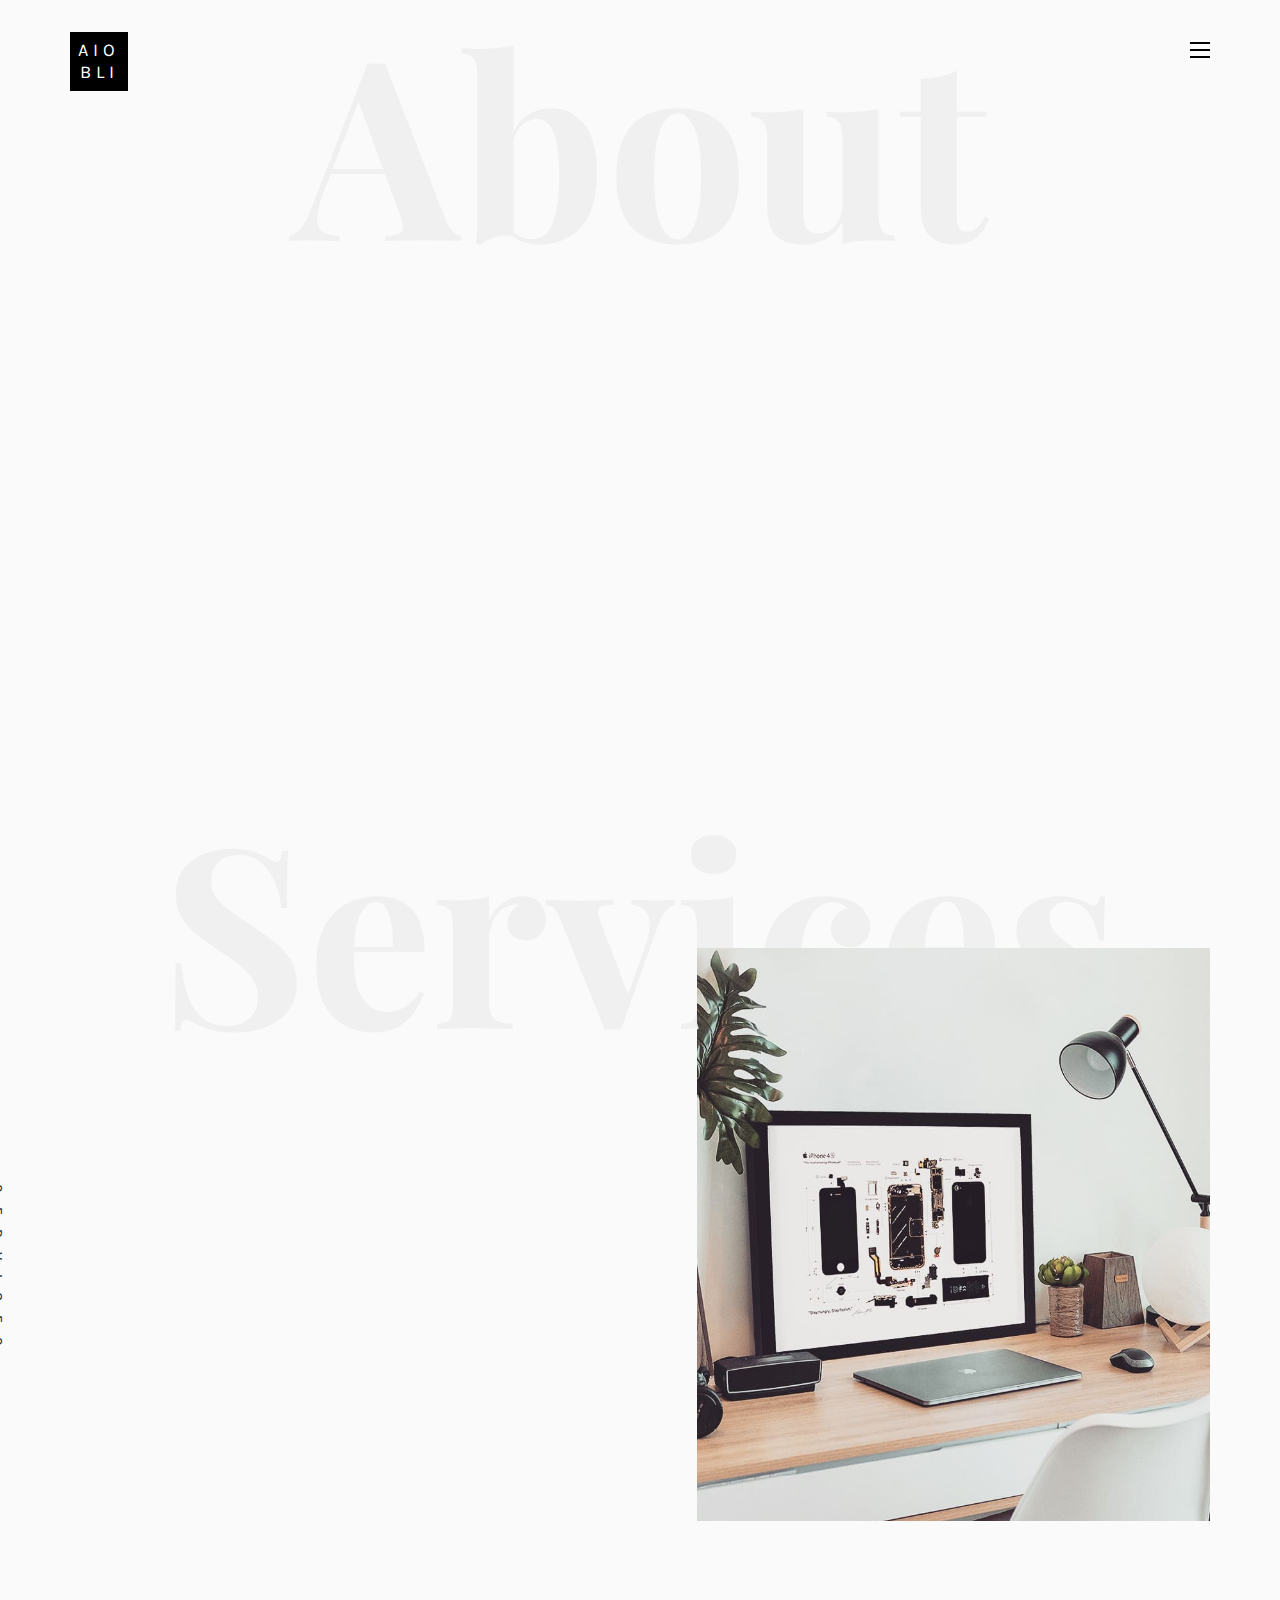
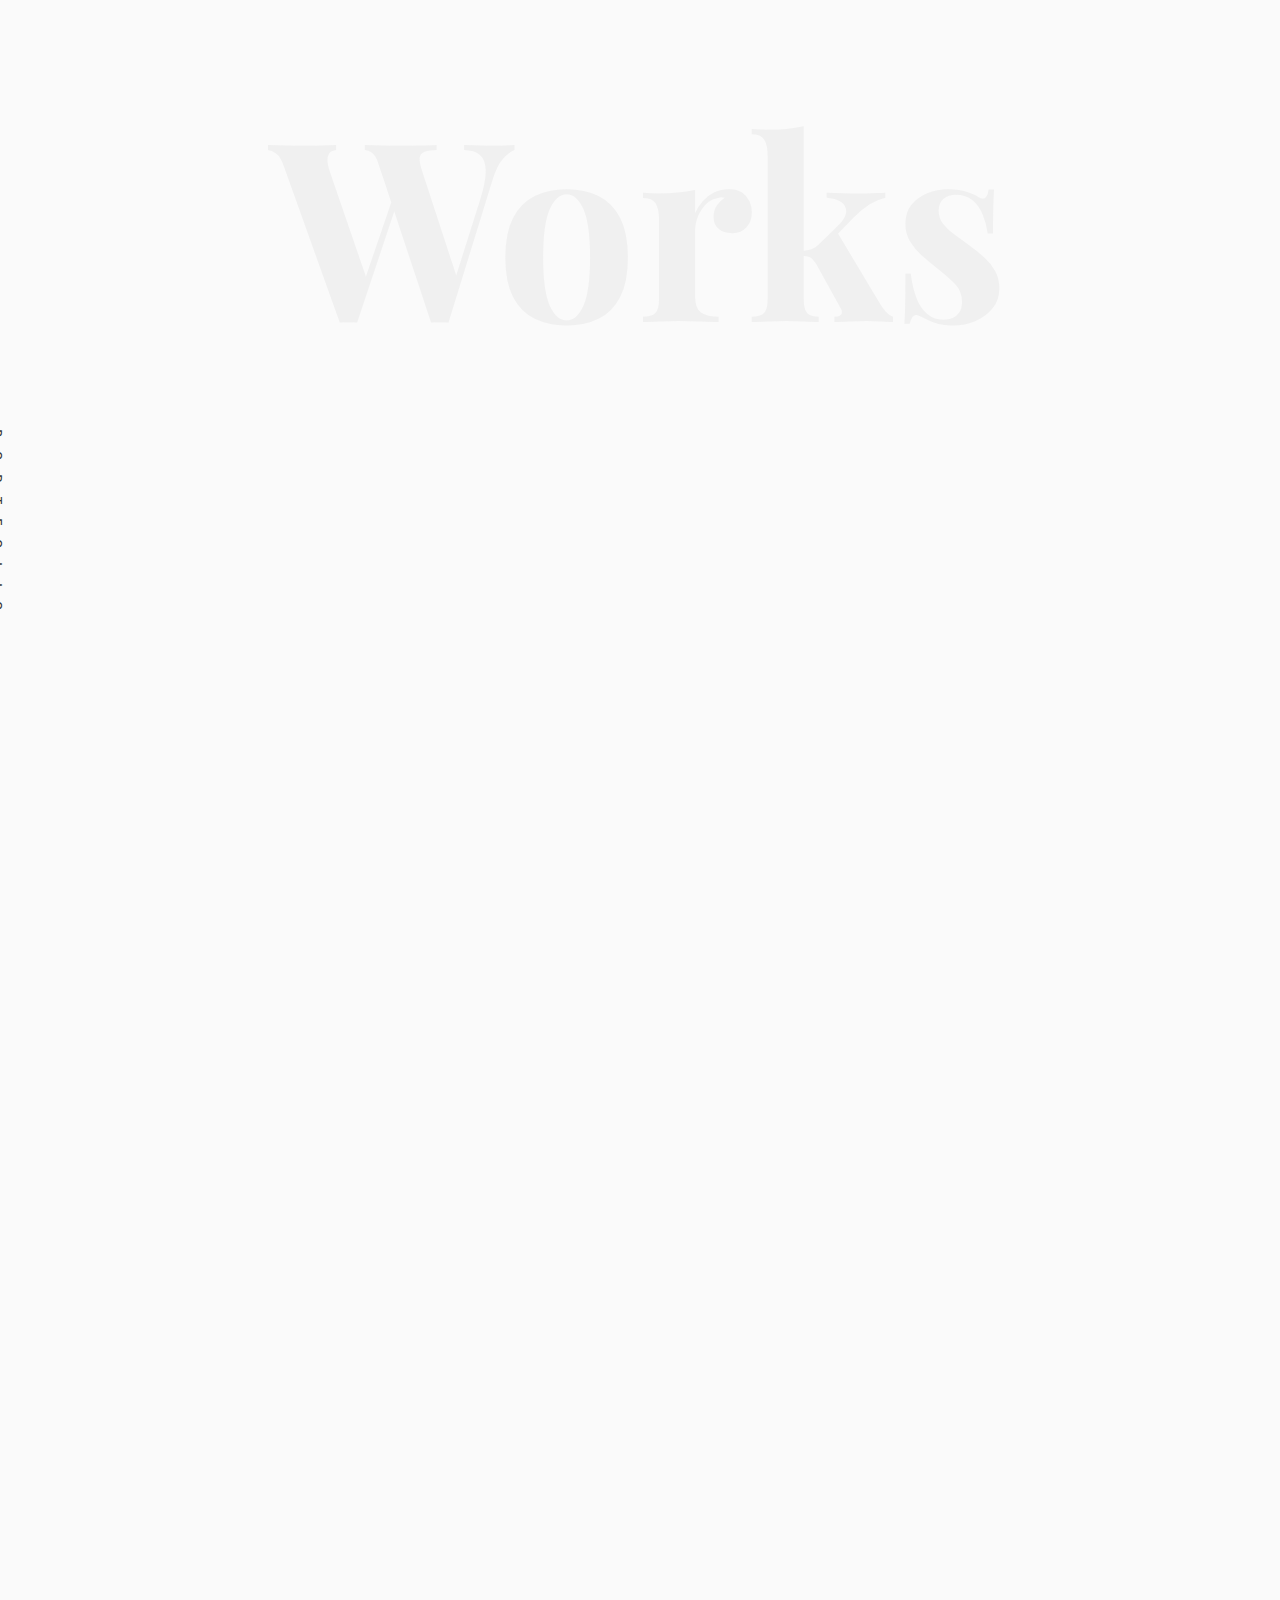
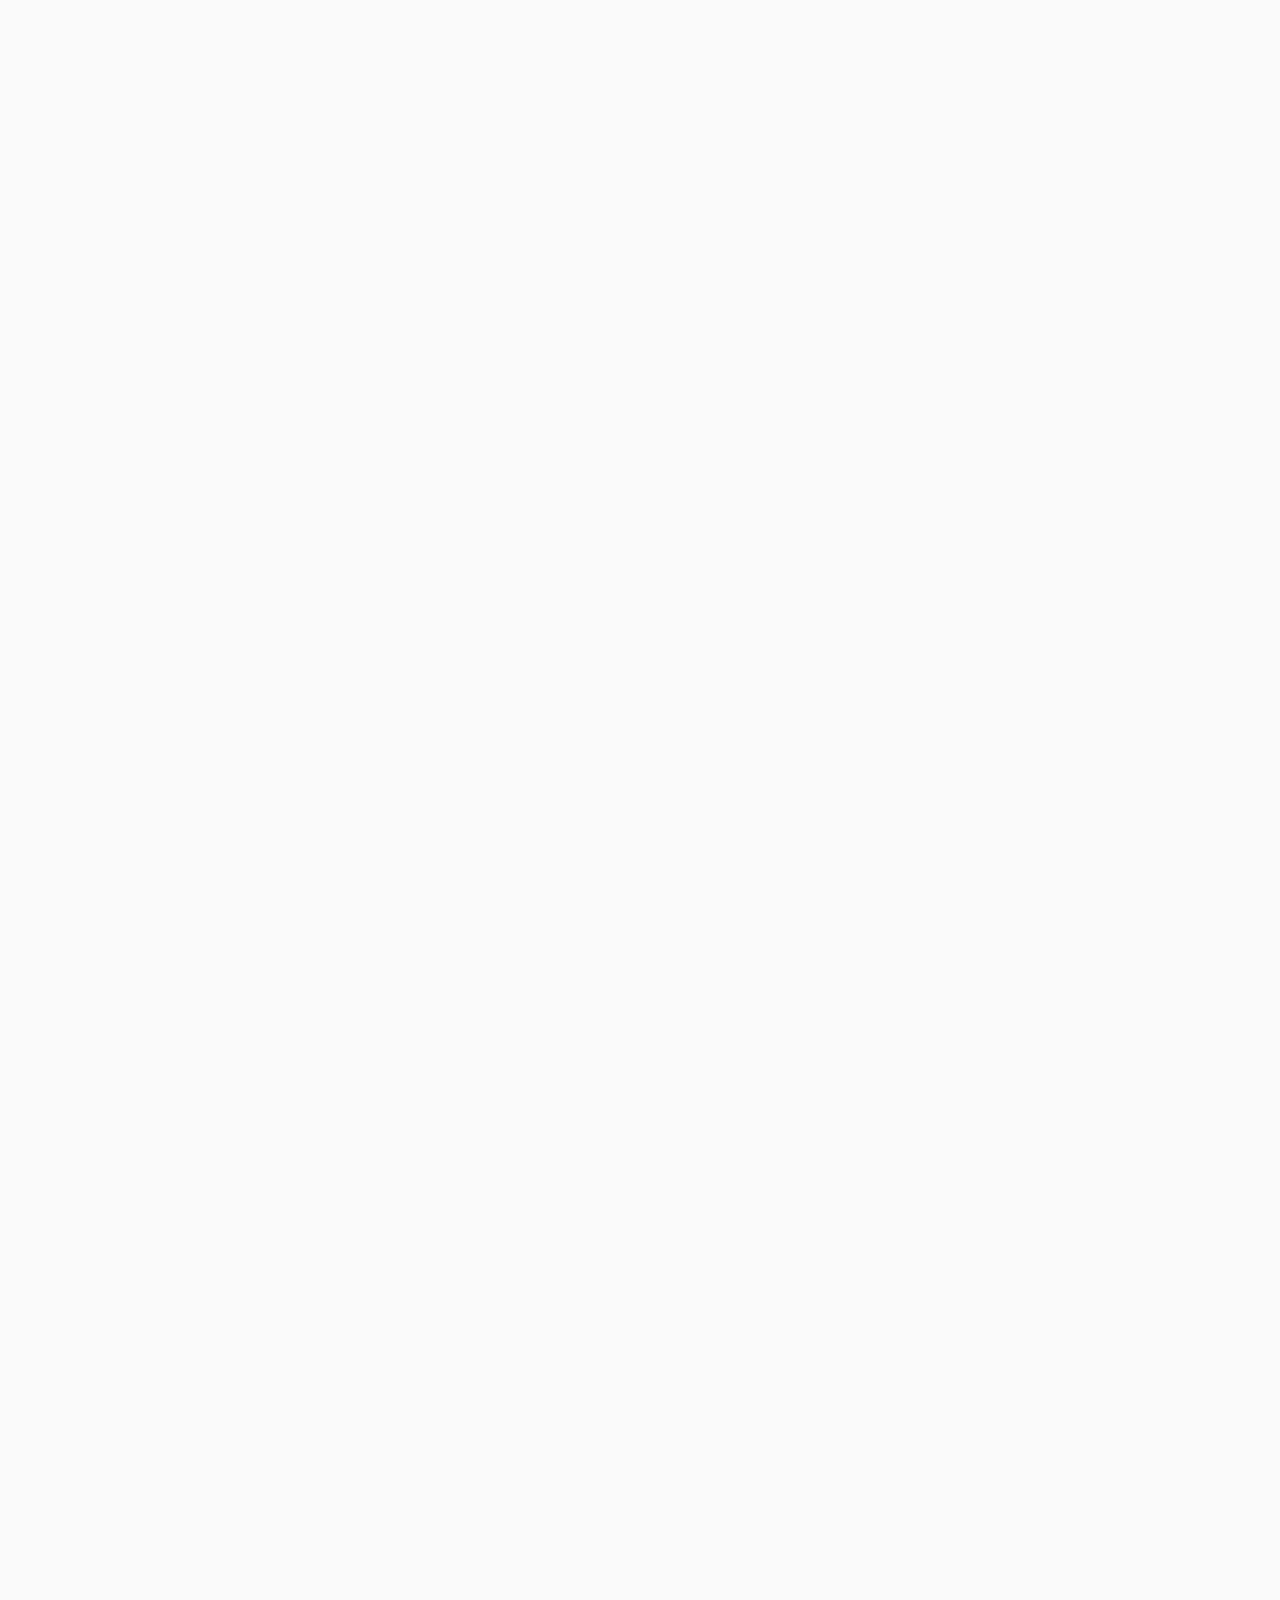
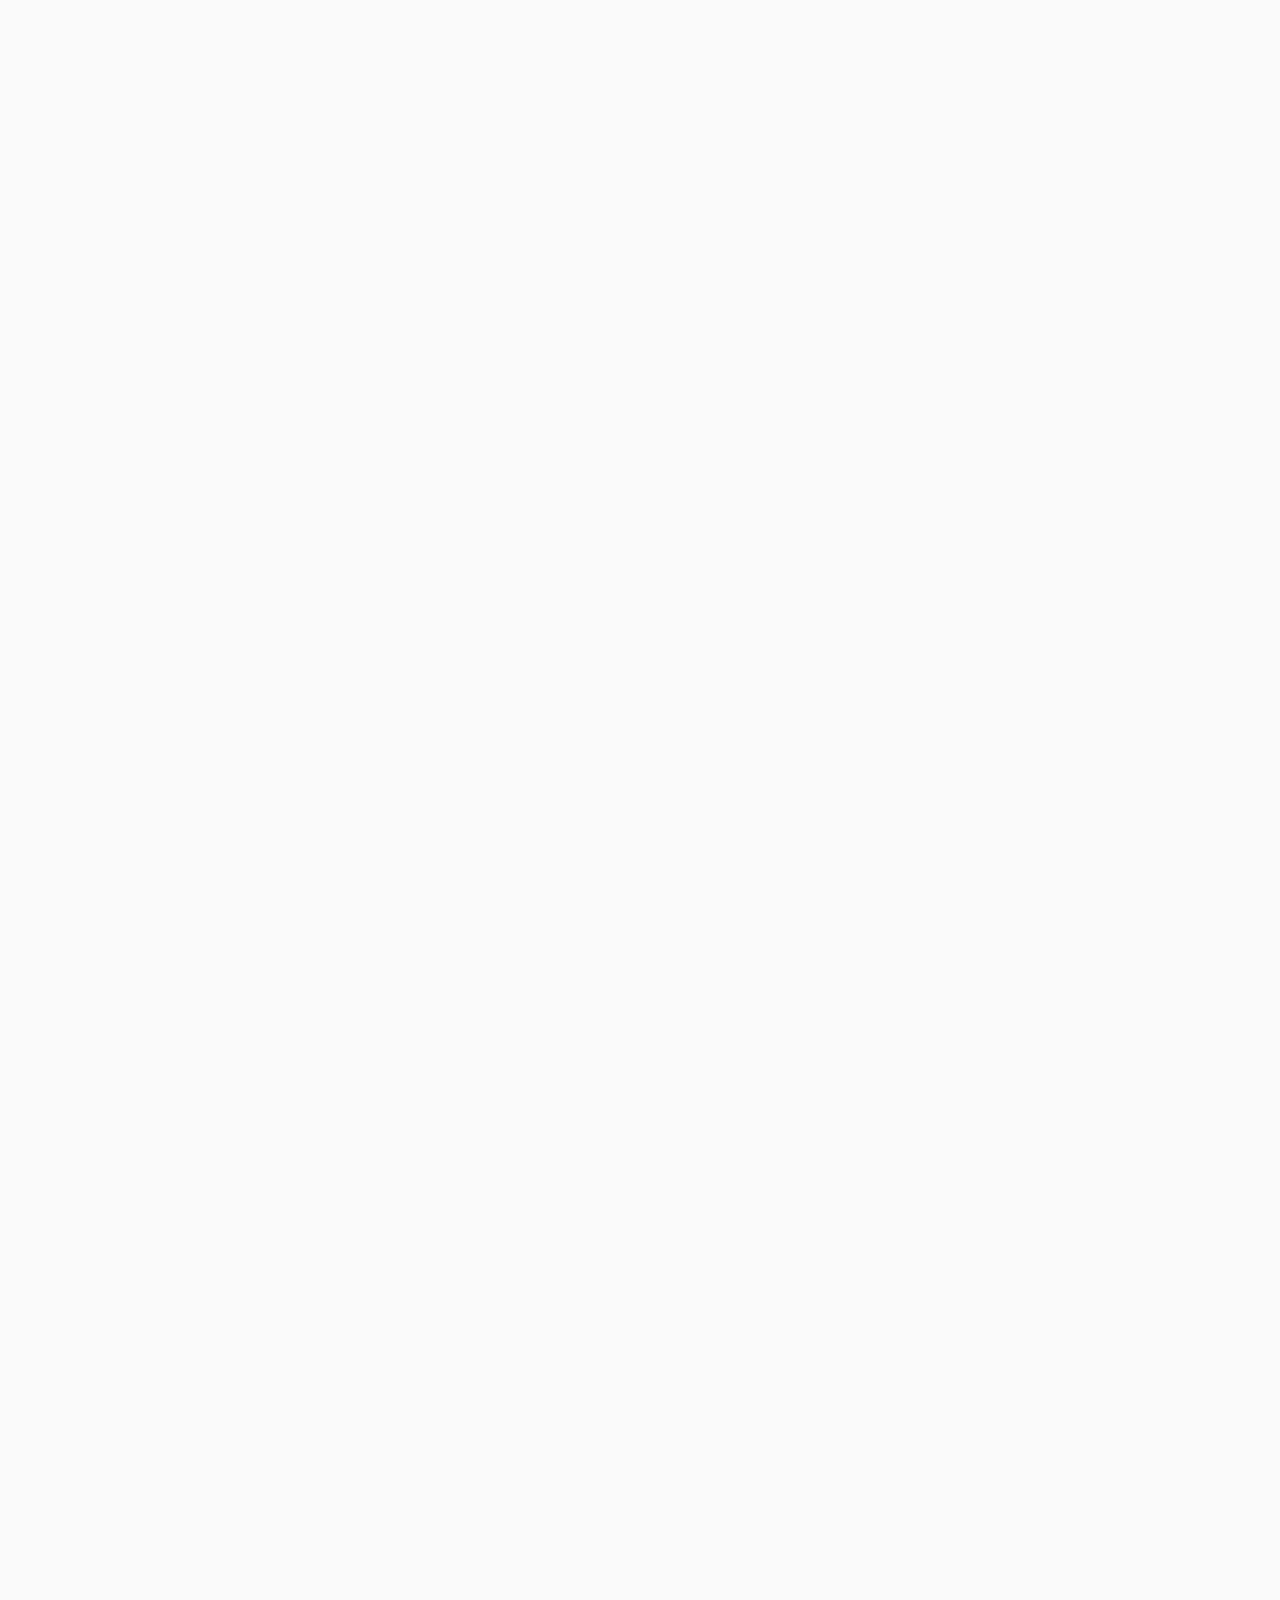
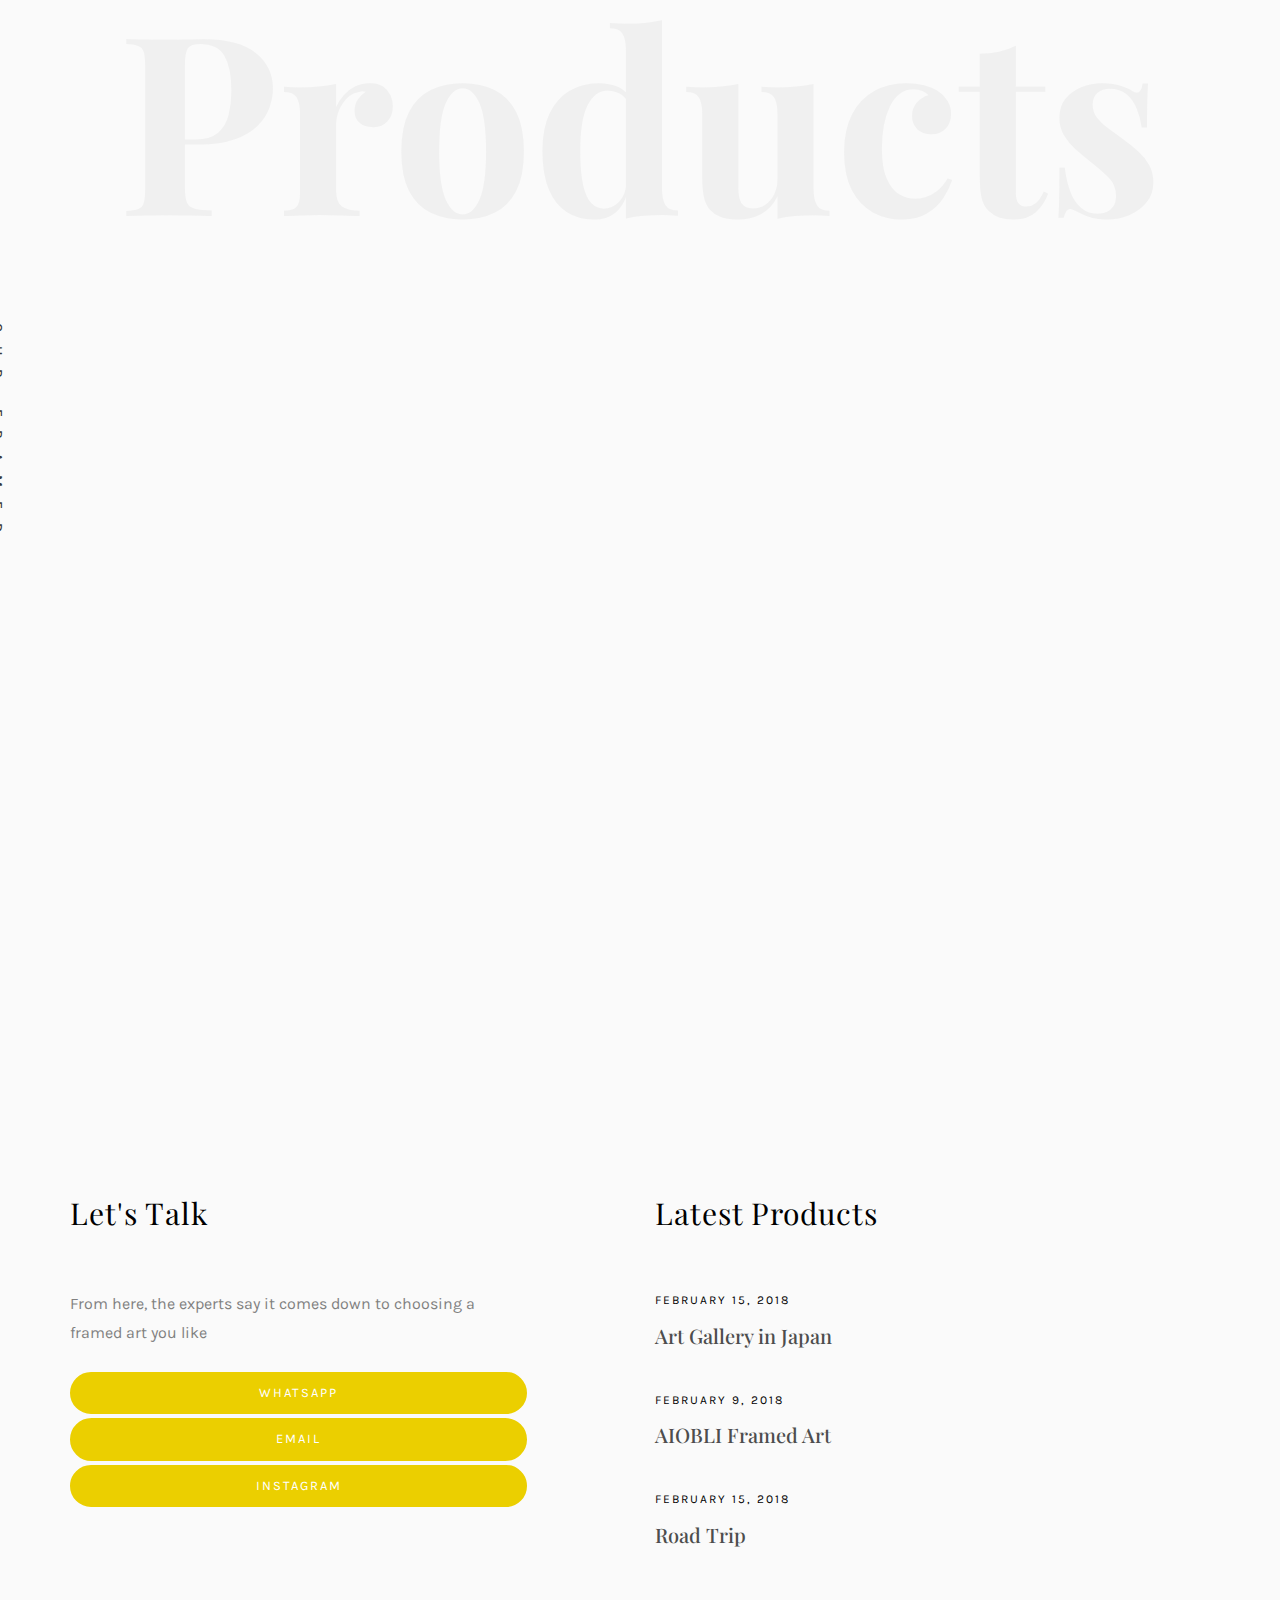
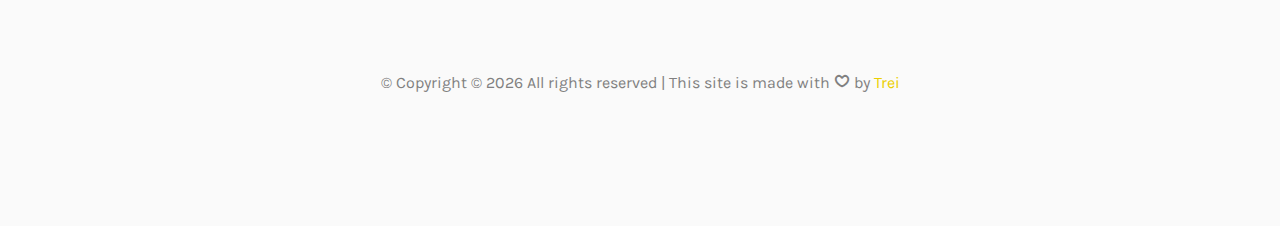
<file: index.html>
<!DOCTYPE HTML>
<html>
	<head>
	<meta charset="utf-8">
	<meta http-equiv="X-UA-Compatible" content="IE=edge">
	<title> Aiobli | Framed Tech</title>
	<meta name="viewport" content="width=device-width, initial-scale=1">
	<meta name="description" content="" />
	<meta name="keywords" content="" />
	<meta name="author" content="" />

  <!-- Facebook and Twitter integration -->
	<meta property="og:title" content=""/>
	<meta property="og:image" content=""/>
	<meta property="og:url" content=""/>
	<meta property="og:site_name" content=""/>
	<meta property="og:description" content=""/>
	<meta name="twitter:title" content="" />
	<meta name="twitter:image" content="" />
	<meta name="twitter:url" content="" />
	<meta name="twitter:card" content="" />

	<!-- Place favicon.ico and apple-touch-icon.png in the root directory -->
	<link rel="shortcut icon" href="favicon.ico">

	<link href="https://fonts.googleapis.com/css?family=Karla:400,700" rel="stylesheet">
	<link href="https://fonts.googleapis.com/css?family=Playfair+Display:400,400i,700" rel="stylesheet">
	
	<!-- Animate.css -->
	<link rel="stylesheet" href="css/animate.css">
	<!-- Icomoon Icon Fonts-->
	<link rel="stylesheet" href="css/icomoon.css">
	<!-- Bootstrap  -->
	<link rel="stylesheet" href="css/bootstrap.css">
	<!-- Owl Carousel -->
	<link rel="stylesheet" href="css/owl.carousel.min.css">
	<link rel="stylesheet" href="css/owl.theme.default.min.css">
	<!-- Magnific Popup -->
	<link rel="stylesheet" href="css/magnific-popup.css">

	<link rel="stylesheet" href="css/style.css">


	<!-- Modernizr JS -->
	<script src="js/modernizr-2.6.2.min.js"></script>
	<!-- FOR IE9 below -->
	<!--[if lt IE 9]>
	<script src="js/respond.min.js"></script>
	<![endif]-->

	</head>
	<body>

	<nav id="colorlib-main-nav" role="navigation">
		<a href="#" class="js-colorlib-nav-toggle colorlib-nav-toggle active"><i></i></a>
		<div class="js-fullheight colorlib-table">
			<div class="colorlib-table-cell js-fullheight">
				<div class="row">
					<div class="col-md-12">
						<div class="form-group">
							<input type="text" class="form-control" id="search" placeholder="Enter any key to search...">
							<button type="submit" class="btn btn-primary"><i class="icon-search3"></i></button>
						</div>
					</div>
				</div>
				<div class="row">
					<div class="col-md-12">
						<ul>
							<li class="active"><a href="index.html">Home</a></li>
							<li><a href="work.html">Work</a></li>
							<li><a href="products.html">Products</a></li>
							<li><a href="about.html">About</a></li>
						</ul>
					</div>
				</div>
				<div class="row">
					<div class="col-md-12">
						<h2 class="head-title">Works</h2>
						<a href="images/work-1.jpg" class="gallery image-popup-link text-center" style="background-image: url(images/work-1.jpg);">
							<span><i class="icon-search3"></i></span>
						</a>
						<a href="images/work-2.jpg" class="gallery image-popup-link text-center" style="background-image: url(images/work-2.jpg);">
							<span><i class="icon-search3"></i></span>
						</a>
						<a href="images/work-3.jpg" class="gallery image-popup-link text-center" style="background-image: url(images/work-3.jpg);">
							<span><i class="icon-search3"></i></span>
						</a>
						<a href="images/work-4.jpg" class="gallery image-popup-link text-center" style="background-image: url(images/work-4.jpg);">
							<span><i class="icon-search3"></i></span>
						</a>
					</div>
				</div>
			</div>
		</div>
	</nav>
	
	<div id="colorlib-page">
		<header>
			<div class="container">
				<div class="row">
					<div class="col-md-12">
						<div class="colorlib-navbar-brand">
							<a class="colorlib-logo" href="index.html"><span>AIO</span><span>BLI</span></a>
						</div>
						<a href="#" class="js-colorlib-nav-toggle colorlib-nav-toggle"><i></i></a>
					</div>
				</div>
			</div>
		</header>
		<div id="colorlib-about">
			<div class="container">
				<div class="row text-center">
					<h2 class="bold">About</h2>
				</div>
				<div class="row">
					<div class="col-md-5 animate-box">
						<div class="owl-carousel3">
							<div class="item">
								<img class="img-responsive about-img" src="images/aboutaiobli2.jpg">
							</div>
							<div class="item">
								<img class="img-responsive about-img" src="images/aboutaiobli.jpg">
							</div>
						</div>
					</div>
					<div class="col-md-6 col-md-push-1 animate-box">
						<div class="about-desc">
							<div class="owl-carousel3">
								<div class="item">
									<h2><span>Aiobli</span><span>Framed Art</span></h2>
								</div>
								<div class="item">
									<h2><span>Ayobeli</span><span>Framed Art</span></h2>
								</div>
							</div>
							<div class="desc">
								<div class="rotate">
									<h2 class="heading">About</h2>
								</div>
								<p>Hi! welcome, <a href="#">here is a AIOBLI</a>, where you can visit every day. You'll find nostalgia like you haven't seen before, we're proud to perfect your first devices into framed tech art.</p>
								<p class="colorlib-social-icons">
									<a href="https://api.whatsapp.com/send/?phone=6281230352286&text=Hello,%20I'm %20interested%20in%20Aiobli%20framed%20art.%20Please%20reply!&app_absent=0"><i class="icon-whatsapp"></i></a>
									<a href="https://instagram.com/aioblicom"><i class="icon-instagram"></i></a>
								</p>
								<p><a href="https://api.whatsapp.com/send/?phone=6281230352286&text=Hello,%20I'm %20interested%20in%20Aiobli%20framed%20art.%20Please%20reply!&app_absent=0" class="btn btn-primary btn-outline">Contact Us!</a></p>
							</div>
						</div>
					</div>
				</div>
			</div>
		</div>
		<div id="colorlib-services">
			<div class="container">
				<div class="row text-center">
					<h2 class="bold">Services</h2>
				</div>
				<div class="row">
					<div class="col-md-12">
						<div class="services-flex">
							<div class="one-third">
								<div class="row">
									<div class="col-md-12 col-md-offset-0 animate-box intro-heading">
										<span>Our Services</span>
										<h2>Here Are Some of Awesome Art</h2>
									</div>
								</div>
								<div class="row">
									<div class="col-md-12">
										<div class="rotate">
											<h2 class="heading">Services</h2>
										</div>
									</div>
									<div class="col-md-6">
										<div class="services animate-box">
											<p>
												Show your love for great tech icons by proudly displaying them on your walls. Framed Tech pays homage to outdated gadgets and vintage consoles by disassembling and arranging them into a modern work of art. Be the first to know about the newest framed from us.
											</p>
										</div>
									</div>
								</div>
							</div>
							<div class="one-forth services-img" style="background-image: url(images/services-img.jpg);">
							</div>
						</div>
					</div>
				</div>
			</div>
		</div>

		<div id="colorlib-work">
			<div class="container">
				<div class="row text-center">
					<h2 class="bold">Works</h2>
				</div>
				<div class="row">
					<div class="col-md-12 col-md-offset-0 text-center animate-box intro-heading">
						<span>Portfolio</span>
						<h2>Done Projects</h2>
					</div>
				</div>
				<div class="row">
					<div class="col-md-12">
						<div class="rotate">
							<h2 class="heading">Portfolio</h2>
						</div>
					</div>
				</div>
				<div class="row">
					<div class="col-md-12">
						<div class="work-entry animate-box">
							<a href="images/work-1.jpg" class="work-img image-popup-link" style="background-image: url(images/work-1.jpg);">
							</a>
							<div class="col-md-4 col-md-offset-4">
								<div class="desc">
									<p>We have a special process in place when it comes to delivering our products. There is a immediately processing time after which we will ship your order and provide you with tracking info so you may track your order at any given moment.</p>
									<p class="read"><a href="#">View details</a></p>
								</div>
							</div>
						</div>
					</div>
					<div class="col-md-12">
						<div class="work-entry animate-box">
							<a href="images/work-2.jpg" class="work-img image-popup-link" style="background-image: url(images/work-2.jpg);">
							</a>
							<div class="col-md-4 col-md-offset-4">
								<div class="desc">
									<p>Far far away, behind the word mountains, far from the countries Vokalia and Consonantia, there live the blind texts. Separated they live in Bookmarksgrove right at the coast of the Semantics, a large language ocean.</p>
									<p class="read"><a href="#">View Details</a></p>
								</div>
							</div>
						</div>
					</div>
					<div class="col-md-12">
						<div class="work-entry animate-box">
							<a href="images/work-3.jpg" class="work-img image-popup-link" style="background-image: url(images/work-3.jpg);">
							</a>
							<div class="col-md-4 col-md-offset-4">
								<div class="desc">
									<p>Far far away, behind the word mountains, far from the countries Vokalia and Consonantia, there live the blind texts. Separated they live in Bookmarksgrove right at the coast of the Semantics, a large language ocean.</p>
									<p class="read"><a href="#">View details</a></p>
								</div>
							</div>
						</div>
					</div>
					<div class="col-md-12">
						<div class="work-entry animate-box">
							<a href="images/work-4.jpg" class="work-img image-popup-link" style="background-image: url(images/work-4.jpg);">
							</a>
							<div class="col-md-4 col-md-offset-4">
								<div class="desc">
									<p>Far far away, behind the word mountains, far from the countries Vokalia and Consonantia, there live the blind texts. Separated they live in Bookmarksgrove right at the coast of the Semantics, a large language ocean.</p>
									<p class="read"><a href="#">View details</a></p>
								</div>
							</div>
						</div>
					</div>
				</div>
			</div>
		</div>

		<div id="colorlib-blog">
			<div class="container">
				<div class="row text-center">
					<h2 class="bold">Products</h2>
				</div>
				<div class="row">
					<div class="col-md-12 col-md-offset-0 text-center animate-box intro-heading">
						<span>Products</span>
						<h2>FREE! Just for you</h2>
					</div>
				</div>
				<div class="row">
					<div class="col-md-12">
						<div class="rotate">
							<h2 class="heading">Our Framed</h2>
						</div>
					</div>
				</div>
				<div class="row animate-box">
					<div class="owl-carousel1">
						<div class="item">
							<div class="col-md-12">
								<div class="article">
									<a href="images/img-1.jpg" class="blog-img image-popup-link">
										<img class="img-responsive" src="images/img-1.jpg" alt="html5 bootstrap by colorlib.com">
										<div class="overlay"></div>
										<div class="link">
											<span class="read">See picture</h2>
										</div>
									</a>
									<div class="desc">
										<span class="meta"><s>Rp 499.000,00</s> <span>Rp 299.000,00</span></span>
										<h2><a href="images/img-1.jpg" class="image-popup-link">AIOBLI Framed Art</a></h2>
										<p>Dimension : 210mm x 297mm (8.3" x 11.7")</p>
									</div>
								</div>
							</div>
						</div>
						<div class="item">
							<div class="col-md-12">
								<div class="article">
									<a href="images/img-2.jpg" class="blog-img image-popup-link">
										<img class="img-responsive" src="images/img-2.jpg" alt="html5 bootstrap by colorlib.com">
										<div class="overlay"></div>
										<div class="link">
											<span class="read">See picture</h2>
										</div>
									</a>
									<div class="desc">
										<span class="meta"><s>Rp 499.000,00</s> <span>Rp 299.000,00</span></span>
										<h2><a href="images/img-2.jpg" class="image-popup-link">AIOBLI Framed Art</a></h2>
										<p>Dimension : 210mm x 297mm (8.3" x 11.7")</p>
									</div>
								</div>
							</div>
						</div>
						<div class="item">
							<div class="col-md-12">
								<div class="article">
									<a href="images/img-3.jpg" class="blog-img image-popup-link">
										<img class="img-responsive" src="images/img-3.jpg" alt="html5 bootstrap by colorlib.com">
										<div class="overlay"></div>
										<div class="link">
											<span class="read">See picture</h2>
										</div>
									</a>
									<div class="desc">
										<span class="meta"><s>Rp 499.000,00</s> <span>Rp 299.000,00</span></span>
										<h2><a href="images/img-3.jpg" class="image-popup-link">AIOBLI Framed Art</a></h2>
										<p>Dimension : 210mm x 297mm (8.3" x 11.7")</p>
									</div>
								</div>
							</div>
						</div>
						<div class="item">
							<div class="col-md-12">
								<div class="article">
									<a href="images/img-4.jpg" class="blog-img image-popup-link">
										<img class="img-responsive" src="images/img-4.jpg" alt="html5 bootstrap by colorlib.com">
										<div class="overlay"></div>
										<div class="link">
											<span class="read">See picture</h2>
										</div>
									</a>
									<div class="desc">
										<span class="meta"><s>Rp 499.000,00</s> <span>Rp 299.000,00</span></span>
										<h2><a href="images/img-4.jpg" class="image-popup-link">AIOBLI Framed Art</a></h2>
										<p>Dimension : 210mm x 297mm (8.3" x 11.7")</p>
									</div>
								</div>
							</div>
						</div>
						<div class="item">
							<div class="col-md-12">
								<div class="article">
									<a href="images/img-5.jpg" class="blog-img image-popup-link">
										<img class="img-responsive" src="images/img-5.jpg" alt="html5 bootstrap by colorlib.com">
										<div class="overlay"></div>
										<div class="link">
											<span class="read">See picture</h2>
										</div>
									</a>
									<div class="desc">
										<span class="meta"><s>Rp 499.000,00</s> <span>Rp 299.000,00</span></span>
										<h2><a href="images/img-5.jpg" class="image-popup-link">AIOBLI Framed Art</a></h2>
										<p>Dimension : 210mm x 297mm (8.3" x 11.7")</p>
									</div>
								</div>
							</div>
						</div>
						<div class="item">
							<div class="col-md-12">
								<div class="article">
									<a href="images/img-6.jpg" class="blog-img image-popup-link">
										<img class="img-responsive" src="images/img-6.jpg" alt="html5 bootstrap by colorlib.com">
										<div class="overlay"></div>
										<div class="link">
											<span class="read">See picture</h2>
										</div>
									</a>
									<div class="desc">
										<span class="meta"><s>Rp 499.000,00</s> <span>Rp 299.000,00</span></span>
										<h2><a href="images/img-6.jpg" class="image-popup-link">AIOBLI Framed Art</a></h2>
										<p>Dimension : 210mm x 297mm (8.3" x 11.7")</p>
									</div>
								</div>
							</div>
						</div>
						<div class="item">
							<div class="col-md-12">
								<div class="article">
									<a href="images/img-7.jpg" class="blog-img image-popup-link">
										<img class="img-responsive" src="images/img-7.jpg" alt="html5 bootstrap by colorlib.com">
										<div class="overlay"></div>
										<div class="link">
											<span class="read">See picture</h2>
										</div>
									</a>
									<div class="desc">
										<span class="meta"><s>Rp 499.000,00</s> <span>Rp 299.000,00</span></span>
										<h2><a href="images/img-7.jpg" class="image-popup-link">AIOBLI Framed Art</a></h2>
										<p>Dimension : 210mm x 297mm (8.3" x 11.7")</p>
									</div>
								</div>
							</div>
						</div>
						<div class="item">
							<div class="col-md-12">
								<div class="article">
									<a href="images/img-8.jpg" class="blog-img image-popup-link">
										<img class="img-responsive" src="images/img-8.jpg" alt="html5 bootstrap by colorlib.com">
										<div class="overlay"></div>
										<div class="link">
											<span class="read">See picture</h2>
										</div>
									</a>
									<div class="desc">
										<span class="meta"><s>Rp 499.000,00</s> <span>Rp 299.000,00</span></span>
										<h2><a href="images/img-8.jpg" class="image-popup-link">AIOBLI Framed Art</a></h2>
										<p>Dimension : 210mm x 297mm (8.3" x 11.7")</p>
									</div>
								</div>
							</div>
						</div>
						<div class="item">
							<div class="col-md-12">
								<div class="article">
									<a href="images/img-9.jpg" class="blog-img image-popup-link">
										<img class="img-responsive" src="images/img-9.jpg" alt="html5 bootstrap by colorlib.com">
										<div class="overlay"></div>
										<div class="link">
											<span class="read">See picture</h2>
										</div>
									</a>
									<div class="desc">
										<span class="meta"><s>Rp 499.000,00</s> <span>Rp 299.000,00</span></span>
										<h2><a href="images/img-9.jpg" class="image-popup-link">AIOBLI Framed Art</a></h2>
										<p>Dimension : 210mm x 297mm (8.3" x 11.7")</p>
									</div>
								</div>
							</div>
						</div>
					</div>
				</div>
			</div>
		</div>

		<!-- <div id="colorlib-testimony">
			<div class="container">
				<div class="row text-center">
					<h2 class="bold">Testimonies</h2>
				</div>
				<div class="row">
					<div class="col-md-12 col-md-offset-0 text-center animate-box intro-heading">
						<span>Testimonies</span>
						<h2>Clients Says</h2>
					</div>
				</div>
				<div class="row">
					<div class="col-md-12">
						<div class="rotate">
							<h2 class="heading">Says</h2>
						</div>
					</div>
				</div>
				<div class="row animate-box">
					<div class="owl-carousel">
						<div class="item">
							<div class="col-md-12 text-center">
								<div class="testimony">
									<blockquote>
										<p>"A small river named Duden flows by their place and supplies it with the necessary regelialia.</p>
										<span>" &mdash; George Brooks</span>
									</blockquote>
								</div>
							</div>
						</div>
						<div class="item">
							<div class="col-md-12 text-center">
								<div class="testimony">
									<blockquote>
										<p>"Even the all-powerful Pointing has no control about the blind texts it is an almost unorthographic life One day however a small line of blind text by the name of Lorem Ipsum decided to leave for the far World of Grammar.</p>
										<span>" &mdash; Daniel Foster</span>
									</blockquote>
								</div>
							</div>
						</div>
						<div class="item">
							<div class="col-md-12 text-center">
								<div class="testimony">
									<blockquote>
										<p>"When she reached the first hills of the Italic Mountains, she had a last view back on the skyline of her hometown Bookmarksgrove</p>
										<span>" &mdash; Liam Jenkins</span>
									</blockquote>
								</div>
							</div>
						</div>
					</div>
				</div>
			</div>
		</div> -->

		<footer>
			<div id="footer">
			  <div class="container">
				<div class="row">
				  <div class="col-md-6 col-pb-sm">
					<div class="row">
					  <div class="col-md-10">
						<h2>Let's Talk</h2>
						<p>
						  From here, the experts say it comes down to choosing a framed art you like
						</p>
						<div class="subscribe text-center">
						  <div class="form-group">
							<a href="https://api.whatsapp.com/send/?phone=6281230352286&text=Hello,%20I'm %20interested%20in%20Aiobli%20framed%20art.%20Please%20reply!&app_absent=0">
							  <input
							  value="Whatsapp"
							  class="btn btn-primary btn-custom"
							/>
							</a>
							<a href="mailto: helloaiobli@gmail.com?subject=AIOBLIFramedArt" target="_blank">
							  <input
							  value="Email"
							  class="btn btn-primary btn-custom"
							/>
							</a>
							<a href="https://instagram.com/aioblicom">
							  <input
							  value="Instagram"
							  class="btn btn-primary btn-custom"
							/>
							</a>
						  </div>
						</div>
					  </div>
					</div>
				  </div>
				  <div class="col-md-6 col-pb-sm">
					<h2>Latest Products</h2>
					<div class="f-entry">
					  <a
						href="#"
						class="featured-img"
						style="background-image: url(images/img-1.jpg)"
					  ></a>
					  <div class="desc">
						<span>February 15, 2018</span>
						<h3><a href="#">Art Gallery in Japan</a></h3>
					  </div>
					</div>
					<div class="f-entry">
					  <a
						href="#"
						class="featured-img"
						style="background-image: url(images/img-2.jpg)"
					  ></a>
					  <div class="desc">
						<span>February 9, 2018</span>
						<h3><a href="#">AIOBLI Framed Art</a></h3>
					  </div>
					</div>
					<div class="f-entry">
					  <a
						href="#"
						class="featured-img"
						style="background-image: url(images/img-3.jpg)"
					  ></a>
					  <div class="desc">
						<span>February 15, 2018</span>
						<h3><a href="#">Road Trip</a></h3>
					  </div>
					</div>
				  </div>
				</div>
				<div class="row">
				  <div class="col-md-12 text-center">
					<p>
					  &copy;
					  <!-- Link back to Colorlib can't be removed. Template is licensed under CC BY 3.0. -->
					  Copyright &copy;
					  <script>
						document.write(new Date().getFullYear());
					  </script>
					  All rights reserved | This site is made with
					  <i class="icon-heart4" aria-hidden="true"></i> by
					  <a href="https://trei.me" target="_blank">Trei</a>
					  <!-- Link back to Colorlib can't be removed. Template is licensed under CC BY 3.0. -->
					</p>
				  </div>
				</div>
			  </div>
			</div>
		  </footer>
	
	</div>

	<!-- jQuery -->
	<script src="js/jquery.min.js"></script>
	<!-- jQuery Easing -->
	<script src="js/jquery.easing.1.3.js"></script>
	<!-- Bootstrap -->
	<script src="js/bootstrap.min.js"></script>
	<!-- Waypoints -->
	<script src="js/jquery.waypoints.min.js"></script>
	<!-- Owl Carousel -->
	<script src="js/owl.carousel.min.js"></script>
	<!-- Magnific Popup -->
	<script src="js/jquery.magnific-popup.min.js"></script>
	<script src="js/magnific-popup-options.js"></script>

	<!-- Main JS (Do not remove) -->
	<script src="js/main.js"></script>

	</body>
</html>
</file>
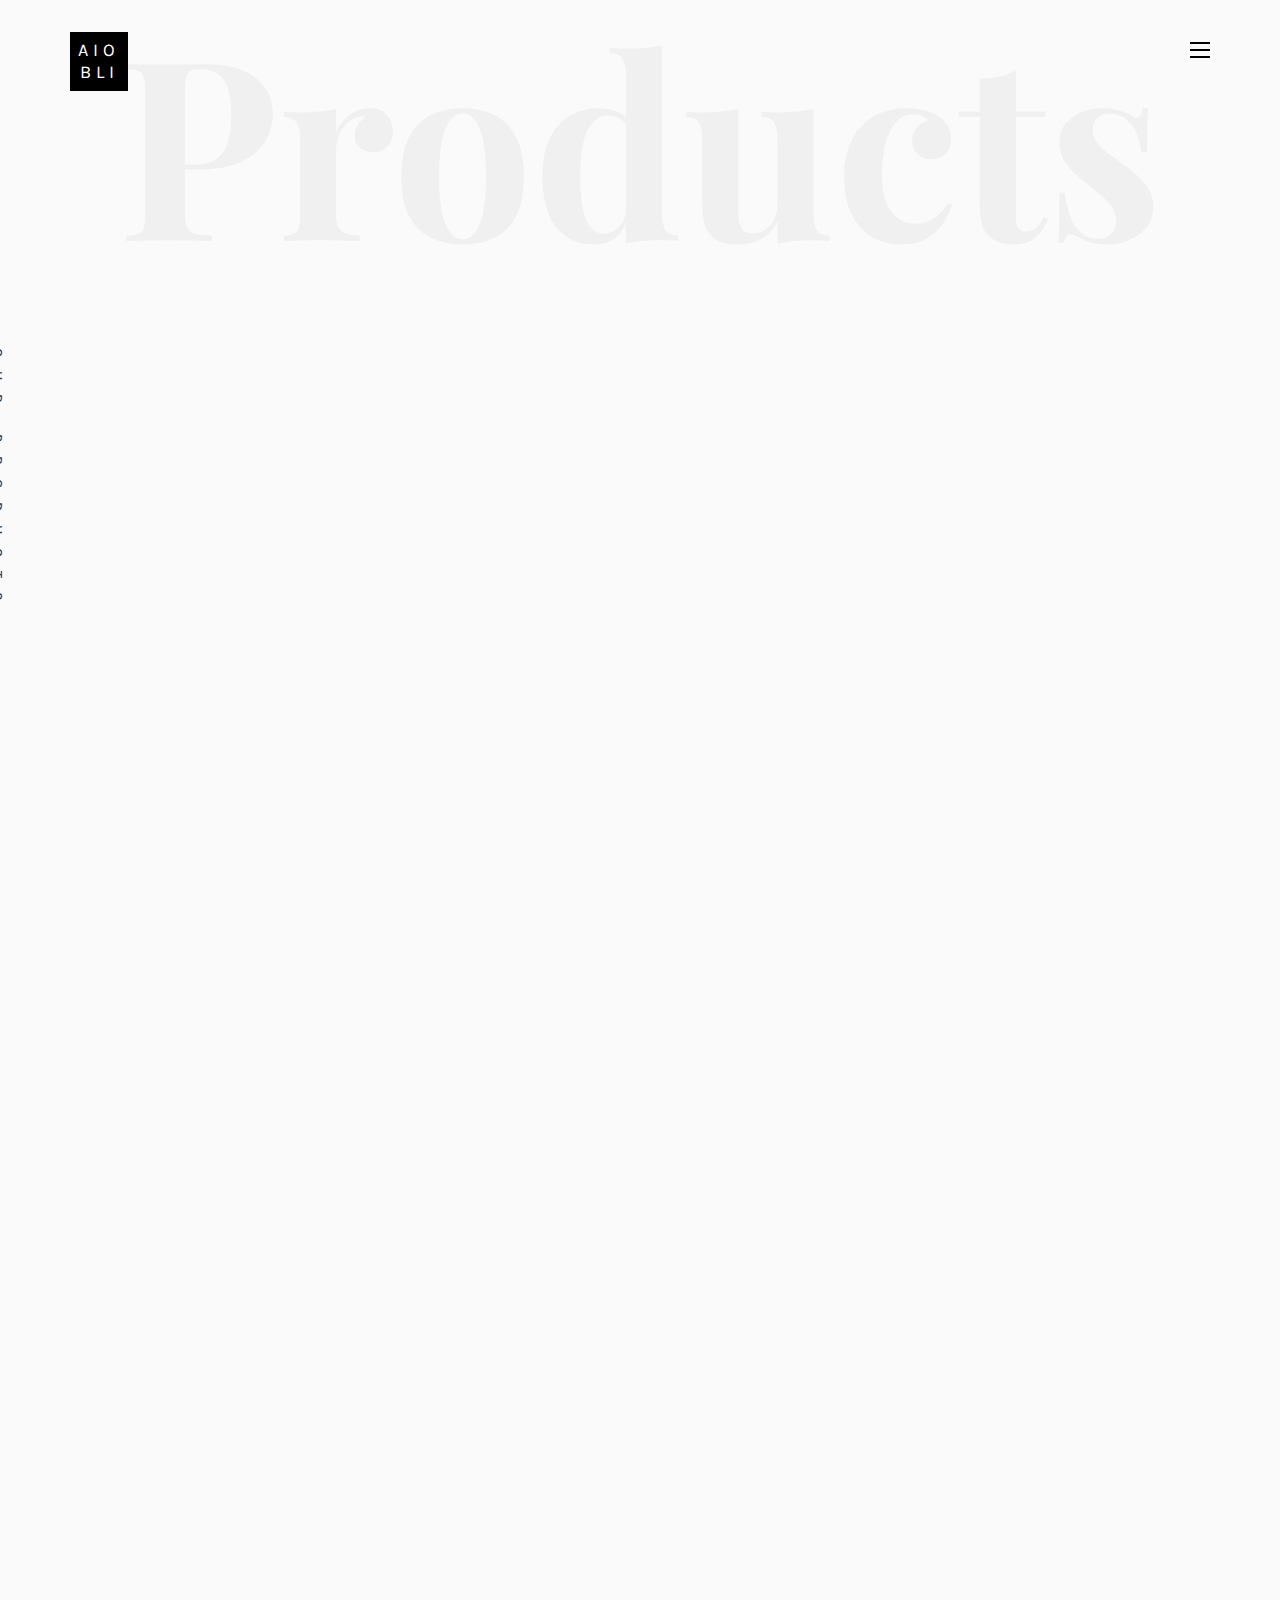
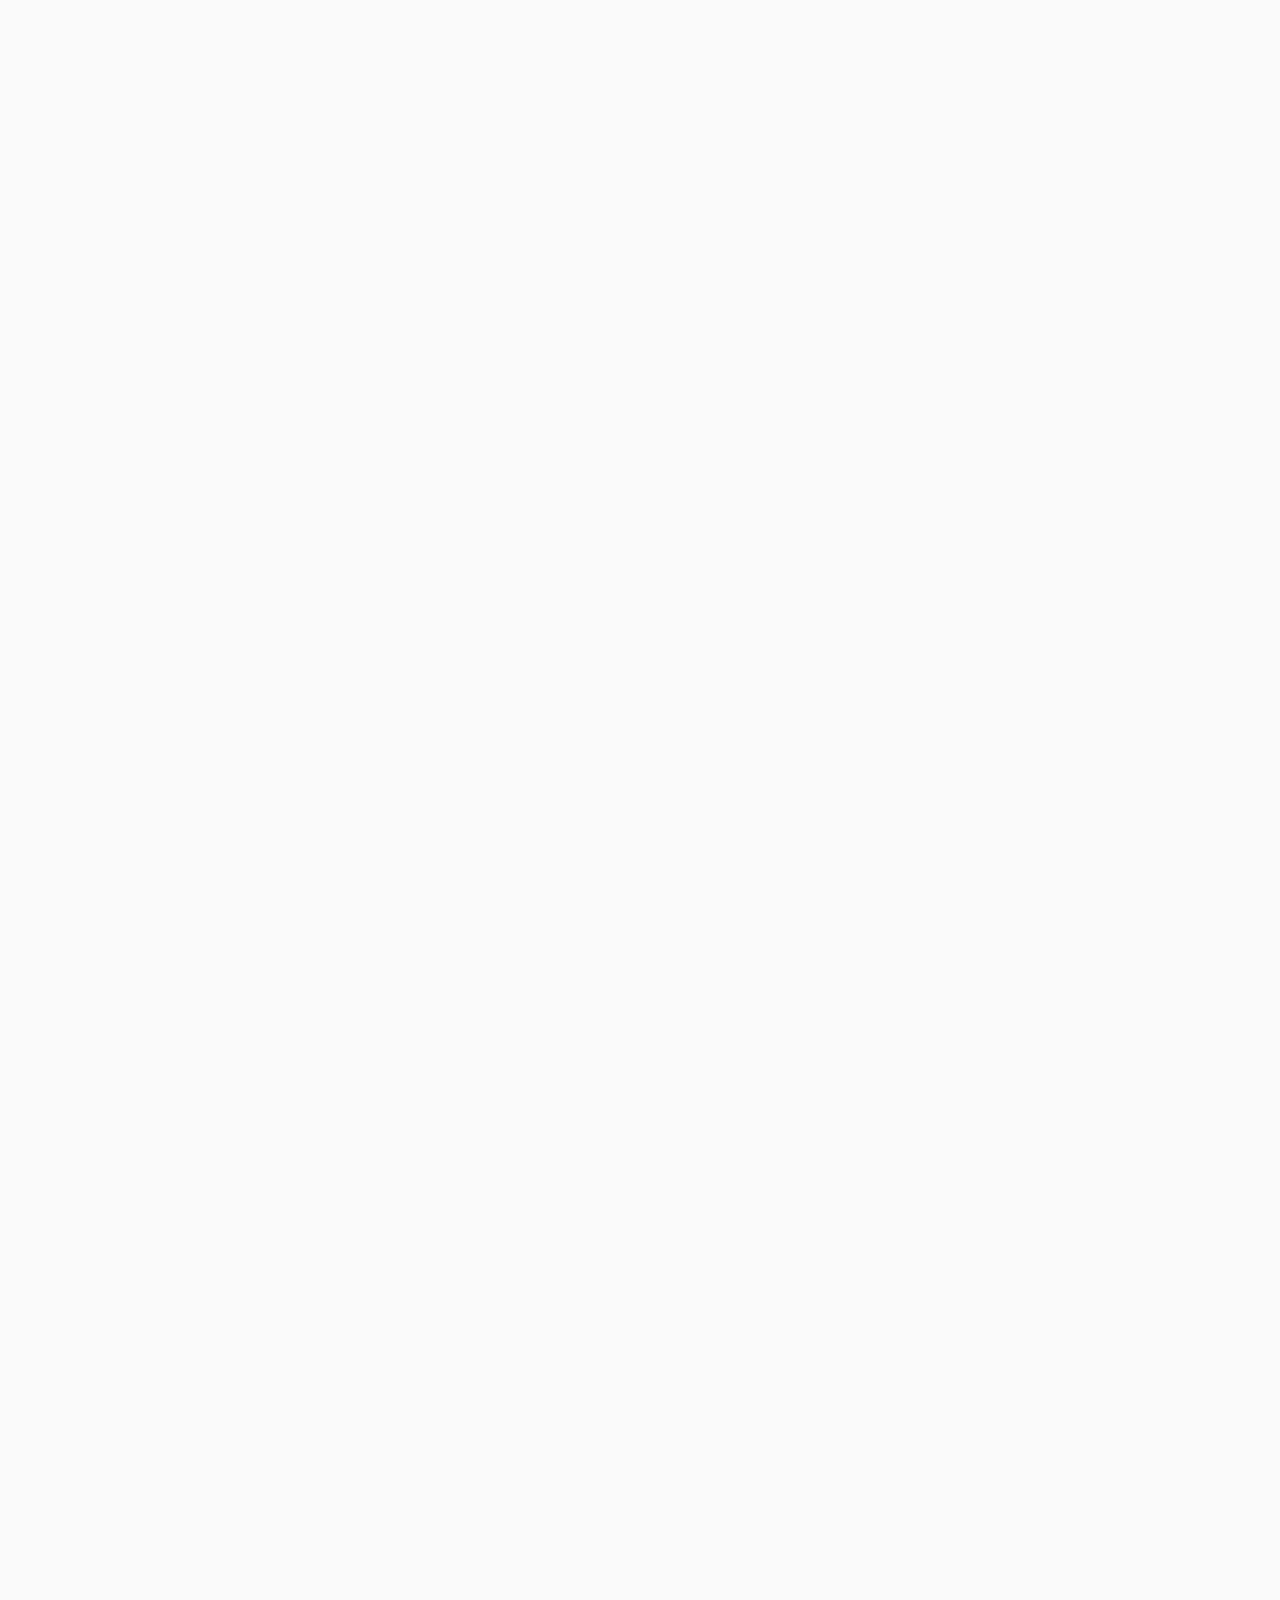
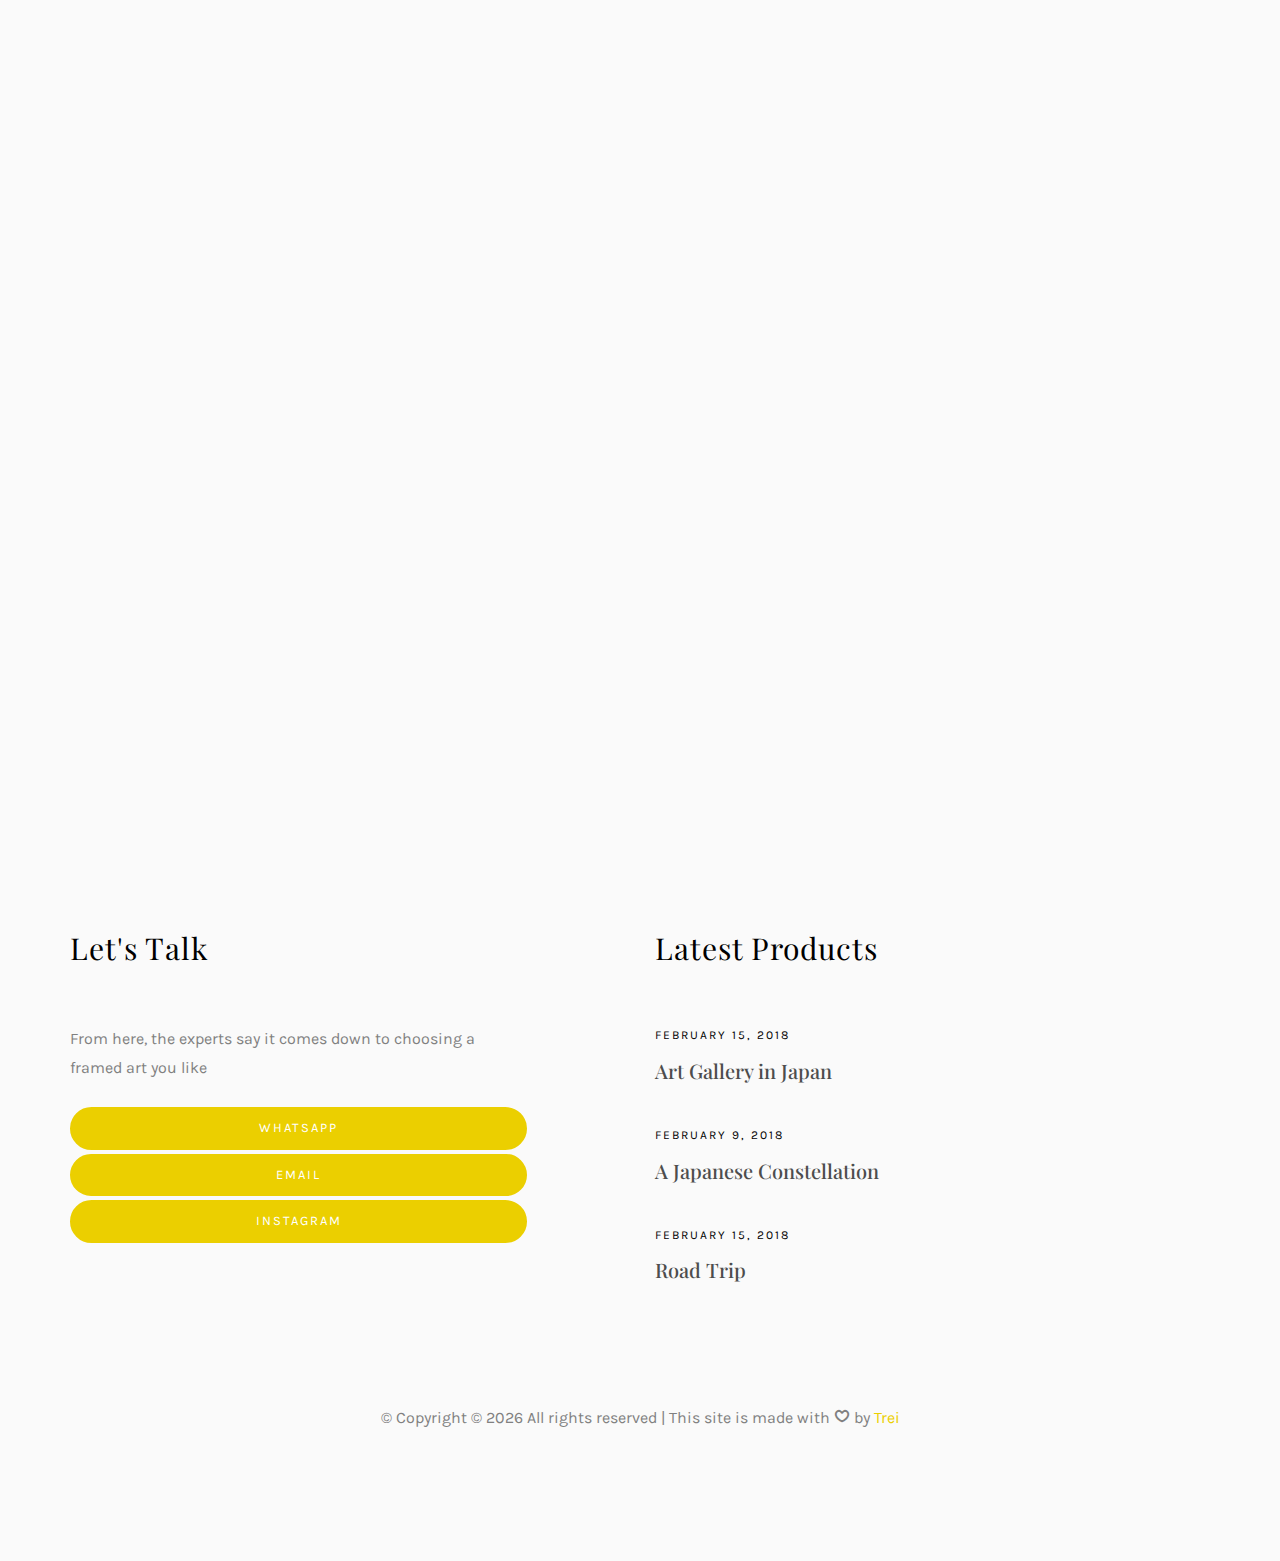
<file: products.html>
<!DOCTYPE HTML>
<html>
	<head>
	<meta charset="utf-8">
	<meta http-equiv="X-UA-Compatible" content="IE=edge">
	<title> Aiobli | Framed Tech</title>
	<meta name="viewport" content="width=device-width, initial-scale=1">
	<meta name="description" content="" />
	<meta name="keywords" content="" />
	<meta name="author" content="" />

  <!-- Facebook and Twitter integration -->
	<meta property="og:title" content=""/>
	<meta property="og:image" content=""/>
	<meta property="og:url" content=""/>
	<meta property="og:site_name" content=""/>
	<meta property="og:description" content=""/>
	<meta name="twitter:title" content="" />
	<meta name="twitter:image" content="" />
	<meta name="twitter:url" content="" />
	<meta name="twitter:card" content="" />

	<!-- Place favicon.ico and apple-touch-icon.png in the root directory -->
	<link rel="shortcut icon" href="favicon.ico">

	<link href="https://fonts.googleapis.com/css?family=Karla:400,700" rel="stylesheet">
	<link href="https://fonts.googleapis.com/css?family=Playfair+Display:400,400i,700" rel="stylesheet">
	
	<!-- Animate.css -->
	<link rel="stylesheet" href="css/animate.css">
	<!-- Icomoon Icon Fonts-->
	<link rel="stylesheet" href="css/icomoon.css">
	<!-- Bootstrap  -->
	<link rel="stylesheet" href="css/bootstrap.css">
	<!-- Owl Carousel -->
	<link rel="stylesheet" href="css/owl.carousel.min.css">
	<link rel="stylesheet" href="css/owl.theme.default.min.css">
	<!-- Magnific Popup -->
	<link rel="stylesheet" href="css/magnific-popup.css">

	<link rel="stylesheet" href="css/style.css">


	<!-- Modernizr JS -->
	<script src="js/modernizr-2.6.2.min.js"></script>
	<!-- FOR IE9 below -->
	<!--[if lt IE 9]>
	<script src="js/respond.min.js"></script>
	<![endif]-->

	</head>
	<body>

	<nav id="colorlib-main-nav" role="navigation">
		<a href="#" class="js-colorlib-nav-toggle colorlib-nav-toggle active"><i></i></a>
		<div class="js-fullheight colorlib-table">
			<div class="colorlib-table-cell js-fullheight">
				<div class="row">
					<div class="col-md-12">
						<div class="form-group">
							<input type="text" class="form-control" id="search" placeholder="Enter any key to search...">
							<button type="submit" class="btn btn-primary"><i class="icon-search3"></i></button>
						</div>
					</div>
				</div>
				<div class="row">
					<div class="col-md-12">
						<ul>
							<li><a href="index.html">Home</a></li>
							<li><a href="work.html">Work</a></li>
							<li class="active"><a href="products.html">Products</a></li>
							<li><a href="about.html">About</a></li>
						</ul>
					</div>
				</div>
				<div class="row">
					<div class="col-md-12">
						<h2 class="head-title">Works</h2>
						<a href="images/work-1.jpg" class="gallery image-popup-link text-center" style="background-image: url(images/work-1.jpg);">
							<span><i class="icon-search3"></i></span>
						</a>
						<a href="images/work-2.jpg" class="gallery image-popup-link text-center" style="background-image: url(images/work-2.jpg);">
							<span><i class="icon-search3"></i></span>
						</a>
						<a href="images/work-3.jpg" class="gallery image-popup-link text-center" style="background-image: url(images/work-3.jpg);">
							<span><i class="icon-search3"></i></span>
						</a>
						<a href="images/work-4.jpg" class="gallery image-popup-link text-center" style="background-image: url(images/work-4.jpg);">
							<span><i class="icon-search3"></i></span>
						</a>
					</div>
				</div>
			</div>
		</div>
	</nav>
	
	<div id="colorlib-page">
		<header>
			<div class="container">
				<div class="row">
					<div class="col-md-12">
						<div class="colorlib-navbar-brand">
							<a class="colorlib-logo" href="index.html"><span>AIO</span><span>BLI</span></a>
						</div>
						<a href="#" class="js-colorlib-nav-toggle colorlib-nav-toggle"><i></i></a>
					</div>
				</div>
			</div>
		</header>
		
		<div id="colorlib-blog">
			<div class="container">
				<div class="row text-center">
					<h2 class="bold">Products</h2>
				</div>
				<div class="row">
					<div class="col-md-12 col-md-offset-0 text-center animate-box intro-heading">
						<span>Products</span>
						<h2>FREE! Just for you</h2>
					</div>
				</div>
				<div class="row">
					<div class="col-md-12">
						<div class="rotate">
							<h2 class="heading">Our Products</h2>
						</div>
					</div>
				</div>
				<div class="row">
					<div class="col-md-4">
						<div class="article animate-box">
							<a href="images/img-1.jpg" class="blog-img image-popup-link">
								<img class="img-responsive" src="images/img-1.jpg" alt="All rights reserved by aiobli">
								<div class="overlay"></div>
								<div class="link">
									<span class="read">See picture</h2>
								</div>
							</a>
							<div class="desc">
								<span class="meta"><s>Rp 499.000,00</s> <span>Rp 299.000,00</span></span>
								<h2><a href="products.html">AIOBLI Framed Art</a></h2>
								<p>Dimension : 210mm x 297mm (8.3" x 11.7")</p>
							</div>
						</div>

						<div class="article animate-box">
							<a href="images/img-2.jpg" class="blog-img image-popup-link">
								<img class="img-responsive" src="images/img-2.jpg" alt="All rights reserved by aiobli">
								<div class="overlay"></div>
								<div class="link">
									<span class="read">See picture</h2>
								</div>
							</a>
							<div class="desc">
								<span class="meta"><s>Rp 499.000,00</s> <span>Rp 299.000,00</span></span>
								<h2><a href="products.html">AIOBLI Framed Art</a></h2>
								<p>Dimension : 210mm x 297mm (8.3" x 11.7")</p>
							</div>
						</div>

						<div class="article animate-box">
							<a href="images/img-3.jpg" class="blog-img image-popup-link">
								<img class="img-responsive" src="images/img-3.jpg" alt="All rights reserved by aiobli">
								<div class="overlay"></div>
								<div class="link">
									<span class="read">See picture</h2>
								</div>
							</a>
							<div class="desc">
								<span class="meta"><s>Rp 499.000,00</s> <span>Rp 299.000,00</span></span>
								<h2><a href="products.html">AIOBLI Framed Art</a></h2>
								<p>Dimension : 210mm x 297mm (8.3" x 11.7")</p>
							</div>
						</div>
					</div>


					<div class="col-md-4">
						<div class="article animate-box">
							<a href="images/img-4.jpg" class="blog-img image-popup-link">
								<img class="img-responsive" src="images/img-4.jpg" alt="All rights reserved by aiobli">
								<div class="overlay"></div>
								<div class="link">
									<span class="read">See picture</h2>
								</div>
							</a>
							<div class="desc">
								<span class="meta"><s>Rp 499.000,00</s> <span>Rp 299.000,00</span></span>
								<h2><a href="products.html">AIOBLI Framed Art</a></h2>
								<p>Dimension : 210mm x 297mm (8.3" x 11.7")</p>
							</div>
						</div>
						
						<div class="article animate-box">
							<a href="images/img-5.jpg" class="blog-img image-popup-link">
								<img class="img-responsive" src="images/img-5.jpg" alt="All rights reserved by aiobli">
								<div class="overlay"></div>
								<div class="link">
									<span class="read">See picture</h2>
								</div>
							</a>
							<div class="desc">
								<span class="meta"><s>Rp 499.000,00</s> <span>Rp 299.000,00</span></span>
								<h2><a href="products.html">AIOBLI Framed Art</a></h2>
								<p>Dimension : 210mm x 297mm (8.3" x 11.7")</p>
							</div>
						</div>

						<div class="article animate-box">
							<a href="images/img-6.jpg" class="blog-img image-popup-link">
								<img class="img-responsive" src="images/img-6.jpg" alt="All rights reserved by aiobli">
								<div class="overlay"></div>
								<div class="link">
									<span class="read">See picture</h2>
								</div>
							</a>
							<div class="desc">
								<span class="meta"><s>Rp 499.000,00</s> <span>Rp 299.000,00</span></span>
								<h2><a href="products.html">AIOBLI Framed Art</a></h2>
								<p>Dimension : 210mm x 297mm (8.3" x 11.7")</p>
							</div>
						</div>
					</div>


					<div class="col-md-4">
						<div class="article animate-box">
							<a href="images/img-7.jpg" class="blog-img image-popup-link">
								<img class="img-responsive" src="images/img-7.jpg" alt="All rights reserved by aiobli">
								<div class="overlay"></div>
								<div class="link">
									<span class="read">See picture</h2>
								</div>
							</a>
							<div class="desc">
								<span class="meta"><s>Rp 499.000,00</s> <span>Rp 299.000,00</span></span>
								<h2><a href="products.html">AIOBLI Framed Art</a></h2>
								<p>Dimension : 210mm x 297mm (8.3" x 11.7")</p>
							</div>
						</div>

						<div class="article animate-box">
							<a href="images/img-8.jpg" class="blog-img image-popup-link">
								<img class="img-responsive" src="images/img-8.jpg" alt="All rights reserved by aiobli">
								<div class="overlay"></div>
								<div class="link">
									<span class="read">See picture</h2>
								</div>
							</a>
							<div class="desc">
								<span class="meta"><s>Rp 499.000,00</s> <span>Rp 299.000,00</span></span>
								<h2><a href="products.html">AIOBLI Framed Art</a></h2>
								<p>Dimension : 210mm x 297mm (8.3" x 11.7")</p>
							</div>
						</div>

						<div class="article animate-box">
							<a href="images/img-9.jpg" class="blog-img image-popup-link">
								<img class="img-responsive" src="images/img-9.jpg" alt="All rights reserved by aiobli">
								<div class="overlay"></div>
								<div class="link">
									<span class="read">See picture</h2>
								</div>
							</a>
							<div class="desc">
								<span class="meta"><s>Rp 499.000,00</s> <span>Rp 299.000,00</span></span>
								<h2><a href="products.html">AIOBLI Framed Art</a></h2>
								<p>Dimension : 210mm x 297mm (8.3" x 11.7")</p>
							</div>
						</div>
					</div>
					<div class="col-md-4">
						<div class="article animate-box">
							<a href="images/img-10.jpg" class="blog-img image-popup-link">
								<img class="img-responsive" src="images/img-10.jpg" alt="All rights reserved by aiobli">
								<div class="overlay"></div>
								<div class="link">
									<span class="read">See picture</h2>
								</div>
							</a>
							<div class="desc">
								<span class="meta"><s>Rp 499.000,00</s> <span>Rp 299.000,00</span></span>
								<h2><a href="products.html">AIOBLI Framed Art</a></h2>
								<p>Dimension : 210mm x 297mm (8.3" x 11.7")</p>
							</div>
						</div>

						<div class="article animate-box">
							<a href="images/img-11.jpg" class="blog-img image-popup-link">
								<img class="img-responsive" src="images/img-11.jpg" alt="All rights reserved by aiobli">
								<div class="overlay"></div>
								<div class="link">
									<span class="read">See picture</h2>
								</div>
							</a>
							<div class="desc">
								<span class="meta"><s>Rp 499.000,00</s> <span>Rp 299.000,00</span></span>
								<h2><a href="products.html">AIOBLI Framed Art</a></h2>
								<p>Dimension : 210mm x 297mm (8.3" x 11.7")</p>
							</div>
						</div>

						<div class="article animate-box">
							<a href="images/img-12.jpg" class="blog-img image-popup-link">
								<img class="img-responsive" src="images/img-12.jpg" alt="All rights reserved by aiobli">
								<div class="overlay"></div>
								<div class="link">
									<span class="read">See picture</h2>
								</div>
							</a>
							<div class="desc">
								<span class="meta"><s>Rp 499.000,00</s> <span>Rp 299.000,00</span></span>
								<h2><a href="products.html">AIOBLI Framed Art</a></h2>
								<p>Dimension : 210mm x 297mm (8.3" x 11.7")</p>
							</div>
						</div>
					</div>


					<div class="col-md-4">
						<div class="article animate-box">
							<a href="images/img-13.jpg" class="blog-img image-popup-link">
								<img class="img-responsive" src="images/img-13.jpg" alt="All rights reserved by aiobli">
								<div class="overlay"></div>
								<div class="link">
									<span class="read">See picture</h2>
								</div>
							</a>
							<div class="desc">
								<span class="meta"><s>Rp 499.000,00</s> <span>Rp 299.000,00</span></span>
								<h2><a href="products.html">AIOBLI Framed Art</a></h2>
								<p>Dimension : 210mm x 297mm (8.3" x 11.7")</p>
							</div>
						</div>
						
						<div class="article animate-box">
							<a href="images/img-14.jpg" class="blog-img image-popup-link">
								<img class="img-responsive" src="images/img-14.jpg" alt="All rights reserved by aiobli">
								<div class="overlay"></div>
								<div class="link">
									<span class="read">See picture</h2>
								</div>
							</a>
							<div class="desc">
								<span class="meta"><s>Rp 499.000,00</s> <span>Rp 299.000,00</span></span>
								<h2><a href="products.html">AIOBLI Framed Art</a></h2>
								<p>Dimension : 210mm x 297mm (8.3" x 11.7")</p>
							</div>
						</div>

						<div class="article animate-box">
							<a href="images/img-15.jpg" class="blog-img image-popup-link">
								<img class="img-responsive" src="images/img-15.jpg" alt="All rights reserved by aiobli">
								<div class="overlay"></div>
								<div class="link">
									<span class="read">See picture</h2>
								</div>
							</a>
							<div class="desc">
								<span class="meta"><s>Rp 499.000,00</s> <span>Rp 299.000,00</span></span>
							</div>
						</div>
					</div>

					<div class="col-md-4">

						<div class="article animate-box">
							<a href="images/img-17.jpg" class="blog-img image-popup-link">
								<img class="img-responsive" src="images/img-17.jpg" alt="All rights reserved by aiobli">
								<div class="overlay"></div>
								<div class="link">
									<span class="read">See picture</h2>
								</div>
							</a>
							<div class="desc">
								<span class="meta"><s>Rp 499.000,00</s> <span>Rp 299.000,00</span></span>
								<h2><a href="products.html">AIOBLI Framed Art</a></h2>
								<p>Dimension : 210mm x 297mm (8.3" x 11.7")</p>
							</div>
						</div>

						<div class="article animate-box">
							<a href="images/img-18.jpg" class="blog-img image-popup-link">
								<img class="img-responsive" src="images/img-18.jpg" alt="All rights reserved by aiobli">
								<div class="overlay"></div>
								<div class="link">
									<span class="read">See picture</h2>
								</div>
							</a>
							<div class="desc">
								<span class="meta"><s>Rp 499.000,00</s> <span>Rp 299.000,00</span></span>
								<h2><a href="products.html">AIOBLI Framed Art</a></h2>
								<p>Dimension : 210mm x 297mm (8.3" x 11.7")</p>
							</div>
						</div>

						<div class="article animate-box">
							<a href="images/img-19.jpg" class="blog-img image-popup-link">
								<img class="img-responsive" src="images/img-19.jpg" alt="All rights reserved by aiobli">
								<div class="overlay"></div>
								<div class="link">
									<span class="read">See picture</h2>
								</div>
							</a>
							<div class="desc">
								<span class="meta"><s>Rp 499.000,00</s> <span>Rp 299.000,00</span></span>
								<h2><a href="products.html">AIOBLI Framed Art</a></h2>
								<p>Dimension : 210mm x 297mm (8.3" x 11.7")</p>
							</div>
						</div>
					</div>
				</div>
			</div>
		</div>


		<footer>
			<div id="footer">
			  <div class="container">
				<div class="row">
				  <div class="col-md-6 col-pb-sm">
					<div class="row">
					  <div class="col-md-10">
						<h2>Let's Talk</h2>
						<p>
						  From here, the experts say it comes down to choosing a framed art you like
						</p>
						<div class="subscribe text-center">
						  <div class="form-group">
							<a href="https://api.whatsapp.com/send/?phone=6281230352286&text=Hello,%20I'm %20interested%20in%20Aiobli%20framed%20art.%20Please%20reply!&app_absent=0">
							  <input
							  value="Whatsapp"
							  class="btn btn-primary btn-custom"
							/>
							</a>
							<a href="mailto: helloaiobli@gmail.com?subject=AIOBLIFramedArt" target="_blank">
							  <input
							  value="Email"
							  class="btn btn-primary btn-custom"
							/>
							</a>
							<a href="https://instagram.com/aioblicom">
							  <input
							  value="Instagram"
							  class="btn btn-primary btn-custom"
							/>
							</a>
						  </div>
						</div>
					  </div>
					</div>
				  </div>
				  <div class="col-md-6 col-pb-sm">
					<h2>Latest Products</h2>
					<div class="f-entry">
					  <a
						href="#"
						class="featured-img"
						style="background-image: url(images/img-1.jpg)"
					  ></a>
					  <div class="desc">
						<span>February 15, 2018</span>
						<h3><a href="#">Art Gallery in Japan</a></h3>
					  </div>
					</div>
					<div class="f-entry">
					  <a
						href="#"
						class="featured-img"
						style="background-image: url(images/img-2.jpg)"
					  ></a>
					  <div class="desc">
						<span>February 9, 2018</span>
						<h3><a href="#">A Japanese Constellation</a></h3>
					  </div>
					</div>
					<div class="f-entry">
					  <a
						href="#"
						class="featured-img"
						style="background-image: url(images/img-3.jpg)"
					  ></a>
					  <div class="desc">
						<span>February 15, 2018</span>
						<h3><a href="#">Road Trip</a></h3>
					  </div>
					</div>
				  </div>
				</div>
				<div class="row">
				  <div class="col-md-12 text-center">
					<p>
					  &copy;
					  <!-- Link back to Colorlib can't be removed. Template is licensed under CC BY 3.0. -->
					  Copyright &copy;
					  <script>
						document.write(new Date().getFullYear());
					  </script>
					  All rights reserved | This site is made with
					  <i class="icon-heart4" aria-hidden="true"></i> by
					  <a href="https://trei.me" target="_blank">Trei</a>
					  <!-- Link back to Colorlib can't be removed. Template is licensed under CC BY 3.0. -->
					</p>
				  </div>
				</div>
			  </div>
			</div>
		  </footer>
	
	</div>

	<!-- jQuery -->
	<script src="js/jquery.min.js"></script>
	<!-- jQuery Easing -->
	<script src="js/jquery.easing.1.3.js"></script>
	<!-- Bootstrap -->
	<script src="js/bootstrap.min.js"></script>
	<!-- Waypoints -->
	<script src="js/jquery.waypoints.min.js"></script>
	<!-- Owl Carousel -->
	<script src="js/owl.carousel.min.js"></script>
	<!-- Magnific Popup -->
	<script src="js/jquery.magnific-popup.min.js"></script>
	<script src="js/magnific-popup-options.js"></script>

	<!-- Main JS (Do not remove) -->
	<script src="js/main.js"></script>

	</body>
</html>
</file>
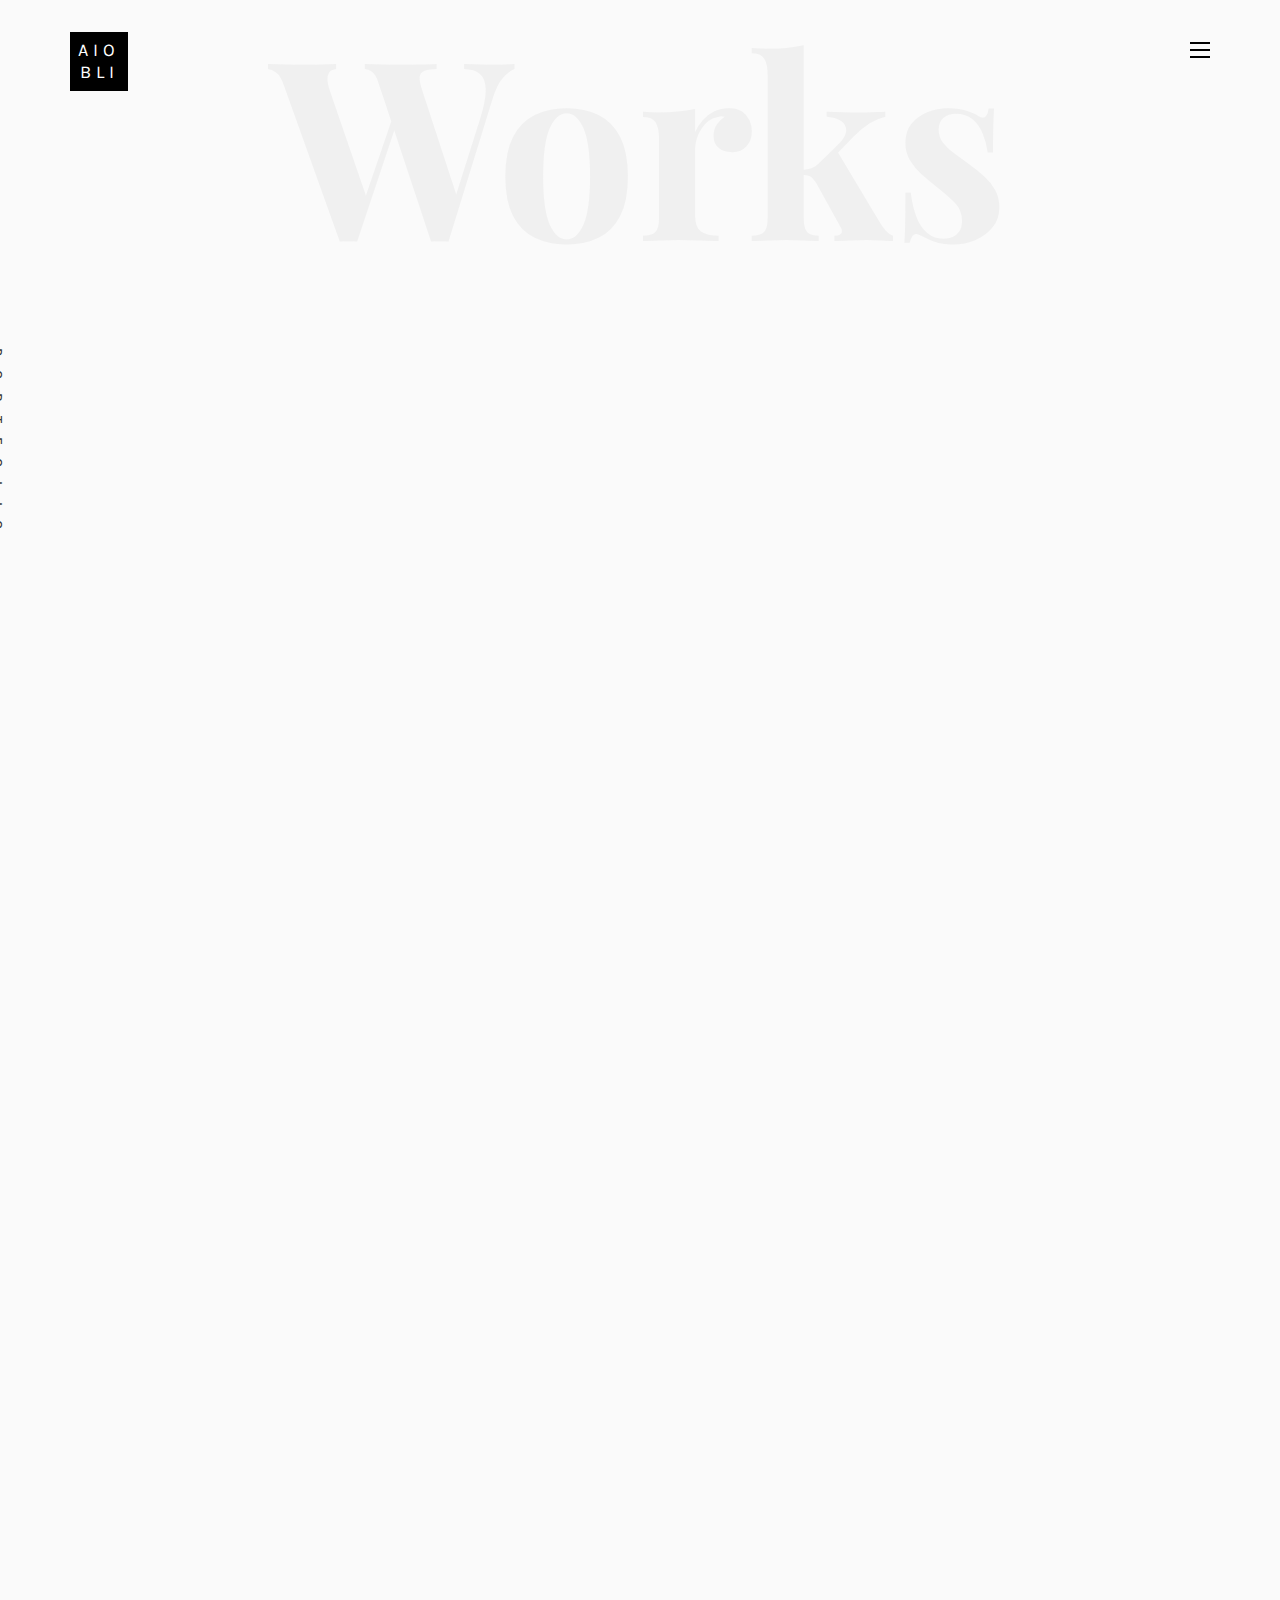
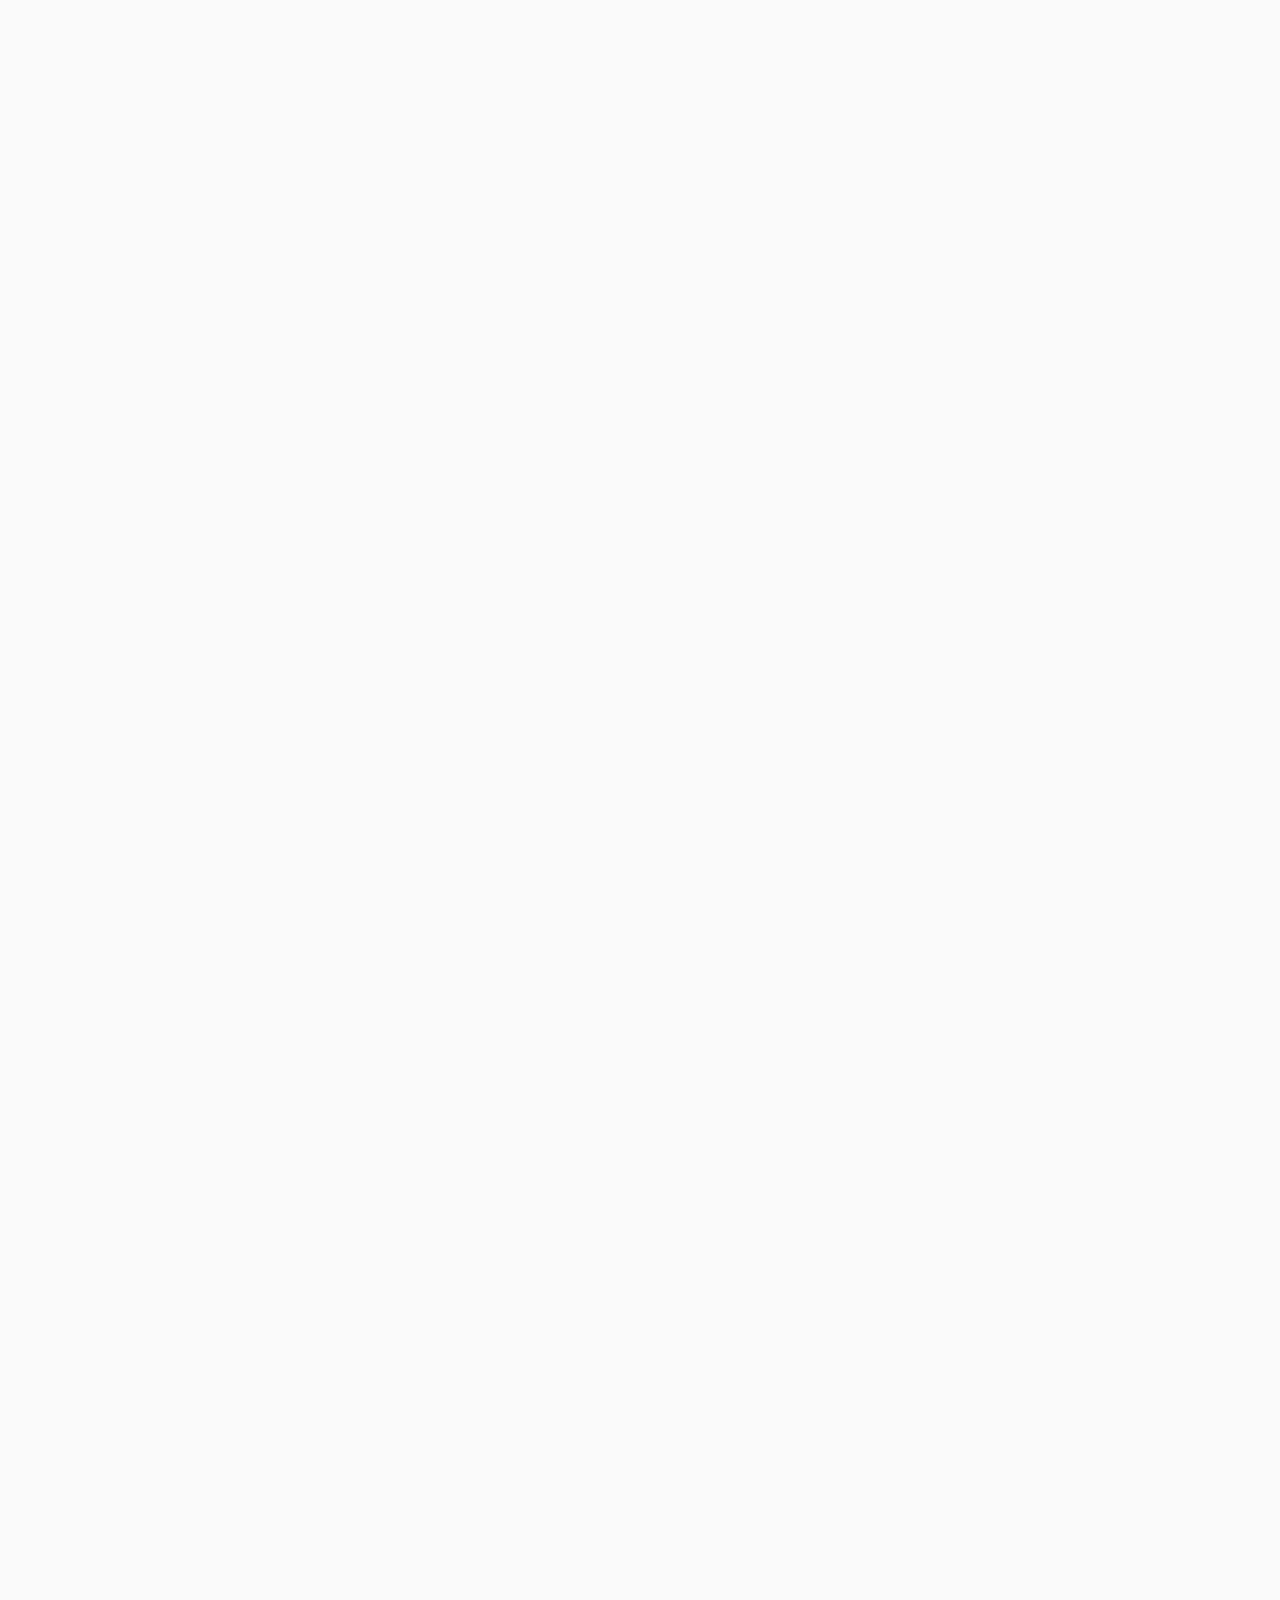
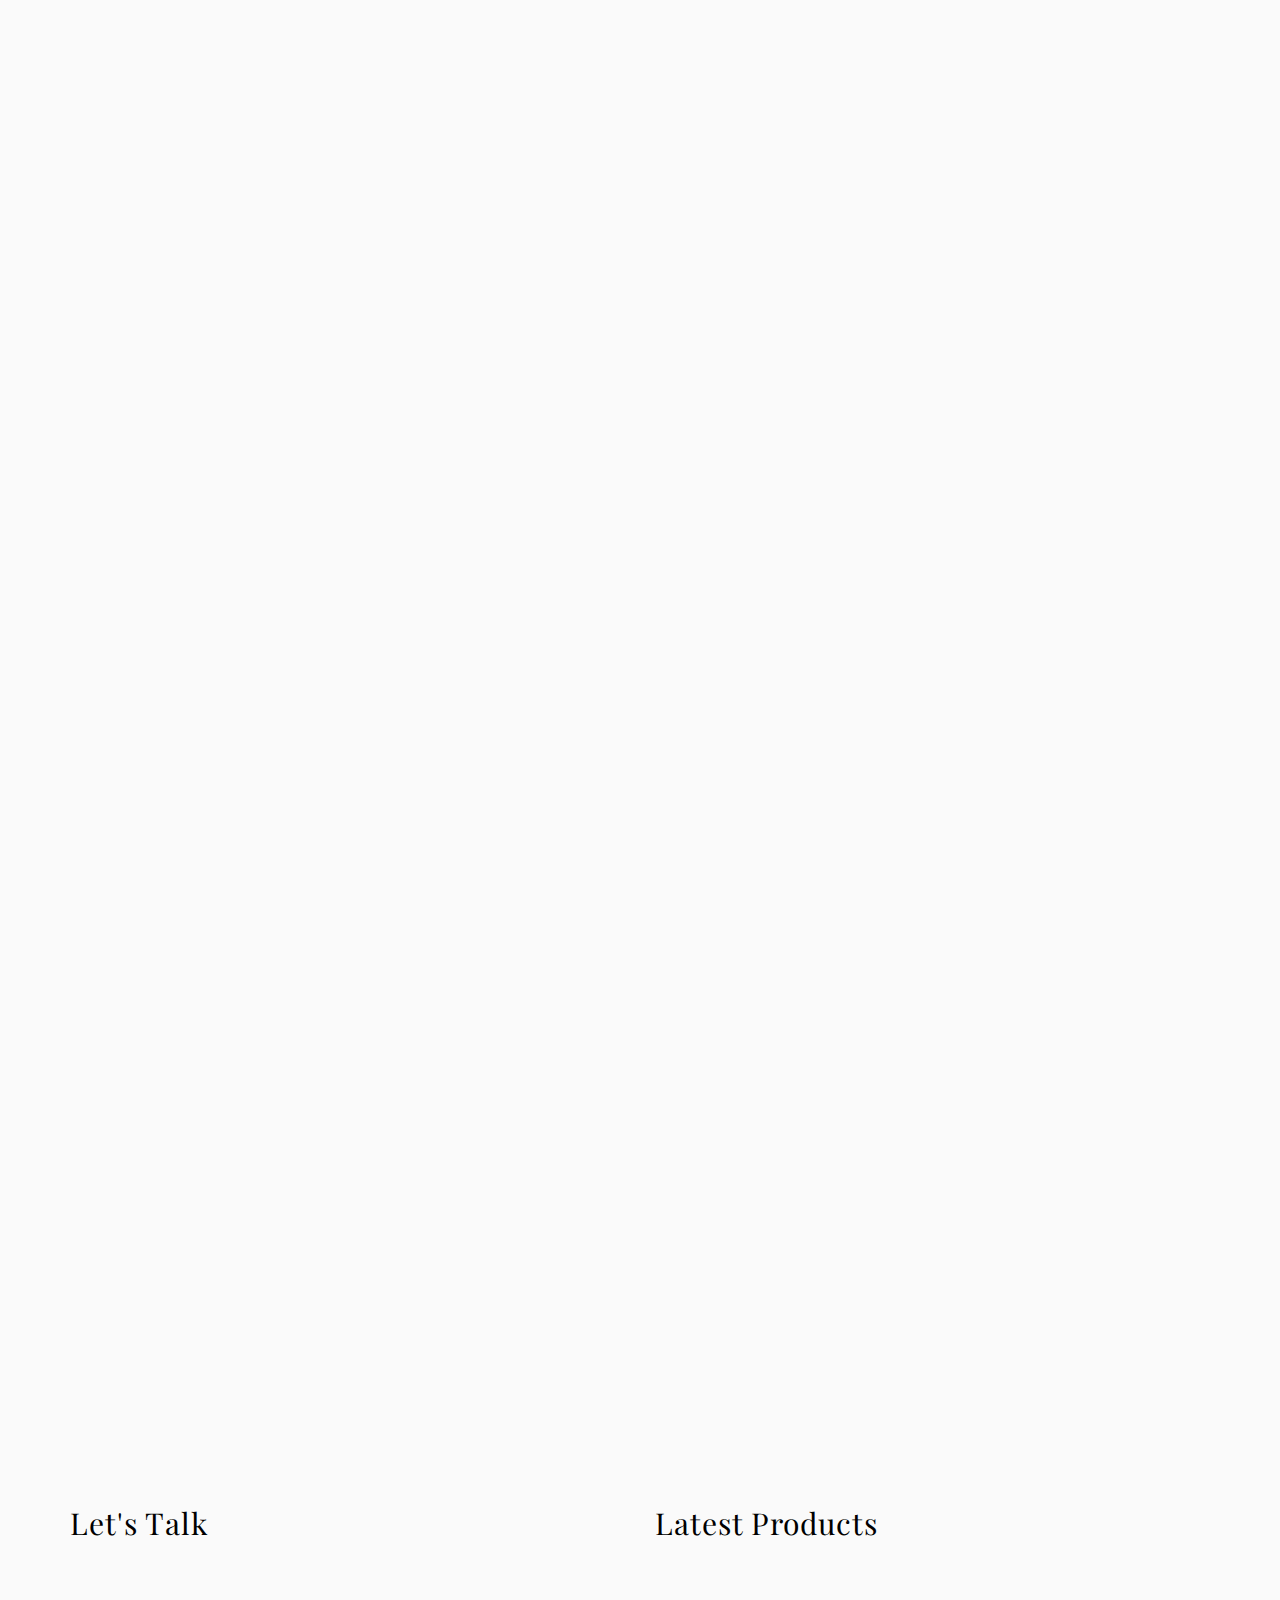
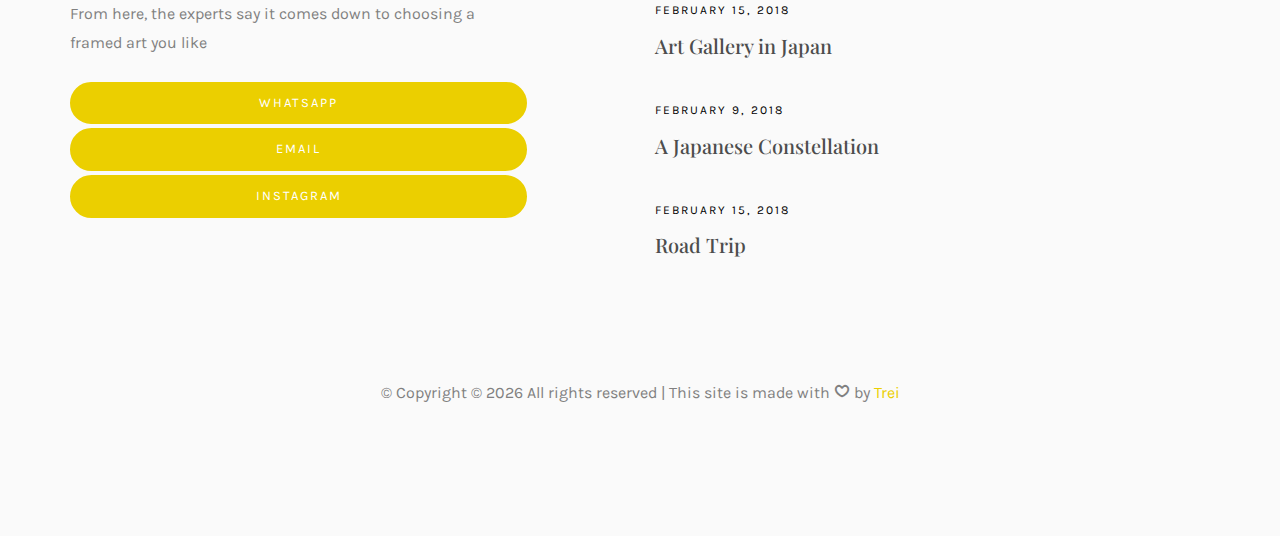
<file: work.html>
<!DOCTYPE html>
<html>
  <head>
    <meta charset="utf-8" />
    <meta http-equiv="X-UA-Compatible" content="IE=edge" />
    <title> Aiobli | Framed Tech</title>
    <meta name="viewport" content="width=device-width, initial-scale=1" />
    <meta name="description" content="" />
    <meta name="keywords" content="" />
    <meta name="author" content="" />

    <!-- Facebook and Twitter integration -->
    <meta property="og:title" content="" />
    <meta property="og:image" content="" />
    <meta property="og:url" content="" />
    <meta property="og:site_name" content="" />
    <meta property="og:description" content="" />
    <meta name="twitter:title" content="" />
    <meta name="twitter:image" content="" />
    <meta name="twitter:url" content="" />
    <meta name="twitter:card" content="" />

    <!-- Place favicon.ico and apple-touch-icon.png in the root directory -->
    <link rel="shortcut icon" href="favicon.ico" />

    <link
      href="https://fonts.googleapis.com/css?family=Karla:400,700"
      rel="stylesheet"
    />
    <link
      href="https://fonts.googleapis.com/css?family=Playfair+Display:400,400i,700"
      rel="stylesheet"
    />

    <!-- Animate.css -->
    <link rel="stylesheet" href="css/animate.css" />
    <!-- Icomoon Icon Fonts-->
    <link rel="stylesheet" href="css/icomoon.css" />
    <!-- Bootstrap  -->
    <link rel="stylesheet" href="css/bootstrap.css" />
    <!-- Owl Carousel -->
    <link rel="stylesheet" href="css/owl.carousel.min.css" />
    <link rel="stylesheet" href="css/owl.theme.default.min.css" />
    <!-- Magnific Popup -->
    <link rel="stylesheet" href="css/magnific-popup.css" />

    <link rel="stylesheet" href="css/style.css" />

    <!-- Modernizr JS -->
    <script src="js/modernizr-2.6.2.min.js"></script>
    <!-- FOR IE9 below -->
    <!--[if lt IE 9]>
      <script src="js/respond.min.js"></script>
    <![endif]-->
  </head>
  <body>
    <nav id="colorlib-main-nav" role="navigation">
      <a href="#" class="js-colorlib-nav-toggle colorlib-nav-toggle active"
        ><i></i
      ></a>
      <div class="js-fullheight colorlib-table">
        <div class="colorlib-table-cell js-fullheight">
          <div class="row">
            <div class="col-md-12">
              <div class="form-group">
                <input
                  type="text"
                  class="form-control"
                  id="search"
                  placeholder="Enter any key to search..."
                />
                <button type="submit" class="btn btn-primary">
                  <i class="icon-search3"></i>
                </button>
              </div>
            </div>
          </div>
          <div class="row">
            <div class="col-md-12">
              <ul>
                <li><a href="index.html">Home</a></li>
                <li class="active"><a href="work.html">Work</a></li>
                <li><a href="products.html">Products</a></li>
                <li><a href="about.html">About</a></li>
              </ul>
            </div>
          </div>
          <div class="row">
            <div class="col-md-12">
              <h2 class="head-title">Works</h2>
              <a
                href="images/work-1.jpg"
                class="gallery image-popup-link text-center"
                style="background-image: url(images/work-1.jpg)"
              >
                <span><i class="icon-search3"></i></span>
              </a>
              <a
                href="images/work-2.jpg"
                class="gallery image-popup-link text-center"
                style="background-image: url(images/work-2.jpg)"
              >
                <span><i class="icon-search3"></i></span>
              </a>
              <a
                href="images/work-3.jpg"
                class="gallery image-popup-link text-center"
                style="background-image: url(images/work-3.jpg)"
              >
                <span><i class="icon-search3"></i></span>
              </a>
              <a
                href="images/work-4.jpg"
                class="gallery image-popup-link text-center"
                style="background-image: url(images/work-4.jpg)"
              >
                <span><i class="icon-search3"></i></span>
              </a>
            </div>
          </div>
        </div>
      </div>
    </nav>

    <div id="colorlib-page">
      <header>
        <div class="container">
          <div class="row">
            <div class="col-md-12">
              <div class="colorlib-navbar-brand">
                <a class="colorlib-logo" href="index.html"
                  ><span>AIO</span><span>BLI</span></a
                >
              </div>
              <a href="#" class="js-colorlib-nav-toggle colorlib-nav-toggle"
                ><i></i
              ></a>
            </div>
          </div>
        </div>
      </header>
      <div id="colorlib-work">
        <div class="container">
          <div class="row text-center">
            <h2 class="bold">Works</h2>
          </div>
          <div class="row">
            <div
              class="
                col-md-12 col-md-offset-0
                text-center
                animate-box
                intro-heading
              "
            >
              <span>Portfolio</span>
              <h2>Done Projects</h2>
            </div>
          </div>
          <div class="row">
            <div class="col-md-12">
              <div class="rotate">
                <h2 class="heading">Portfolio</h2>
              </div>
            </div>
          </div>
          <div class="row">
            <div class="col-md-12">
              <div class="work-entry animate-box">
                </iframe>
                <iframe class="work-img" src="https://www.youtube.com/embed/IyjTX5V7dMk" title="YouTube video player" frameborder="0" allow="accelerometer; autoplay; clipboard-write; encrypted-media; gyroscope; picture-in-picture" allowfullscreen></iframe>
                <div class="col-md-4 col-md-offset-4">
                  <div class="desc">
                    <p>
                      Our first release of 2021 with which we hope to set the mark for this year which will be full of innovations, here is AIOBLI deserve for you.
                    </p>
                    <p class="read"><a href="#">View details</a></p>
                  </div>
                </div>
              </div>
            </div>
            <div class="col-md-12">
              <div class="work-entry animate-box">
                <a
                  href="images/box-1.jpg"
                  class="work-img image-popup-link"
                  style="background-image: url(images/box-1.jpg)"
                >
                  <div class="display-t">
                    <div class="work-name">
                      <h2>Safe Package</h2>
                    </div>
                  </div>
                </a>
                <div class="col-md-4 col-md-offset-4">
                  <div class="desc">
                    <p>
                      Far far away, we have guaranteed safe checkout. A good indication that your checkout processes can be trusted
                    </p>
                    <p class="read"><a href="#">View Details</a></p>
                  </div>
                </div>
              </div>
            </div>
            <div class="col-md-12">
              <div class="work-entry animate-box">
                <a
                  href="images/box-2.jpg"
                  class="work-img image-popup-link"
                  style="background-image: url(images/box-2.jpg)"
                >
                  <div class="display-t">
                    <div class="work-name">
                      <h2>Luxury</h2>
                    </div>
                  </div>
                </a>
                <div class="col-md-4 col-md-offset-4">
                  <div class="desc">
                    <p>
                      Luxury and specialty packaging and for luxury brands. The packaging of a luxury product is part of the brand's image and research shows consumers are willing to spend more on products if the packaging looks appealing and luxurious.
                    </p>
                    <p class="read"><a href="#">View details</a></p>
                  </div>
                </div>
              </div>
            </div>
            <div class="col-md-12">
              <div class="work-entry animate-box">
                <a
                  href="images/work-4.jpg"
                  class="work-img image-popup-link"
                  style="background-image: url(images/work-4.jpg)"
                >
                  <div class="display-t">
                    <div class="work-name">
                      <h2>Nostalgia</h2>
                    </div>
                  </div>
                </a>
                <div class="col-md-4 col-md-offset-4">
                  <div class="desc">
                    <p>
                      Knowing the perks of nostalgia, the recent obsession with it makes a lot of sense. We strive to make your special and nostalgia memories with your first and memorable devices.
                    </p>
                    <p class="read"><a href="#">View details</a></p>
                  </div>
                </div>
              </div>
            </div>
          </div>
        </div>
      </div>

      <footer>
        <div id="footer">
          <div class="container">
            <div class="row">
              <div class="col-md-6 col-pb-sm">
                <div class="row">
                  <div class="col-md-10">
                    <h2>Let's Talk</h2>
                    <p>
                      From here, the experts say it comes down to choosing a framed art you like
                    </p>
                    <div class="subscribe text-center">
                      <div class="form-group">
                        <a href="https://api.whatsapp.com/send/?phone=6281230352286&text=Hello,%20I'm %20interested%20in%20Aiobli%20framed%20art.%20Please%20reply!&app_absent=0">
                          <input
                          value="Whatsapp"
                          class="btn btn-primary btn-custom"
                        />
                        </a>
                        <a href="mailto: helloaiobli@gmail.com?subject=AIOBLIFramedArt" target="_blank">
                          <input
                          value="Email"
                          class="btn btn-primary btn-custom"
                        />
                        </a>
                        <a href="https://instagram.com/aioblicom">
                          <input
                          value="Instagram"
                          class="btn btn-primary btn-custom"
                        />
                        </a>
                      </div>
                    </div>
                  </div>
                </div>
              </div>
              <div class="col-md-6 col-pb-sm">
                <h2>Latest Products</h2>
                <div class="f-entry">
                  <a
                    href="#"
                    class="featured-img"
                    style="background-image: url(images/img-1.jpg)"
                  ></a>
                  <div class="desc">
                    <span>February 15, 2018</span>
                    <h3><a href="#">Art Gallery in Japan</a></h3>
                  </div>
                </div>
                <div class="f-entry">
                  <a
                    href="#"
                    class="featured-img"
                    style="background-image: url(images/img-2.jpg)"
                  ></a>
                  <div class="desc">
                    <span>February 9, 2018</span>
                    <h3><a href="#">A Japanese Constellation</a></h3>
                  </div>
                </div>
                <div class="f-entry">
                  <a
                    href="#"
                    class="featured-img"
                    style="background-image: url(images/img-3.jpg)"
                  ></a>
                  <div class="desc">
                    <span>February 15, 2018</span>
                    <h3><a href="#">Road Trip</a></h3>
                  </div>
                </div>
              </div>
            </div>
            <div class="row">
              <div class="col-md-12 text-center">
                <p>
                  &copy;
                  <!-- Link back to Colorlib can't be removed. Template is licensed under CC BY 3.0. -->
                  Copyright &copy;
                  <script>
                    document.write(new Date().getFullYear());
                  </script>
                  All rights reserved | This site is made with
                  <i class="icon-heart4" aria-hidden="true"></i> by
                  <a href="https://trei.me" target="_blank">Trei</a>
                  <!-- Link back to Colorlib can't be removed. Template is licensed under CC BY 3.0. -->
                </p>
              </div>
            </div>
          </div>
        </div>
      </footer>
    </div>

    <!-- jQuery -->
    <script src="js/jquery.min.js"></script>
    <!-- jQuery Easing -->
    <script src="js/jquery.easing.1.3.js"></script>
    <!-- Bootstrap -->
    <script src="js/bootstrap.min.js"></script>
    <!-- Waypoints -->
    <script src="js/jquery.waypoints.min.js"></script>
    <!-- Owl Carousel -->
    <script src="js/owl.carousel.min.js"></script>
    <!-- Magnific Popup -->
    <script src="js/jquery.magnific-popup.min.js"></script>
    <script src="js/magnific-popup-options.js"></script>

    <!-- Main JS (Do not remove) -->
    <script src="js/main.js"></script>
  </body>
</html>
</file>
<file: css/icomoon.css>
@font-face {
  font-family: 'icomoon';
  src:  url('fonts/icomoon.eot?tmere9');
  src:  url('fonts/icomoon.eot?tmere9#iefix') format('embedded-opentype'),
    url('fonts/icomoon.ttf?tmere9') format('truetype'),
    url('fonts/icomoon.woff?tmere9') format('woff'),
    url('fonts/icomoon.svg?tmere9#icomoon') format('svg');
  font-weight: normal;
  font-style: normal;
}

[class^="icon-"], [class*=" icon-"] {
  /* use !important to prevent issues with browser extensions that change fonts */
  font-family: 'icomoon' !important;
  speak: none;
  font-style: normal;
  font-weight: normal;
  font-variant: normal;
  text-transform: none;
  line-height: 1;

  /* Better Font Rendering =========== */
  -webkit-font-smoothing: antialiased;
  -moz-osx-font-smoothing: grayscale;
}

.icon-activity:before {
  content: "\e900";
}
.icon-airplay:before {
  content: "\e901";
}
.icon-alert-circle:before {
  content: "\e902";
}
.icon-alert-octagon:before {
  content: "\e903";
}
.icon-alert-triangle:before {
  content: "\e904";
}
.icon-align-center:before {
  content: "\e905";
}
.icon-align-justify:before {
  content: "\e906";
}
.icon-align-left:before {
  content: "\e907";
}
.icon-align-right:before {
  content: "\e908";
}
.icon-anchor:before {
  content: "\e909";
}
.icon-aperture:before {
  content: "\e90a";
}
.icon-arrow-down3:before {
  content: "\e90b";
}
.icon-arrow-down-circle:before {
  content: "\e90c";
}
.icon-arrow-down-left3:before {
  content: "\e90d";
}
.icon-arrow-down-right3:before {
  content: "\e90e";
}
.icon-arrow-left3:before {
  content: "\e90f";
}
.icon-arrow-left-circle:before {
  content: "\e910";
}
.icon-arrow-right3:before {
  content: "\e911";
}
.icon-arrow-right-circle:before {
  content: "\e912";
}
.icon-arrow-up3:before {
  content: "\e913";
}
.icon-arrow-up-circle:before {
  content: "\e914";
}
.icon-arrow-up-left3:before {
  content: "\e915";
}
.icon-arrow-up-right3:before {
  content: "\e916";
}
.icon-at-sign:before {
  content: "\e917";
}
.icon-award:before {
  content: "\e918";
}
.icon-bar-chart:before {
  content: "\e919";
}
.icon-bar-chart-2:before {
  content: "\e91a";
}
.icon-battery:before {
  content: "\e91b";
}
.icon-battery-charging:before {
  content: "\e91c";
}
.icon-bell2:before {
  content: "\e91d";
}
.icon-bell-off:before {
  content: "\e91e";
}
.icon-bluetooth:before {
  content: "\e91f";
}
.icon-bold2:before {
  content: "\e920";
}
.icon-book2:before {
  content: "\e921";
}
.icon-book-open:before {
  content: "\e922";
}
.icon-bookmark2:before {
  content: "\e923";
}
.icon-box:before {
  content: "\e924";
}
.icon-briefcase2:before {
  content: "\e925";
}
.icon-calendar2:before {
  content: "\e926";
}
.icon-camera2:before {
  content: "\e927";
}
.icon-camera-off:before {
  content: "\e928";
}
.icon-cast:before {
  content: "\e929";
}
.icon-check:before {
  content: "\e92a";
}
.icon-check-circle:before {
  content: "\e92b";
}
.icon-check-square:before {
  content: "\e92c";
}
.icon-chevron-down:before {
  content: "\e92d";
}
.icon-chevron-left:before {
  content: "\e92e";
}
.icon-chevron-right:before {
  content: "\e92f";
}
.icon-chevron-up:before {
  content: "\e930";
}
.icon-chevrons-down:before {
  content: "\e931";
}
.icon-chevrons-left:before {
  content: "\e932";
}
.icon-chevrons-right:before {
  content: "\e933";
}
.icon-chevrons-up:before {
  content: "\e934";
}
.icon-chrome2:before {
  content: "\e935";
}
.icon-circle:before {
  content: "\e936";
}
.icon-clipboard2:before {
  content: "\e937";
}
.icon-clock3:before {
  content: "\e938";
}
.icon-cloud2:before {
  content: "\e939";
}
.icon-cloud-drizzle:before {
  content: "\e93a";
}
.icon-cloud-lightning:before {
  content: "\e93b";
}
.icon-cloud-off:before {
  content: "\e93c";
}
.icon-cloud-rain:before {
  content: "\e93d";
}
.icon-cloud-snow:before {
  content: "\e93e";
}
.icon-code:before {
  content: "\e93f";
}
.icon-codepen2:before {
  content: "\e940";
}
.icon-command2:before {
  content: "\e941";
}
.icon-compass3:before {
  content: "\e942";
}
.icon-copy2:before {
  content: "\e943";
}
.icon-corner-down-left:before {
  content: "\e944";
}
.icon-corner-down-right:before {
  content: "\e945";
}
.icon-corner-left-down:before {
  content: "\e946";
}
.icon-corner-left-up:before {
  content: "\e947";
}
.icon-corner-right-down:before {
  content: "\e948";
}
.icon-corner-right-up:before {
  content: "\e949";
}
.icon-corner-up-left:before {
  content: "\e94a";
}
.icon-corner-up-right:before {
  content: "\e94b";
}
.icon-cpu:before {
  content: "\e94c";
}
.icon-credit-card2:before {
  content: "\e94d";
}
.icon-crop2:before {
  content: "\e94e";
}
.icon-crosshair:before {
  content: "\e94f";
}
.icon-database2:before {
  content: "\e950";
}
.icon-delete:before {
  content: "\e951";
}
.icon-disc:before {
  content: "\e952";
}
.icon-dollar-sign:before {
  content: "\e953";
}
.icon-download4:before {
  content: "\e954";
}
.icon-download-cloud:before {
  content: "\e955";
}
.icon-droplet2:before {
  content: "\e956";
}
.icon-edit:before {
  content: "\e957";
}
.icon-edit-2:before {
  content: "\e958";
}
.icon-edit-3:before {
  content: "\e959";
}
.icon-external-link:before {
  content: "\e95a";
}
.icon-eye2:before {
  content: "\e95b";
}
.icon-eye-off:before {
  content: "\e95c";
}
.icon-facebook3:before {
  content: "\e95d";
}
.icon-fast-forward:before {
  content: "\e95e";
}
.icon-feather:before {
  content: "\e95f";
}
.icon-file:before {
  content: "\e960";
}
.icon-file-minus:before {
  content: "\e961";
}
.icon-file-plus:before {
  content: "\e962";
}
.icon-file-text3:before {
  content: "\e963";
}
.icon-film2:before {
  content: "\e964";
}
.icon-filter2:before {
  content: "\e965";
}
.icon-flag2:before {
  content: "\e966";
}
.icon-folder2:before {
  content: "\e967";
}
.icon-folder-minus2:before {
  content: "\e968";
}
.icon-folder-plus2:before {
  content: "\e969";
}
.icon-git-branch:before {
  content: "\e96a";
}
.icon-git-commit:before {
  content: "\e96b";
}
.icon-git-merge:before {
  content: "\e96c";
}
.icon-git-pull-request:before {
  content: "\e96d";
}
.icon-github2:before {
  content: "\e96e";
}
.icon-gitlab:before {
  content: "\e96f";
}
.icon-globe:before {
  content: "\e970";
}
.icon-grid:before {
  content: "\e971";
}
.icon-hard-drive:before {
  content: "\e972";
}
.icon-hash:before {
  content: "\e973";
}
.icon-headphones2:before {
  content: "\e974";
}
.icon-heart2:before {
  content: "\e975";
}
.icon-help-circle:before {
  content: "\e976";
}
.icon-home4:before {
  content: "\e977";
}
.icon-image2:before {
  content: "\e978";
}
.icon-inbox:before {
  content: "\e979";
}
.icon-info2:before {
  content: "\e97a";
}
.icon-instagram2:before {
  content: "\e97b";
}
.icon-italic2:before {
  content: "\e97c";
}
.icon-layers:before {
  content: "\e97d";
}
.icon-layout:before {
  content: "\e97e";
}
.icon-life-buoy:before {
  content: "\e97f";
}
.icon-link2:before {
  content: "\e980";
}
.icon-link-2:before {
  content: "\e981";
}
.icon-linkedin3:before {
  content: "\e982";
}
.icon-list3:before {
  content: "\e983";
}
.icon-loader:before {
  content: "\e984";
}
.icon-lock2:before {
  content: "\e985";
}
.icon-log-in:before {
  content: "\e986";
}
.icon-log-out:before {
  content: "\e987";
}
.icon-mail5:before {
  content: "\e988";
}
.icon-map3:before {
  content: "\e989";
}
.icon-map-pin:before {
  content: "\e98a";
}
.icon-maximize:before {
  content: "\e98b";
}
.icon-maximize-2:before {
  content: "\e98c";
}
.icon-menu5:before {
  content: "\e98d";
}
.icon-message-circle:before {
  content: "\e98e";
}
.icon-message-square:before {
  content: "\e98f";
}
.icon-mic2:before {
  content: "\e990";
}
.icon-mic-off:before {
  content: "\e991";
}
.icon-minimize:before {
  content: "\e992";
}
.icon-minimize-2:before {
  content: "\e993";
}
.icon-minus2:before {
  content: "\e994";
}
.icon-minus-circle:before {
  content: "\e995";
}
.icon-minus-square:before {
  content: "\e996";
}
.icon-monitor:before {
  content: "\e997";
}
.icon-moon:before {
  content: "\e998";
}
.icon-more-horizontal:before {
  content: "\e999";
}
.icon-more-vertical:before {
  content: "\e99a";
}
.icon-move:before {
  content: "\e99b";
}
.icon-music2:before {
  content: "\e99c";
}
.icon-navigation:before {
  content: "\e99d";
}
.icon-navigation-2:before {
  content: "\e99e";
}
.icon-octagon:before {
  content: "\e99f";
}
.icon-package:before {
  content: "\e9a0";
}
.icon-paperclip:before {
  content: "\e9a1";
}
.icon-pause3:before {
  content: "\e9a2";
}
.icon-pause-circle:before {
  content: "\e9a3";
}
.icon-percent:before {
  content: "\e9a4";
}
.icon-phone2:before {
  content: "\e9a5";
}
.icon-phone-call:before {
  content: "\e9a6";
}
.icon-phone-forwarded:before {
  content: "\e9a7";
}
.icon-phone-incoming:before {
  content: "\e9a8";
}
.icon-phone-missed:before {
  content: "\e9a9";
}
.icon-phone-off:before {
  content: "\e9aa";
}
.icon-phone-outgoing:before {
  content: "\e9ab";
}
.icon-pie-chart2:before {
  content: "\e9ac";
}
.icon-play4:before {
  content: "\e9ad";
}
.icon-play-circle:before {
  content: "\e9ae";
}
.icon-plus2:before {
  content: "\e9af";
}
.icon-plus-circle:before {
  content: "\e9b0";
}
.icon-plus-square:before {
  content: "\e9b1";
}
.icon-pocket:before {
  content: "\e9b2";
}
.icon-power2:before {
  content: "\e9b3";
}
.icon-printer2:before {
  content: "\e9b4";
}
.icon-radio:before {
  content: "\e9b5";
}
.icon-refresh-ccw:before {
  content: "\e9b6";
}
.icon-refresh-cw:before {
  content: "\e9b7";
}
.icon-repeat:before {
  content: "\e9b8";
}
.icon-rewind:before {
  content: "\e9b9";
}
.icon-rotate-ccw:before {
  content: "\e9ba";
}
.icon-rotate-cw:before {
  content: "\e9bb";
}
.icon-rss3:before {
  content: "\e9bc";
}
.icon-save:before {
  content: "\e9bd";
}
.icon-scissors2:before {
  content: "\e9be";
}
.icon-search2:before {
  content: "\e9bf";
}
.icon-send:before {
  content: "\e9c0";
}
.icon-server:before {
  content: "\e9c1";
}
.icon-settings:before {
  content: "\e9c2";
}
.icon-share3:before {
  content: "\e9c3";
}
.icon-share-2:before {
  content: "\e9c4";
}
.icon-shield2:before {
  content: "\e9c5";
}
.icon-shield-off:before {
  content: "\e9c6";
}
.icon-shopping-bag:before {
  content: "\e9c7";
}
.icon-shopping-cart:before {
  content: "\e9c8";
}
.icon-shuffle2:before {
  content: "\e9c9";
}
.icon-sidebar:before {
  content: "\e9ca";
}
.icon-skip-back:before {
  content: "\e9cb";
}
.icon-skip-forward:before {
  content: "\e9cc";
}
.icon-slack:before {
  content: "\e9cd";
}
.icon-slash:before {
  content: "\e9ce";
}
.icon-sliders:before {
  content: "\e9cf";
}
.icon-smartphone:before {
  content: "\e9d0";
}
.icon-speaker:before {
  content: "\e9d1";
}
.icon-square:before {
  content: "\e9d2";
}
.icon-star:before {
  content: "\e9d3";
}
.icon-stop-circle:before {
  content: "\e9d4";
}
.icon-sun2:before {
  content: "\e9d5";
}
.icon-sunrise:before {
  content: "\e9d6";
}
.icon-sunset:before {
  content: "\e9d7";
}
.icon-tablet2:before {
  content: "\e9d8";
}
.icon-tag:before {
  content: "\e9d9";
}
.icon-target2:before {
  content: "\e9da";
}
.icon-terminal2:before {
  content: "\e9db";
}
.icon-thermometer:before {
  content: "\e9dc";
}
.icon-thumbs-down:before {
  content: "\e9dd";
}
.icon-thumbs-up:before {
  content: "\e9de";
}
.icon-toggle-left:before {
  content: "\e9df";
}
.icon-toggle-right:before {
  content: "\e9e0";
}
.icon-trash:before {
  content: "\e9e1";
}
.icon-trash-2:before {
  content: "\e9e2";
}
.icon-trending-down:before {
  content: "\e9e3";
}
.icon-trending-up:before {
  content: "\e9e4";
}
.icon-triangle:before {
  content: "\e9e5";
}
.icon-truck2:before {
  content: "\e9e6";
}
.icon-tv2:before {
  content: "\e9e7";
}
.icon-twitter2:before {
  content: "\e9e8";
}
.icon-type:before {
  content: "\e9e9";
}
.icon-umbrella:before {
  content: "\e9ea";
}
.icon-underline2:before {
  content: "\e9eb";
}
.icon-unlock:before {
  content: "\e9ec";
}
.icon-upload4:before {
  content: "\e9ed";
}
.icon-upload-cloud:before {
  content: "\e9ee";
}
.icon-user2:before {
  content: "\e9ef";
}
.icon-user-check2:before {
  content: "\e9f0";
}
.icon-user-minus2:before {
  content: "\e9f1";
}
.icon-user-plus2:before {
  content: "\e9f2";
}
.icon-user-x:before {
  content: "\e9f3";
}
.icon-users2:before {
  content: "\e9f4";
}
.icon-video:before {
  content: "\e9f5";
}
.icon-video-off:before {
  content: "\e9f6";
}
.icon-voicemail:before {
  content: "\e9f7";
}
.icon-volume:before {
  content: "\e9f8";
}
.icon-volume-1:before {
  content: "\e9f9";
}
.icon-volume-2:before {
  content: "\e9fa";
}
.icon-volume-x:before {
  content: "\e9fb";
}
.icon-watch:before {
  content: "\e9fc";
}
.icon-wifi:before {
  content: "\e9fd";
}
.icon-wifi-off:before {
  content: "\e9fe";
}
.icon-wind:before {
  content: "\e9ff";
}
.icon-x:before {
  content: "\ea00";
}
.icon-x-circle:before {
  content: "\ea01";
}
.icon-x-square:before {
  content: "\ea02";
}
.icon-zap:before {
  content: "\ea03";
}
.icon-zap-off:before {
  content: "\ea04";
}
.icon-zoom-in2:before {
  content: "\ea05";
}
.icon-zoom-out2:before {
  content: "\ea06";
}
.icon-times:before {
  content: "\ea07";
}
.icon-tick:before {
  content: "\ea08";
}
.icon-plus3:before {
  content: "\ea09";
}
.icon-minus3:before {
  content: "\ea0a";
}
.icon-equals:before {
  content: "\ea0b";
}
.icon-divide:before {
  content: "\ea0c";
}
.icon-chevron-right2:before {
  content: "\ea0d";
}
.icon-chevron-left2:before {
  content: "\ea0e";
}
.icon-arrow-right-thick:before {
  content: "\ea0f";
}
.icon-arrow-left-thick:before {
  content: "\ea10";
}
.icon-th-small:before {
  content: "\ea11";
}
.icon-th-menu:before {
  content: "\ea12";
}
.icon-th-list:before {
  content: "\ea13";
}
.icon-th-large:before {
  content: "\ea14";
}
.icon-home5:before {
  content: "\ea15";
}
.icon-arrow-forward:before {
  content: "\ea16";
}
.icon-arrow-back:before {
  content: "\ea17";
}
.icon-rss4:before {
  content: "\ea18";
}
.icon-location3:before {
  content: "\ea19";
}
.icon-link3:before {
  content: "\ea1a";
}
.icon-image3:before {
  content: "\ea1b";
}
.icon-arrow-up-thick:before {
  content: "\ea1c";
}
.icon-arrow-down-thick:before {
  content: "\ea1d";
}
.icon-starburst:before {
  content: "\ea1e";
}
.icon-starburst-outline:before {
  content: "\ea1f";
}
.icon-star2:before {
  content: "\ea20";
}
.icon-flow-children:before {
  content: "\ea21";
}
.icon-export:before {
  content: "\ea22";
}
.icon-delete2:before {
  content: "\ea23";
}
.icon-delete-outline:before {
  content: "\ea24";
}
.icon-cloud-storage:before {
  content: "\ea25";
}
.icon-wi-fi:before {
  content: "\ea26";
}
.icon-heart3:before {
  content: "\ea27";
}
.icon-flash:before {
  content: "\ea28";
}
.icon-cancel:before {
  content: "\ea29";
}
.icon-backspace:before {
  content: "\ea2a";
}
.icon-attachment2:before {
  content: "\ea2b";
}
.icon-arrow-move:before {
  content: "\ea2c";
}
.icon-warning2:before {
  content: "\ea2d";
}
.icon-user3:before {
  content: "\ea2e";
}
.icon-radar:before {
  content: "\ea2f";
}
.icon-lock-open:before {
  content: "\ea30";
}
.icon-lock-closed:before {
  content: "\ea31";
}
.icon-location-arrow:before {
  content: "\ea32";
}
.icon-info3:before {
  content: "\ea33";
}
.icon-user-delete:before {
  content: "\ea34";
}
.icon-user-add:before {
  content: "\ea35";
}
.icon-media-pause:before {
  content: "\ea36";
}
.icon-group:before {
  content: "\ea37";
}
.icon-chart-pie:before {
  content: "\ea38";
}
.icon-chart-line:before {
  content: "\ea39";
}
.icon-chart-bar:before {
  content: "\ea3a";
}
.icon-chart-area:before {
  content: "\ea3b";
}
.icon-video2:before {
  content: "\ea3c";
}
.icon-point-of-interest:before {
  content: "\ea3d";
}
.icon-infinity:before {
  content: "\ea3e";
}
.icon-globe2:before {
  content: "\ea3f";
}
.icon-eye3:before {
  content: "\ea40";
}
.icon-cog2:before {
  content: "\ea41";
}
.icon-camera3:before {
  content: "\ea42";
}
.icon-upload5:before {
  content: "\ea43";
}
.icon-scissors3:before {
  content: "\ea44";
}
.icon-refresh:before {
  content: "\ea45";
}
.icon-pin:before {
  content: "\ea46";
}
.icon-key3:before {
  content: "\ea47";
}
.icon-info-large:before {
  content: "\ea48";
}
.icon-eject2:before {
  content: "\ea49";
}
.icon-download5:before {
  content: "\ea4a";
}
.icon-zoom:before {
  content: "\ea4b";
}
.icon-zoom-out3:before {
  content: "\ea4c";
}
.icon-zoom-in3:before {
  content: "\ea4d";
}
.icon-sort-numerically:before {
  content: "\ea4e";
}
.icon-sort-alphabetically:before {
  content: "\ea4f";
}
.icon-input-checked:before {
  content: "\ea50";
}
.icon-calender:before {
  content: "\ea51";
}
.icon-world:before {
  content: "\ea52";
}
.icon-notes:before {
  content: "\ea53";
}
.icon-code2:before {
  content: "\ea54";
}
.icon-arrow-sync:before {
  content: "\ea55";
}
.icon-arrow-shuffle:before {
  content: "\ea56";
}
.icon-arrow-repeat:before {
  content: "\ea57";
}
.icon-arrow-minimise:before {
  content: "\ea58";
}
.icon-arrow-maximise:before {
  content: "\ea59";
}
.icon-arrow-loop:before {
  content: "\ea5a";
}
.icon-anchor2:before {
  content: "\ea5b";
}
.icon-spanner:before {
  content: "\ea5c";
}
.icon-puzzle:before {
  content: "\ea5d";
}
.icon-power3:before {
  content: "\ea5e";
}
.icon-plane:before {
  content: "\ea5f";
}
.icon-pi:before {
  content: "\ea60";
}
.icon-phone3:before {
  content: "\ea61";
}
.icon-microphone:before {
  content: "\ea62";
}
.icon-media-rewind:before {
  content: "\ea63";
}
.icon-flag3:before {
  content: "\ea64";
}
.icon-adjust-brightness:before {
  content: "\ea65";
}
.icon-waves:before {
  content: "\ea66";
}
.icon-social-twitter:before {
  content: "\ea67";
}
.icon-social-facebook:before {
  content: "\ea68";
}
.icon-social-dribbble:before {
  content: "\ea69";
}
.icon-media-stop:before {
  content: "\ea6a";
}
.icon-media-record:before {
  content: "\ea6b";
}
.icon-media-play:before {
  content: "\ea6c";
}
.icon-media-fast-forward:before {
  content: "\ea6d";
}
.icon-media-eject:before {
  content: "\ea6e";
}
.icon-social-vimeo:before {
  content: "\ea6f";
}
.icon-social-tumbler:before {
  content: "\ea70";
}
.icon-social-skype:before {
  content: "\ea71";
}
.icon-social-pinterest:before {
  content: "\ea72";
}
.icon-social-linkedin:before {
  content: "\ea73";
}
.icon-social-last-fm:before {
  content: "\ea74";
}
.icon-social-github:before {
  content: "\ea75";
}
.icon-social-flickr:before {
  content: "\ea76";
}
.icon-at:before {
  content: "\ea77";
}
.icon-times-outline:before {
  content: "\ea78";
}
.icon-plus-outline:before {
  content: "\ea79";
}
.icon-minus-outline:before {
  content: "\ea7a";
}
.icon-tick-outline:before {
  content: "\ea7b";
}
.icon-th-large-outline:before {
  content: "\ea7c";
}
.icon-equals-outline:before {
  content: "\ea7d";
}
.icon-divide-outline:before {
  content: "\ea7e";
}
.icon-chevron-right-outline:before {
  content: "\ea7f";
}
.icon-chevron-left-outline:before {
  content: "\ea80";
}
.icon-arrow-right-outline:before {
  content: "\ea81";
}
.icon-arrow-left-outline:before {
  content: "\ea82";
}
.icon-th-small-outline:before {
  content: "\ea83";
}
.icon-th-menu-outline:before {
  content: "\ea84";
}
.icon-th-list-outline:before {
  content: "\ea85";
}
.icon-news:before {
  content: "\ea86";
}
.icon-home-outline:before {
  content: "\ea87";
}
.icon-arrow-up-outline:before {
  content: "\ea88";
}
.icon-arrow-forward-outline:before {
  content: "\ea89";
}
.icon-arrow-down-outline:before {
  content: "\ea8a";
}
.icon-arrow-back-outline:before {
  content: "\ea8b";
}
.icon-trash2:before {
  content: "\ea8c";
}
.icon-rss-outline:before {
  content: "\ea8d";
}
.icon-message:before {
  content: "\ea8e";
}
.icon-location-outline:before {
  content: "\ea8f";
}
.icon-link-outline:before {
  content: "\ea90";
}
.icon-image-outline:before {
  content: "\ea91";
}
.icon-export-outline:before {
  content: "\ea92";
}
.icon-cross2:before {
  content: "\ea93";
}
.icon-wi-fi-outline:before {
  content: "\ea94";
}
.icon-star-outline:before {
  content: "\ea95";
}
.icon-media-pause-outline:before {
  content: "\ea96";
}
.icon-mail6:before {
  content: "\ea97";
}
.icon-heart-outline:before {
  content: "\ea98";
}
.icon-flash-outline:before {
  content: "\ea99";
}
.icon-cancel-outline:before {
  content: "\ea9a";
}
.icon-beaker:before {
  content: "\ea9b";
}
.icon-arrow-move-outline:before {
  content: "\ea9c";
}
.icon-watch2:before {
  content: "\ea9d";
}
.icon-warning-outline:before {
  content: "\ea9e";
}
.icon-time:before {
  content: "\ea9f";
}
.icon-radar-outline:before {
  content: "\eaa0";
}
.icon-lock-open-outline:before {
  content: "\eaa1";
}
.icon-location-arrow-outline:before {
  content: "\eaa2";
}
.icon-info-outline:before {
  content: "\eaa3";
}
.icon-backspace-outline:before {
  content: "\eaa4";
}
.icon-attachment-outline:before {
  content: "\eaa5";
}
.icon-user-outline:before {
  content: "\eaa6";
}
.icon-user-delete-outline:before {
  content: "\eaa7";
}
.icon-user-add-outline:before {
  content: "\eaa8";
}
.icon-lock-closed-outline:before {
  content: "\eaa9";
}
.icon-group-outline:before {
  content: "\eaaa";
}
.icon-chart-pie-outline:before {
  content: "\eaab";
}
.icon-chart-line-outline:before {
  content: "\eaac";
}
.icon-chart-bar-outline:before {
  content: "\eaad";
}
.icon-chart-area-outline:before {
  content: "\eaae";
}
.icon-video-outline:before {
  content: "\eaaf";
}
.icon-point-of-interest-outline:before {
  content: "\eab0";
}
.icon-map4:before {
  content: "\eab1";
}
.icon-key-outline:before {
  content: "\eab2";
}
.icon-infinity-outline:before {
  content: "\eab3";
}
.icon-globe-outline:before {
  content: "\eab4";
}
.icon-eye-outline:before {
  content: "\eab5";
}
.icon-cog-outline:before {
  content: "\eab6";
}
.icon-camera-outline:before {
  content: "\eab7";
}
.icon-upload-outline:before {
  content: "\eab8";
}
.icon-support:before {
  content: "\eab9";
}
.icon-scissors-outline:before {
  content: "\eaba";
}
.icon-refresh-outline:before {
  content: "\eabb";
}
.icon-info-large-outline:before {
  content: "\eabc";
}
.icon-eject-outline:before {
  content: "\eabd";
}
.icon-download-outline:before {
  content: "\eabe";
}
.icon-battery-mid:before {
  content: "\eabf";
}
.icon-battery-low:before {
  content: "\eac0";
}
.icon-battery-high:before {
  content: "\eac1";
}
.icon-zoom-outline:before {
  content: "\eac2";
}
.icon-zoom-out-outline:before {
  content: "\eac3";
}
.icon-zoom-in-outline:before {
  content: "\eac4";
}
.icon-tag2:before {
  content: "\eac5";
}
.icon-tabs-outline:before {
  content: "\eac6";
}
.icon-pin-outline:before {
  content: "\eac7";
}
.icon-message-typing:before {
  content: "\eac8";
}
.icon-directions:before {
  content: "\eac9";
}
.icon-battery-full:before {
  content: "\eaca";
}
.icon-battery-charge:before {
  content: "\eacb";
}
.icon-pipette:before {
  content: "\eacc";
}
.icon-pencil3:before {
  content: "\eacd";
}
.icon-folder3:before {
  content: "\eace";
}
.icon-folder-delete:before {
  content: "\eacf";
}
.icon-folder-add:before {
  content: "\ead0";
}
.icon-edit2:before {
  content: "\ead1";
}
.icon-document:before {
  content: "\ead2";
}
.icon-document-delete:before {
  content: "\ead3";
}
.icon-document-add:before {
  content: "\ead4";
}
.icon-brush:before {
  content: "\ead5";
}
.icon-thumbs-up2:before {
  content: "\ead6";
}
.icon-thumbs-down2:before {
  content: "\ead7";
}
.icon-pen2:before {
  content: "\ead8";
}
.icon-sort-numerically-outline:before {
  content: "\ead9";
}
.icon-sort-alphabetically-outline:before {
  content: "\eada";
}
.icon-social-last-fm-circular:before {
  content: "\eadb";
}
.icon-social-github-circular:before {
  content: "\eadc";
}
.icon-compass4:before {
  content: "\eadd";
}
.icon-bookmark3:before {
  content: "\eade";
}
.icon-input-checked-outline:before {
  content: "\eadf";
}
.icon-code-outline:before {
  content: "\eae0";
}
.icon-calender-outline:before {
  content: "\eae1";
}
.icon-business-card:before {
  content: "\eae2";
}
.icon-arrow-up4:before {
  content: "\eae3";
}
.icon-arrow-sync-outline:before {
  content: "\eae4";
}
.icon-arrow-right4:before {
  content: "\eae5";
}
.icon-arrow-repeat-outline:before {
  content: "\eae6";
}
.icon-arrow-loop-outline:before {
  content: "\eae7";
}
.icon-arrow-left4:before {
  content: "\eae8";
}
.icon-flow-switch:before {
  content: "\eae9";
}
.icon-flow-parallel:before {
  content: "\eaea";
}
.icon-flow-merge:before {
  content: "\eaeb";
}
.icon-document-text:before {
  content: "\eaec";
}
.icon-clipboard3:before {
  content: "\eaed";
}
.icon-calculator2:before {
  content: "\eaee";
}
.icon-arrow-minimise-outline:before {
  content: "\eaef";
}
.icon-arrow-maximise-outline:before {
  content: "\eaf0";
}
.icon-arrow-down4:before {
  content: "\eaf1";
}
.icon-gift2:before {
  content: "\eaf2";
}
.icon-film3:before {
  content: "\eaf3";
}
.icon-database3:before {
  content: "\eaf4";
}
.icon-bell3:before {
  content: "\eaf5";
}
.icon-anchor-outline:before {
  content: "\eaf6";
}
.icon-adjust-contrast:before {
  content: "\eaf7";
}
.icon-world-outline:before {
  content: "\eaf8";
}
.icon-shopping-bag2:before {
  content: "\eaf9";
}
.icon-power-outline:before {
  content: "\eafa";
}
.icon-notes-outline:before {
  content: "\eafb";
}
.icon-device-tablet:before {
  content: "\eafc";
}
.icon-device-phone:before {
  content: "\eafd";
}
.icon-device-laptop:before {
  content: "\eafe";
}
.icon-device-desktop:before {
  content: "\eaff";
}
.icon-briefcase3:before {
  content: "\eb00";
}
.icon-stopwatch2:before {
  content: "\eb01";
}
.icon-spanner-outline:before {
  content: "\eb02";
}
.icon-puzzle-outline:before {
  content: "\eb03";
}
.icon-printer3:before {
  content: "\eb04";
}
.icon-pi-outline:before {
  content: "\eb05";
}
.icon-lightbulb:before {
  content: "\eb06";
}
.icon-flag-outline:before {
  content: "\eb07";
}
.icon-contacts:before {
  content: "\eb08";
}
.icon-archive:before {
  content: "\eb09";
}
.icon-weather-stormy:before {
  content: "\eb0a";
}
.icon-weather-shower:before {
  content: "\eb0b";
}
.icon-weather-partly-sunny:before {
  content: "\eb0c";
}
.icon-weather-downpour:before {
  content: "\eb0d";
}
.icon-weather-cloudy:before {
  content: "\eb0e";
}
.icon-plane-outline:before {
  content: "\eb0f";
}
.icon-phone-outline:before {
  content: "\eb10";
}
.icon-microphone-outline:before {
  content: "\eb11";
}
.icon-weather-windy:before {
  content: "\eb12";
}
.icon-weather-windy-cloudy:before {
  content: "\eb13";
}
.icon-weather-sunny:before {
  content: "\eb14";
}
.icon-weather-snow:before {
  content: "\eb15";
}
.icon-weather-night:before {
  content: "\eb16";
}
.icon-media-stop-outline:before {
  content: "\eb17";
}
.icon-media-rewind-outline:before {
  content: "\eb18";
}
.icon-media-record-outline:before {
  content: "\eb19";
}
.icon-media-play-outline:before {
  content: "\eb1a";
}
.icon-media-fast-forward-outline:before {
  content: "\eb1b";
}
.icon-media-eject-outline:before {
  content: "\eb1c";
}
.icon-wine:before {
  content: "\eb1d";
}
.icon-waves-outline:before {
  content: "\eb1e";
}
.icon-ticket2:before {
  content: "\eb1f";
}
.icon-tags:before {
  content: "\eb20";
}
.icon-plug:before {
  content: "\eb21";
}
.icon-headphones3:before {
  content: "\eb22";
}
.icon-credit-card3:before {
  content: "\eb23";
}
.icon-coffee:before {
  content: "\eb24";
}
.icon-book3:before {
  content: "\eb25";
}
.icon-beer:before {
  content: "\eb26";
}
.icon-volume2:before {
  content: "\eb27";
}
.icon-volume-up:before {
  content: "\eb28";
}
.icon-volume-mute3:before {
  content: "\eb29";
}
.icon-volume-down:before {
  content: "\eb2a";
}
.icon-social-vimeo-circular:before {
  content: "\eb2b";
}
.icon-social-twitter-circular:before {
  content: "\eb2c";
}
.icon-social-pinterest-circular:before {
  content: "\eb2d";
}
.icon-social-linkedin-circular:before {
  content: "\eb2e";
}
.icon-social-facebook-circular:before {
  content: "\eb2f";
}
.icon-social-dribbble-circular:before {
  content: "\eb30";
}
.icon-tree2:before {
  content: "\eb31";
}
.icon-thermometer2:before {
  content: "\eb32";
}
.icon-social-tumbler-circular:before {
  content: "\eb33";
}
.icon-social-skype-outline:before {
  content: "\eb34";
}
.icon-social-flickr-circular:before {
  content: "\eb35";
}
.icon-social-at-circular:before {
  content: "\eb36";
}
.icon-shopping-cart2:before {
  content: "\eb37";
}
.icon-messages:before {
  content: "\eb38";
}
.icon-leaf2:before {
  content: "\eb39";
}
.icon-feather2:before {
  content: "\eb3a";
}
.icon-box2:before {
  content: "\eb3b";
}
.icon-write:before {
  content: "\eb3c";
}
.icon-clock4:before {
  content: "\eb3d";
}
.icon-reply2:before {
  content: "\eb3e";
}
.icon-reply-all:before {
  content: "\eb3f";
}
.icon-forward4:before {
  content: "\eb40";
}
.icon-flag4:before {
  content: "\eb41";
}
.icon-search3:before {
  content: "\eb42";
}
.icon-trash3:before {
  content: "\eb43";
}
.icon-envelope:before {
  content: "\eb44";
}
.icon-bubble3:before {
  content: "\eb45";
}
.icon-bubbles5:before {
  content: "\eb46";
}
.icon-user4:before {
  content: "\eb47";
}
.icon-users3:before {
  content: "\eb48";
}
.icon-cloud3:before {
  content: "\eb49";
}
.icon-download6:before {
  content: "\eb4a";
}
.icon-upload6:before {
  content: "\eb4b";
}
.icon-rain:before {
  content: "\eb4c";
}
.icon-sun3:before {
  content: "\eb4d";
}
.icon-moon2:before {
  content: "\eb4e";
}
.icon-bell4:before {
  content: "\eb4f";
}
.icon-folder4:before {
  content: "\eb50";
}
.icon-pin2:before {
  content: "\eb51";
}
.icon-sound:before {
  content: "\eb52";
}
.icon-microphone2:before {
  content: "\eb53";
}
.icon-camera4:before {
  content: "\eb54";
}
.icon-image4:before {
  content: "\eb55";
}
.icon-cog3:before {
  content: "\eb56";
}
.icon-calendar3:before {
  content: "\eb57";
}
.icon-book4:before {
  content: "\eb58";
}
.icon-map-marker:before {
  content: "\eb59";
}
.icon-store:before {
  content: "\eb5a";
}
.icon-support2:before {
  content: "\eb5b";
}
.icon-tag3:before {
  content: "\eb5c";
}
.icon-heart4:before {
  content: "\eb5d";
}
.icon-video-camera2:before {
  content: "\eb5e";
}
.icon-trophy2:before {
  content: "\eb5f";
}
.icon-cart2:before {
  content: "\eb60";
}
.icon-eye4:before {
  content: "\eb61";
}
.icon-cancel2:before {
  content: "\eb62";
}
.icon-chart:before {
  content: "\eb63";
}
.icon-target3:before {
  content: "\eb64";
}
.icon-printer4:before {
  content: "\eb65";
}
.icon-location4:before {
  content: "\eb66";
}
.icon-bookmark4:before {
  content: "\eb67";
}
.icon-monitor2:before {
  content: "\eb68";
}
.icon-cross3:before {
  content: "\eb69";
}
.icon-plus4:before {
  content: "\eb6a";
}
.icon-left:before {
  content: "\eb6b";
}
.icon-up:before {
  content: "\eb6c";
}
.icon-browser:before {
  content: "\eb6d";
}
.icon-windows2:before {
  content: "\eb6e";
}
.icon-switch2:before {
  content: "\eb6f";
}
.icon-dashboard:before {
  content: "\eb70";
}
.icon-play5:before {
  content: "\eb71";
}
.icon-fast-forward2:before {
  content: "\eb72";
}
.icon-next3:before {
  content: "\eb73";
}
.icon-refresh2:before {
  content: "\eb74";
}
.icon-film4:before {
  content: "\eb75";
}
.icon-home6:before {
  content: "\eb76";
}
.icon-home:before {
  content: "\eb77";
}
.icon-home2:before {
  content: "\eb78";
}
.icon-home3:before {
  content: "\eb79";
}
.icon-office:before {
  content: "\eb7a";
}
.icon-newspaper:before {
  content: "\eb7b";
}
.icon-pencil:before {
  content: "\eb7c";
}
.icon-pencil2:before {
  content: "\eb7d";
}
.icon-quill:before {
  content: "\eb7e";
}
.icon-pen:before {
  content: "\eb7f";
}
.icon-blog:before {
  content: "\eb80";
}
.icon-eyedropper:before {
  content: "\eb81";
}
.icon-droplet:before {
  content: "\eb82";
}
.icon-paint-format:before {
  content: "\eb83";
}
.icon-image:before {
  content: "\eb84";
}
.icon-images:before {
  content: "\eb85";
}
.icon-camera:before {
  content: "\eb86";
}
.icon-headphones:before {
  content: "\eb87";
}
.icon-music:before {
  content: "\eb88";
}
.icon-play:before {
  content: "\eb89";
}
.icon-film:before {
  content: "\eb8a";
}
.icon-video-camera:before {
  content: "\eb8b";
}
.icon-dice:before {
  content: "\eb8c";
}
.icon-pacman:before {
  content: "\eb8d";
}
.icon-spades:before {
  content: "\eb8e";
}
.icon-clubs:before {
  content: "\eb8f";
}
.icon-diamonds:before {
  content: "\eb90";
}
.icon-bullhorn:before {
  content: "\eb91";
}
.icon-connection:before {
  content: "\eb92";
}
.icon-podcast:before {
  content: "\eb93";
}
.icon-feed:before {
  content: "\eb94";
}
.icon-mic:before {
  content: "\eb95";
}
.icon-book:before {
  content: "\eb96";
}
.icon-books:before {
  content: "\eb97";
}
.icon-library:before {
  content: "\eb98";
}
.icon-file-text:before {
  content: "\eb99";
}
.icon-profile:before {
  content: "\eb9a";
}
.icon-file-empty:before {
  content: "\eb9b";
}
.icon-files-empty:before {
  content: "\eb9c";
}
.icon-file-text2:before {
  content: "\eb9d";
}
.icon-file-picture:before {
  content: "\eb9e";
}
.icon-file-music:before {
  content: "\eb9f";
}
.icon-file-play:before {
  content: "\eba0";
}
.icon-file-video:before {
  content: "\eba1";
}
.icon-file-zip:before {
  content: "\eba2";
}
.icon-copy:before {
  content: "\eba3";
}
.icon-paste:before {
  content: "\eba4";
}
.icon-stack:before {
  content: "\eba5";
}
.icon-folder:before {
  content: "\eba6";
}
.icon-folder-open:before {
  content: "\eba7";
}
.icon-folder-plus:before {
  content: "\eba8";
}
.icon-folder-minus:before {
  content: "\eba9";
}
.icon-folder-download:before {
  content: "\ebaa";
}
.icon-folder-upload:before {
  content: "\ebab";
}
.icon-price-tag:before {
  content: "\ebac";
}
.icon-price-tags:before {
  content: "\ebad";
}
.icon-barcode:before {
  content: "\ebae";
}
.icon-qrcode:before {
  content: "\ebaf";
}
.icon-ticket:before {
  content: "\ebb0";
}
.icon-cart:before {
  content: "\ebb1";
}
.icon-coin-dollar:before {
  content: "\ebb2";
}
.icon-coin-euro:before {
  content: "\ebb3";
}
.icon-coin-pound:before {
  content: "\ebb4";
}
.icon-coin-yen:before {
  content: "\ebb5";
}
.icon-credit-card:before {
  content: "\ebb6";
}
.icon-calculator:before {
  content: "\ebb7";
}
.icon-lifebuoy:before {
  content: "\ebb8";
}
.icon-phone:before {
  content: "\ebb9";
}
.icon-phone-hang-up:before {
  content: "\ebba";
}
.icon-address-book:before {
  content: "\ebbb";
}
.icon-envelop:before {
  content: "\ebbc";
}
.icon-pushpin:before {
  content: "\ebbd";
}
.icon-location:before {
  content: "\ebbe";
}
.icon-location2:before {
  content: "\ebbf";
}
.icon-compass:before {
  content: "\ebc0";
}
.icon-compass2:before {
  content: "\ebc1";
}
.icon-map:before {
  content: "\ebc2";
}
.icon-map2:before {
  content: "\ebc3";
}
.icon-history:before {
  content: "\ebc4";
}
.icon-clock:before {
  content: "\ebc5";
}
.icon-clock2:before {
  content: "\ebc6";
}
.icon-alarm:before {
  content: "\ebc7";
}
.icon-bell:before {
  content: "\ebc8";
}
.icon-stopwatch:before {
  content: "\ebc9";
}
.icon-calendar:before {
  content: "\ebca";
}
.icon-printer:before {
  content: "\ebcb";
}
.icon-keyboard:before {
  content: "\ebcc";
}
.icon-display:before {
  content: "\ebcd";
}
.icon-laptop:before {
  content: "\ebce";
}
.icon-mobile:before {
  content: "\ebcf";
}
.icon-mobile2:before {
  content: "\ebd0";
}
.icon-tablet:before {
  content: "\ebd1";
}
.icon-tv:before {
  content: "\ebd2";
}
.icon-drawer:before {
  content: "\ebd3";
}
.icon-drawer2:before {
  content: "\ebd4";
}
.icon-box-add:before {
  content: "\ebd5";
}
.icon-box-remove:before {
  content: "\ebd6";
}
.icon-download:before {
  content: "\ebd7";
}
.icon-upload:before {
  content: "\ebd8";
}
.icon-floppy-disk:before {
  content: "\ebd9";
}
.icon-drive:before {
  content: "\ebda";
}
.icon-database:before {
  content: "\ebdb";
}
.icon-undo:before {
  content: "\ebdc";
}
.icon-redo:before {
  content: "\ebdd";
}
.icon-undo2:before {
  content: "\ebde";
}
.icon-redo2:before {
  content: "\ebdf";
}
.icon-forward:before {
  content: "\ebe0";
}
.icon-reply:before {
  content: "\ebe1";
}
.icon-bubble:before {
  content: "\ebe2";
}
.icon-bubbles:before {
  content: "\ebe3";
}
.icon-bubbles2:before {
  content: "\ebe4";
}
.icon-bubble2:before {
  content: "\ebe5";
}
.icon-bubbles3:before {
  content: "\ebe6";
}
.icon-bubbles4:before {
  content: "\ebe7";
}
.icon-user:before {
  content: "\ebe8";
}
.icon-users:before {
  content: "\ebe9";
}
.icon-user-plus:before {
  content: "\ebea";
}
.icon-user-minus:before {
  content: "\ebeb";
}
.icon-user-check:before {
  content: "\ebec";
}
.icon-user-tie:before {
  content: "\ebed";
}
.icon-quotes-left:before {
  content: "\ebee";
}
.icon-quotes-right:before {
  content: "\ebef";
}
.icon-hour-glass:before {
  content: "\ebf0";
}
.icon-spinner:before {
  content: "\ebf1";
}
.icon-spinner2:before {
  content: "\ebf2";
}
.icon-spinner3:before {
  content: "\ebf3";
}
.icon-spinner4:before {
  content: "\ebf4";
}
.icon-spinner5:before {
  content: "\ebf5";
}
.icon-spinner6:before {
  content: "\ebf6";
}
.icon-spinner7:before {
  content: "\ebf7";
}
.icon-spinner8:before {
  content: "\ebf8";
}
.icon-spinner9:before {
  content: "\ebf9";
}
.icon-spinner10:before {
  content: "\ebfa";
}
.icon-spinner11:before {
  content: "\ebfb";
}
.icon-binoculars:before {
  content: "\ebfc";
}
.icon-search:before {
  content: "\ebfd";
}
.icon-zoom-in:before {
  content: "\ebfe";
}
.icon-zoom-out:before {
  content: "\ebff";
}
.icon-enlarge:before {
  content: "\ec00";
}
.icon-shrink:before {
  content: "\ec01";
}
.icon-enlarge2:before {
  content: "\ec02";
}
.icon-shrink2:before {
  content: "\ec03";
}
.icon-key:before {
  content: "\ec04";
}
.icon-key2:before {
  content: "\ec05";
}
.icon-lock:before {
  content: "\ec06";
}
.icon-unlocked:before {
  content: "\ec07";
}
.icon-wrench:before {
  content: "\ec08";
}
.icon-equalizer:before {
  content: "\ec09";
}
.icon-equalizer2:before {
  content: "\ec0a";
}
.icon-cog:before {
  content: "\ec0b";
}
.icon-cogs:before {
  content: "\ec0c";
}
.icon-hammer:before {
  content: "\ec0d";
}
.icon-magic-wand:before {
  content: "\ec0e";
}
.icon-aid-kit:before {
  content: "\ec0f";
}
.icon-bug:before {
  content: "\ec10";
}
.icon-pie-chart:before {
  content: "\ec11";
}
.icon-stats-dots:before {
  content: "\ec12";
}
.icon-stats-bars:before {
  content: "\ec13";
}
.icon-stats-bars2:before {
  content: "\ec14";
}
.icon-trophy:before {
  content: "\ec15";
}
.icon-gift:before {
  content: "\ec16";
}
.icon-glass:before {
  content: "\ec17";
}
.icon-glass2:before {
  content: "\ec18";
}
.icon-mug:before {
  content: "\ec19";
}
.icon-spoon-knife:before {
  content: "\ec1a";
}
.icon-leaf:before {
  content: "\ec1b";
}
.icon-rocket:before {
  content: "\ec1c";
}
.icon-meter:before {
  content: "\ec1d";
}
.icon-meter2:before {
  content: "\ec1e";
}
.icon-hammer2:before {
  content: "\ec1f";
}
.icon-fire:before {
  content: "\ec20";
}
.icon-lab:before {
  content: "\ec21";
}
.icon-magnet:before {
  content: "\ec22";
}
.icon-bin:before {
  content: "\ec23";
}
.icon-bin2:before {
  content: "\ec24";
}
.icon-briefcase:before {
  content: "\ec25";
}
.icon-airplane:before {
  content: "\ec26";
}
.icon-truck:before {
  content: "\ec27";
}
.icon-road:before {
  content: "\ec28";
}
.icon-accessibility:before {
  content: "\ec29";
}
.icon-target:before {
  content: "\ec2a";
}
.icon-shield:before {
  content: "\ec2b";
}
.icon-power:before {
  content: "\ec2c";
}
.icon-switch:before {
  content: "\ec2d";
}
.icon-power-cord:before {
  content: "\ec2e";
}
.icon-clipboard:before {
  content: "\ec2f";
}
.icon-list-numbered:before {
  content: "\ec30";
}
.icon-list:before {
  content: "\ec31";
}
.icon-list2:before {
  content: "\ec32";
}
.icon-tree:before {
  content: "\ec33";
}
.icon-menu:before {
  content: "\ec34";
}
.icon-menu2:before {
  content: "\ec35";
}
.icon-menu3:before {
  content: "\ec36";
}
.icon-menu4:before {
  content: "\ec37";
}
.icon-cloud:before {
  content: "\ec38";
}
.icon-cloud-download:before {
  content: "\ec39";
}
.icon-cloud-upload:before {
  content: "\ec3a";
}
.icon-cloud-check:before {
  content: "\ec3b";
}
.icon-download2:before {
  content: "\ec3c";
}
.icon-upload2:before {
  content: "\ec3d";
}
.icon-download3:before {
  content: "\ec3e";
}
.icon-upload3:before {
  content: "\ec3f";
}
.icon-sphere:before {
  content: "\ec40";
}
.icon-earth:before {
  content: "\ec41";
}
.icon-link:before {
  content: "\ec42";
}
.icon-flag:before {
  content: "\ec43";
}
.icon-attachment:before {
  content: "\ec44";
}
.icon-eye:before {
  content: "\ec45";
}
.icon-eye-plus:before {
  content: "\ec46";
}
.icon-eye-minus:before {
  content: "\ec47";
}
.icon-eye-blocked:before {
  content: "\ec48";
}
.icon-bookmark:before {
  content: "\ec49";
}
.icon-bookmarks:before {
  content: "\ec4a";
}
.icon-sun:before {
  content: "\ec4b";
}
.icon-contrast:before {
  content: "\ec4c";
}
.icon-brightness-contrast:before {
  content: "\ec4d";
}
.icon-star-empty:before {
  content: "\ec4e";
}
.icon-star-half:before {
  content: "\ec4f";
}
.icon-star-full:before {
  content: "\ec50";
}
.icon-heart:before {
  content: "\ec51";
}
.icon-heart-broken:before {
  content: "\ec52";
}
.icon-man:before {
  content: "\ec53";
}
.icon-woman:before {
  content: "\ec54";
}
.icon-man-woman:before {
  content: "\ec55";
}
.icon-happy:before {
  content: "\ec56";
}
.icon-happy2:before {
  content: "\ec57";
}
.icon-smile:before {
  content: "\ec58";
}
.icon-smile2:before {
  content: "\ec59";
}
.icon-tongue:before {
  content: "\ec5a";
}
.icon-tongue2:before {
  content: "\ec5b";
}
.icon-sad:before {
  content: "\ec5c";
}
.icon-sad2:before {
  content: "\ec5d";
}
.icon-wink:before {
  content: "\ec5e";
}
.icon-wink2:before {
  content: "\ec5f";
}
.icon-grin:before {
  content: "\ec60";
}
.icon-grin2:before {
  content: "\ec61";
}
.icon-cool:before {
  content: "\ec62";
}
.icon-cool2:before {
  content: "\ec63";
}
.icon-angry:before {
  content: "\ec64";
}
.icon-angry2:before {
  content: "\ec65";
}
.icon-evil:before {
  content: "\ec66";
}
.icon-evil2:before {
  content: "\ec67";
}
.icon-shocked:before {
  content: "\ec68";
}
.icon-shocked2:before {
  content: "\ec69";
}
.icon-baffled:before {
  content: "\ec6a";
}
.icon-baffled2:before {
  content: "\ec6b";
}
.icon-confused:before {
  content: "\ec6c";
}
.icon-confused2:before {
  content: "\ec6d";
}
.icon-neutral:before {
  content: "\ec6e";
}
.icon-neutral2:before {
  content: "\ec6f";
}
.icon-hipster:before {
  content: "\ec70";
}
.icon-hipster2:before {
  content: "\ec71";
}
.icon-wondering:before {
  content: "\ec72";
}
.icon-wondering2:before {
  content: "\ec73";
}
.icon-sleepy:before {
  content: "\ec74";
}
.icon-sleepy2:before {
  content: "\ec75";
}
.icon-frustrated:before {
  content: "\ec76";
}
.icon-frustrated2:before {
  content: "\ec77";
}
.icon-crying:before {
  content: "\ec78";
}
.icon-crying2:before {
  content: "\ec79";
}
.icon-point-up:before {
  content: "\ec7a";
}
.icon-point-right:before {
  content: "\ec7b";
}
.icon-point-down:before {
  content: "\ec7c";
}
.icon-point-left:before {
  content: "\ec7d";
}
.icon-warning:before {
  content: "\ec7e";
}
.icon-notification:before {
  content: "\ec7f";
}
.icon-question:before {
  content: "\ec80";
}
.icon-plus:before {
  content: "\ec81";
}
.icon-minus:before {
  content: "\ec82";
}
.icon-info:before {
  content: "\ec83";
}
.icon-cancel-circle:before {
  content: "\ec84";
}
.icon-blocked:before {
  content: "\ec85";
}
.icon-cross:before {
  content: "\ec86";
}
.icon-checkmark:before {
  content: "\ec87";
}
.icon-checkmark2:before {
  content: "\ec88";
}
.icon-spell-check:before {
  content: "\ec89";
}
.icon-enter:before {
  content: "\ec8a";
}
.icon-exit:before {
  content: "\ec8b";
}
.icon-play2:before {
  content: "\ec8c";
}
.icon-pause:before {
  content: "\ec8d";
}
.icon-stop:before {
  content: "\ec8e";
}
.icon-previous:before {
  content: "\ec8f";
}
.icon-next:before {
  content: "\ec90";
}
.icon-backward:before {
  content: "\ec91";
}
.icon-forward2:before {
  content: "\ec92";
}
.icon-play3:before {
  content: "\ec93";
}
.icon-pause2:before {
  content: "\ec94";
}
.icon-stop2:before {
  content: "\ec95";
}
.icon-backward2:before {
  content: "\ec96";
}
.icon-forward3:before {
  content: "\ec97";
}
.icon-first:before {
  content: "\ec98";
}
.icon-last:before {
  content: "\ec99";
}
.icon-previous2:before {
  content: "\ec9a";
}
.icon-next2:before {
  content: "\ec9b";
}
.icon-eject:before {
  content: "\ec9c";
}
.icon-volume-high:before {
  content: "\ec9d";
}
.icon-volume-medium:before {
  content: "\ec9e";
}
.icon-volume-low:before {
  content: "\ec9f";
}
.icon-volume-mute:before {
  content: "\eca0";
}
.icon-volume-mute2:before {
  content: "\eca1";
}
.icon-volume-increase:before {
  content: "\eca2";
}
.icon-volume-decrease:before {
  content: "\eca3";
}
.icon-loop:before {
  content: "\eca4";
}
.icon-loop2:before {
  content: "\eca5";
}
.icon-infinite:before {
  content: "\eca6";
}
.icon-shuffle:before {
  content: "\eca7";
}
.icon-arrow-up-left:before {
  content: "\eca8";
}
.icon-arrow-up:before {
  content: "\eca9";
}
.icon-arrow-up-right:before {
  content: "\ecaa";
}
.icon-arrow-right:before {
  content: "\ecab";
}
.icon-arrow-down-right:before {
  content: "\ecac";
}
.icon-arrow-down:before {
  content: "\ecad";
}
.icon-arrow-down-left:before {
  content: "\ecae";
}
.icon-arrow-left:before {
  content: "\ecaf";
}
.icon-arrow-up-left2:before {
  content: "\ecb0";
}
.icon-arrow-up2:before {
  content: "\ecb1";
}
.icon-arrow-up-right2:before {
  content: "\ecb2";
}
.icon-arrow-right2:before {
  content: "\ecb3";
}
.icon-arrow-down-right2:before {
  content: "\ecb4";
}
.icon-arrow-down2:before {
  content: "\ecb5";
}
.icon-arrow-down-left2:before {
  content: "\ecb6";
}
.icon-arrow-left2:before {
  content: "\ecb7";
}
.icon-circle-up:before {
  content: "\ecb8";
}
.icon-circle-right:before {
  content: "\ecb9";
}
.icon-circle-down:before {
  content: "\ecba";
}
.icon-circle-left:before {
  content: "\ecbb";
}
.icon-tab:before {
  content: "\ecbc";
}
.icon-move-up:before {
  content: "\ecbd";
}
.icon-move-down:before {
  content: "\ecbe";
}
.icon-sort-alpha-asc:before {
  content: "\ecbf";
}
.icon-sort-alpha-desc:before {
  content: "\ecc0";
}
.icon-sort-numeric-asc:before {
  content: "\ecc1";
}
.icon-sort-numberic-desc:before {
  content: "\ecc2";
}
.icon-sort-amount-asc:before {
  content: "\ecc3";
}
.icon-sort-amount-desc:before {
  content: "\ecc4";
}
.icon-command:before {
  content: "\ecc5";
}
.icon-shift:before {
  content: "\ecc6";
}
.icon-ctrl:before {
  content: "\ecc7";
}
.icon-opt:before {
  content: "\ecc8";
}
.icon-checkbox-checked:before {
  content: "\ecc9";
}
.icon-checkbox-unchecked:before {
  content: "\ecca";
}
.icon-radio-checked:before {
  content: "\eccb";
}
.icon-radio-checked2:before {
  content: "\eccc";
}
.icon-radio-unchecked:before {
  content: "\eccd";
}
.icon-crop:before {
  content: "\ecce";
}
.icon-make-group:before {
  content: "\eccf";
}
.icon-ungroup:before {
  content: "\ecd0";
}
.icon-scissors:before {
  content: "\ecd1";
}
.icon-filter:before {
  content: "\ecd2";
}
.icon-font:before {
  content: "\ecd3";
}
.icon-ligature:before {
  content: "\ecd4";
}
.icon-ligature2:before {
  content: "\ecd5";
}
.icon-text-height:before {
  content: "\ecd6";
}
.icon-text-width:before {
  content: "\ecd7";
}
.icon-font-size:before {
  content: "\ecd8";
}
.icon-bold:before {
  content: "\ecd9";
}
.icon-underline:before {
  content: "\ecda";
}
.icon-italic:before {
  content: "\ecdb";
}
.icon-strikethrough:before {
  content: "\ecdc";
}
.icon-omega:before {
  content: "\ecdd";
}
.icon-sigma:before {
  content: "\ecde";
}
.icon-page-break:before {
  content: "\ecdf";
}
.icon-superscript:before {
  content: "\ece0";
}
.icon-subscript:before {
  content: "\ece1";
}
.icon-superscript2:before {
  content: "\ece2";
}
.icon-subscript2:before {
  content: "\ece3";
}
.icon-text-color:before {
  content: "\ece4";
}
.icon-pagebreak:before {
  content: "\ece5";
}
.icon-clear-formatting:before {
  content: "\ece6";
}
.icon-table:before {
  content: "\ece7";
}
.icon-table2:before {
  content: "\ece8";
}
.icon-insert-template:before {
  content: "\ece9";
}
.icon-pilcrow:before {
  content: "\ecea";
}
.icon-ltr:before {
  content: "\eceb";
}
.icon-rtl:before {
  content: "\ecec";
}
.icon-section:before {
  content: "\eced";
}
.icon-paragraph-left:before {
  content: "\ecee";
}
.icon-paragraph-center:before {
  content: "\ecef";
}
.icon-paragraph-right:before {
  content: "\ecf0";
}
.icon-paragraph-justify:before {
  content: "\ecf1";
}
.icon-indent-increase:before {
  content: "\ecf2";
}
.icon-indent-decrease:before {
  content: "\ecf3";
}
.icon-share:before {
  content: "\ecf4";
}
.icon-new-tab:before {
  content: "\ecf5";
}
.icon-embed:before {
  content: "\ecf6";
}
.icon-embed2:before {
  content: "\ecf7";
}
.icon-terminal:before {
  content: "\ecf8";
}
.icon-share2:before {
  content: "\ecf9";
}
.icon-mail:before {
  content: "\ecfa";
}
.icon-mail2:before {
  content: "\ecfb";
}
.icon-mail3:before {
  content: "\ecfc";
}
.icon-mail4:before {
  content: "\ecfd";
}
.icon-amazon:before {
  content: "\ecfe";
}
.icon-google:before {
  content: "\ecff";
}
.icon-google2:before {
  content: "\ed00";
}
.icon-google3:before {
  content: "\ed01";
}
.icon-google-plus:before {
  content: "\ed02";
}
.icon-google-plus2:before {
  content: "\ed03";
}
.icon-google-plus3:before {
  content: "\ed04";
}
.icon-hangouts:before {
  content: "\ed05";
}
.icon-google-drive:before {
  content: "\ed06";
}
.icon-facebook:before {
  content: "\ed07";
}
.icon-facebook2:before {
  content: "\ed08";
}
.icon-instagram:before {
  content: "\ed09";
}
.icon-whatsapp:before {
  content: "\ed0a";
}
.icon-spotify:before {
  content: "\ed0b";
}
.icon-telegram:before {
  content: "\ed0c";
}
.icon-twitter:before {
  content: "\ed0d";
}
.icon-vine:before {
  content: "\ed0e";
}
.icon-vk:before {
  content: "\ed0f";
}
.icon-renren:before {
  content: "\ed10";
}
.icon-sina-weibo:before {
  content: "\ed11";
}
.icon-rss:before {
  content: "\ed12";
}
.icon-rss2:before {
  content: "\ed13";
}
.icon-youtube:before {
  content: "\ed14";
}
.icon-youtube2:before {
  content: "\ed15";
}
.icon-twitch:before {
  content: "\ed16";
}
.icon-vimeo:before {
  content: "\ed17";
}
.icon-vimeo2:before {
  content: "\ed18";
}
.icon-lanyrd:before {
  content: "\ed19";
}
.icon-flickr:before {
  content: "\ed1a";
}
.icon-flickr2:before {
  content: "\ed1b";
}
.icon-flickr3:before {
  content: "\ed1c";
}
.icon-flickr4:before {
  content: "\ed1d";
}
.icon-dribbble:before {
  content: "\ed1e";
}
.icon-behance:before {
  content: "\ed1f";
}
.icon-behance2:before {
  content: "\ed20";
}
.icon-deviantart:before {
  content: "\ed21";
}
.icon-500px:before {
  content: "\ed22";
}
.icon-steam:before {
  content: "\ed23";
}
.icon-steam2:before {
  content: "\ed24";
}
.icon-dropbox:before {
  content: "\ed25";
}
.icon-onedrive:before {
  content: "\ed26";
}
.icon-github:before {
  content: "\ed27";
}
.icon-npm:before {
  content: "\ed28";
}
.icon-basecamp:before {
  content: "\ed29";
}
.icon-trello:before {
  content: "\ed2a";
}
.icon-wordpress:before {
  content: "\ed2b";
}
.icon-joomla:before {
  content: "\ed2c";
}
.icon-ello:before {
  content: "\ed2d";
}
.icon-blogger:before {
  content: "\ed2e";
}
.icon-blogger2:before {
  content: "\ed2f";
}
.icon-tumblr:before {
  content: "\ed30";
}
.icon-tumblr2:before {
  content: "\ed31";
}
.icon-yahoo:before {
  content: "\ed32";
}
.icon-yahoo2:before {
  content: "\ed33";
}
.icon-tux:before {
  content: "\ed34";
}
.icon-appleinc:before {
  content: "\ed35";
}
.icon-finder:before {
  content: "\ed36";
}
.icon-android:before {
  content: "\ed37";
}
.icon-windows:before {
  content: "\ed38";
}
.icon-windows8:before {
  content: "\ed39";
}
.icon-soundcloud:before {
  content: "\ed3a";
}
.icon-soundcloud2:before {
  content: "\ed3b";
}
.icon-skype:before {
  content: "\ed3c";
}
.icon-reddit:before {
  content: "\ed3d";
}
.icon-hackernews:before {
  content: "\ed3e";
}
.icon-wikipedia:before {
  content: "\ed3f";
}
.icon-linkedin:before {
  content: "\ed40";
}
.icon-linkedin2:before {
  content: "\ed41";
}
.icon-lastfm:before {
  content: "\ed42";
}
.icon-lastfm2:before {
  content: "\ed43";
}
.icon-delicious:before {
  content: "\ed44";
}
.icon-stumbleupon:before {
  content: "\ed45";
}
.icon-stumbleupon2:before {
  content: "\ed46";
}
.icon-stackoverflow:before {
  content: "\ed47";
}
.icon-pinterest:before {
  content: "\ed48";
}
.icon-pinterest2:before {
  content: "\ed49";
}
.icon-xing:before {
  content: "\ed4a";
}
.icon-xing2:before {
  content: "\ed4b";
}
.icon-flattr:before {
  content: "\ed4c";
}
.icon-foursquare:before {
  content: "\ed4d";
}
.icon-yelp:before {
  content: "\ed4e";
}
.icon-paypal:before {
  content: "\ed4f";
}
.icon-chrome:before {
  content: "\ed50";
}
.icon-firefox:before {
  content: "\ed51";
}
.icon-IE:before {
  content: "\ed52";
}
.icon-edge:before {
  content: "\ed53";
}
.icon-safari:before {
  content: "\ed54";
}
.icon-opera:before {
  content: "\ed55";
}
.icon-file-pdf:before {
  content: "\ed56";
}
.icon-file-openoffice:before {
  content: "\ed57";
}
.icon-file-word:before {
  content: "\ed58";
}
.icon-file-excel:before {
  content: "\ed59";
}
.icon-libreoffice:before {
  content: "\ed5a";
}
.icon-html-five:before {
  content: "\ed5b";
}
.icon-html-five2:before {
  content: "\ed5c";
}
.icon-css3:before {
  content: "\ed5d";
}
.icon-git:before {
  content: "\ed5e";
}
.icon-codepen:before {
  content: "\ed5f";
}
.icon-svg:before {
  content: "\ed60";
}
.icon-IcoMoon:before {
  content: "\ed61";
}
.icon-mobile3:before {
  content: "\e000";
}
.icon-laptop2:before {
  content: "\e001";
}
.icon-desktop:before {
  content: "\e002";
}
.icon-tablet3:before {
  content: "\e003";
}
.icon-phone4:before {
  content: "\e004";
}
.icon-document2:before {
  content: "\e005";
}
.icon-documents:before {
  content: "\e006";
}
.icon-search4:before {
  content: "\e007";
}
.icon-clipboard4:before {
  content: "\e008";
}
.icon-newspaper2:before {
  content: "\e009";
}
.icon-notebook:before {
  content: "\e00a";
}
.icon-book-open2:before {
  content: "\e00b";
}
.icon-browser2:before {
  content: "\e00c";
}
.icon-calendar4:before {
  content: "\e00d";
}
.icon-presentation:before {
  content: "\e00e";
}
.icon-picture:before {
  content: "\e00f";
}
.icon-pictures:before {
  content: "\e010";
}
.icon-video3:before {
  content: "\e011";
}
.icon-camera5:before {
  content: "\e012";
}
.icon-printer5:before {
  content: "\e013";
}
.icon-toolbox:before {
  content: "\e014";
}
.icon-briefcase4:before {
  content: "\e015";
}
.icon-wallet:before {
  content: "\e016";
}
.icon-gift3:before {
  content: "\e017";
}
.icon-bargraph:before {
  content: "\e018";
}
.icon-grid2:before {
  content: "\e019";
}
.icon-expand:before {
  content: "\e01a";
}
.icon-focus:before {
  content: "\e01b";
}
.icon-edit3:before {
  content: "\e01c";
}
.icon-adjustments:before {
  content: "\e01d";
}
.icon-ribbon:before {
  content: "\e01e";
}
.icon-hourglass:before {
  content: "\e01f";
}
.icon-lock3:before {
  content: "\e020";
}
.icon-megaphone:before {
  content: "\e021";
}
.icon-shield3:before {
  content: "\e022";
}
.icon-trophy3:before {
  content: "\e023";
}
.icon-flag5:before {
  content: "\e024";
}
.icon-map5:before {
  content: "\e025";
}
.icon-puzzle2:before {
  content: "\e026";
}
.icon-basket:before {
  content: "\e027";
}
.icon-envelope2:before {
  content: "\e028";
}
.icon-streetsign:before {
  content: "\e029";
}
.icon-telescope:before {
  content: "\e02a";
}
.icon-gears:before {
  content: "\e02b";
}
.icon-key4:before {
  content: "\e02c";
}
.icon-paperclip2:before {
  content: "\e02d";
}
.icon-attachment3:before {
  content: "\e02e";
}
.icon-pricetags:before {
  content: "\e02f";
}
.icon-lightbulb2:before {
  content: "\e030";
}
.icon-layers2:before {
  content: "\e031";
}
.icon-pencil4:before {
  content: "\e032";
}
.icon-tools:before {
  content: "\e033";
}
.icon-tools-2:before {
  content: "\e034";
}
.icon-scissors4:before {
  content: "\e035";
}
.icon-paintbrush:before {
  content: "\e036";
}
.icon-magnifying-glass:before {
  content: "\e037";
}
.icon-circle-compass:before {
  content: "\e038";
}
.icon-linegraph:before {
  content: "\e039";
}
.icon-mic3:before {
  content: "\e03a";
}
.icon-strategy:before {
  content: "\e03b";
}
.icon-beaker2:before {
  content: "\e03c";
}
.icon-caution:before {
  content: "\e03d";
}
.icon-recycle:before {
  content: "\e03e";
}
.icon-anchor3:before {
  content: "\e03f";
}
.icon-profile-male:before {
  content: "\e040";
}
.icon-profile-female:before {
  content: "\e041";
}
.icon-bike:before {
  content: "\e042";
}
.icon-wine2:before {
  content: "\e043";
}
.icon-hotairballoon:before {
  content: "\e044";
}
.icon-globe3:before {
  content: "\e045";
}
.icon-genius:before {
  content: "\e046";
}
.icon-map-pin2:before {
  content: "\e047";
}
.icon-dial:before {
  content: "\e048";
}
.icon-chat:before {
  content: "\e049";
}
.icon-heart5:before {
  content: "\e04a";
}
.icon-cloud4:before {
  content: "\e04b";
}
.icon-upload7:before {
  content: "\e04c";
}
.icon-download7:before {
  content: "\e04d";
}
.icon-target4:before {
  content: "\e04e";
}
.icon-hazardous:before {
  content: "\e04f";
}
.icon-piechart:before {
  content: "\e050";
}
.icon-speedometer:before {
  content: "\e051";
}
.icon-global:before {
  content: "\e052";
}
.icon-compass5:before {
  content: "\e053";
}
.icon-lifesaver:before {
  content: "\e054";
}
.icon-clock5:before {
  content: "\e055";
}
.icon-aperture2:before {
  content: "\e056";
}
.icon-quote:before {
  content: "\e057";
}
.icon-scope:before {
  content: "\e058";
}
.icon-alarmclock:before {
  content: "\e059";
}
.icon-refresh3:before {
  content: "\e05a";
}
.icon-happy3:before {
  content: "\e05b";
}
.icon-sad3:before {
  content: "\e05c";
}
.icon-facebook4:before {
  content: "\e05d";
}
.icon-twitter3:before {
  content: "\e05e";
}
.icon-googleplus:before {
  content: "\e05f";
}
.icon-rss5:before {
  content: "\e060";
}
.icon-tumblr3:before {
  content: "\e061";
}
.icon-linkedin4:before {
  content: "\e062";
}
.icon-dribbble2:before {
  content: "\e063";
}
.icon-heart6:before {
  content: "\ed62";
}
.icon-cloud5:before {
  content: "\ed63";
}
.icon-star3:before {
  content: "\ed64";
}
.icon-tv3:before {
  content: "\ed65";
}
.icon-sound2:before {
  content: "\ed66";
}
.icon-video4:before {
  content: "\ed67";
}
.icon-trash4:before {
  content: "\ed68";
}
.icon-user5:before {
  content: "\ed69";
}
.icon-key5:before {
  content: "\ed6a";
}
.icon-search5:before {
  content: "\ed6b";
}
.icon-settings2:before {
  content: "\ed6c";
}
.icon-camera6:before {
  content: "\ed6d";
}
.icon-tag4:before {
  content: "\ed6e";
}
.icon-lock4:before {
  content: "\ed6f";
}
.icon-bulb:before {
  content: "\ed70";
}
.icon-pen3:before {
  content: "\ed71";
}
.icon-diamond:before {
  content: "\ed72";
}
.icon-display2:before {
  content: "\ed73";
}
.icon-location5:before {
  content: "\ed74";
}
.icon-eye5:before {
  content: "\ed75";
}
.icon-bubble4:before {
  content: "\ed76";
}
.icon-stack2:before {
  content: "\ed77";
}
.icon-cup:before {
  content: "\ed78";
}
.icon-phone5:before {
  content: "\ed79";
}
.icon-news2:before {
  content: "\ed7a";
}
.icon-mail7:before {
  content: "\ed7b";
}
.icon-like:before {
  content: "\ed7c";
}
.icon-photo:before {
  content: "\ed7d";
}
.icon-note:before {
  content: "\ed7e";
}
.icon-clock6:before {
  content: "\ed7f";
}
.icon-paperplane:before {
  content: "\ed80";
}
.icon-params:before {
  content: "\ed81";
}
.icon-banknote:before {
  content: "\ed82";
}
.icon-data:before {
  content: "\ed83";
}
.icon-music3:before {
  content: "\ed84";
}
.icon-megaphone2:before {
  content: "\ed85";
}
.icon-study:before {
  content: "\ed86";
}
.icon-lab2:before {
  content: "\ed87";
}
.icon-food:before {
  content: "\ed88";
}
.icon-t-shirt:before {
  content: "\ed89";
}
.icon-fire2:before {
  content: "\ed8a";
}
.icon-clip:before {
  content: "\ed8b";
}
.icon-shop:before {
  content: "\ed8c";
}
.icon-calendar5:before {
  content: "\ed8d";
}
.icon-wallet2:before {
  content: "\ed8e";
}
.icon-vynil:before {
  content: "\ed8f";
}
.icon-truck3:before {
  content: "\ed90";
}
.icon-world2:before {
  content: "\ed91";
}
</file>
<file: css/style.css>
@font-face {
  font-family: "icomoon";
  src: url("../fonts/icomoon/icomoon.eot?srf3rx");
  src: url("../fonts/icomoon/icomoon.eot?srf3rx#iefix")
      format("embedded-opentype"),
    url("../fonts/icomoon/icomoon.ttf?srf3rx") format("truetype"),
    url("../fonts/icomoon/icomoon.woff?srf3rx") format("woff"),
    url("../fonts/icomoon/icomoon.svg?srf3rx#icomoon") format("svg");
  font-weight: normal;
  font-style: normal;
}

/* =======================================================
*
* 	Template Style 
*	Edit this section
*
* ======================================================= */
body {
  font-family: "Karla", Arial, sans-serif;
  line-height: 1.8;
  font-size: 16px;
  font-weight: 400;
  background: #fafafa;
  color: gray;
}
body.menu-show {
  overflow: hidden;
  position: fixed;
  height: 100%;
  width: 100%;
}

#colorlib-wrapper {
  height: 100%;
  width: 100%;
  overflow: hidden;
}
#colorlib-wrapper > div {
  width: 100%;
  height: 100%;
  overflow-y: hidden;
}

a {
  color: #ebcf00;
  -webkit-transition: 0.5s;
  -o-transition: 0.5s;
  transition: 0.5s;
}
a:hover {
  text-decoration: underline;
  color: #ebcf00;
}
a:focus,
a:active {
  outline: none;
}

p,
span {
  margin-bottom: 1.5em;
  font-weight: 400;
  font-family: "Karla", Arial, sans-serif;
}

ul,
ol {
  display: block;
  margin-bottom: 1.5em;
}

span {
  font-size: 18px;
  color: rgba(114, 114, 114, 0.8);
}

h1,
h2,
h3,
h4,
h5,
h6 {
  color: rgba(0, 0, 0, 0.8);
  font-family: "Playfair Display", Georgia, serif;
  margin: 0 0 30px 0;
}

::-webkit-selection {
  color: #fcfcfc;
  background: #b7c2c2;
}

::-moz-selection {
  color: #fcfcfc;
  background: #b7c2c2;
}

::selection {
  color: #fcfcfc;
  background: #b7c2c2;
}

#colorlib-page {
  position: relative;
  -webkit-transition: all 0.8s cubic-bezier(0.175, 0.885, 0.32, 1.275);
  -moz-transition: all 0.8s cubic-bezier(0.175, 0.885, 0.32, 1.275);
  -ms-transition: all 0.8s cubic-bezier(0.175, 0.885, 0.32, 1.275);
  -o-transition: all 0.8s cubic-bezier(0.175, 0.885, 0.32, 1.275);
  transition: all 0.8s cubic-bezier(0.175, 0.885, 0.32, 1.275);
  -webkit-transform: scale(1);
  -moz-transform: scale(1);
  -ms-transform: scale(1);
  -o-transform: scale(1);
  transform: scale(1);
}
.menu-show #colorlib-page {
  -webkit-transform: scale(0.99);
  -moz-transform: scale(0.99);
  -ms-transform: scale(0.99);
  -o-transform: scale(0.99);
  transform: scale(0.99);
  position: relative;
}
.menu-show #colorlib-page:after {
  position: absolute;
  top: 0;
  bottom: 0;
  left: 0;
  right: 0;
  content: "";
  background: rgba(0, 0, 0, 0.4);
}
@media screen and (max-width: 768px) {
  #colorlib-page {
    padding-top: 5em;
  }
}

#colorlib-main-nav {
  position: absolute;
  top: 0;
  bottom: 0;
  right: 0;
  padding: 4em 40px 40px 40px;
  width: 360px;
  height: 100%;
  background: white;
  z-index: 1002;
  text-align: center;
  visibility: hidden;
  opacity: 0;
  -webkit-transition: all 0.8s cubic-bezier(0.175, 0.885, 0.32, 1.275);
  -moz-transition: all 0.8s cubic-bezier(0.175, 0.885, 0.32, 1.275);
  -ms-transition: all 0.8s cubic-bezier(0.175, 0.885, 0.32, 1.275);
  -o-transition: all 0.8s cubic-bezier(0.175, 0.885, 0.32, 1.275);
  transition: all 0.8s cubic-bezier(0.175, 0.885, 0.32, 1.275);
  -webkit-transform: scale(0);
  -moz-transform: scale(0);
  -ms-transform: scale(0);
  -o-transform: scale(0);
  transform: scale(0);
  overflow-y: scroll;
}
@media screen and (max-width: 768px) {
  #colorlib-main-nav {
    width: 300px;
  }
}
#colorlib-main-nav .colorlib-nav-toggle {
  position: absolute;
  top: 5px;
  right: 40px;
  padding: 20px;
  height: 44px;
  width: 44px;
  background: rgba(0, 0, 0, 0.05);
  line-height: 0;
  padding: 0 !important;
  visibility: hidden;
  opacity: 0;
  -webkit-border-radius: 2px;
  -moz-border-radius: 2px;
  -ms-border-radius: 2px;
  border-radius: 2px;
  -webkit-transition: 0.3s;
  -o-transition: 0.3s;
  transition: 0.3s;
}
#colorlib-main-nav .colorlib-nav-toggle i {
  top: 18px !important;
  left: 0 !important;
  margin: 0 !important;
  padding: 0 !important;
  line-height: 0;
  text-indent: 0;
}
#colorlib-main-nav .colorlib-nav-toggle.show {
  visibility: visible;
  opacity: 1;
}
#colorlib-main-nav .colorlib-nav-toggle:hover {
  background: black;
}
#colorlib-main-nav .colorlib-nav-toggle:hover i::before,
#colorlib-main-nav .colorlib-nav-toggle:hover i::after {
  content: "";
  width: 20px;
  height: 1px;
  background: #fff;
  position: absolute;
  left: 0;
}
.menu-show #colorlib-main-nav {
  visibility: visible;
  opacity: 1;
  -webkit-transform: scale(1);
  -moz-transform: scale(1);
  -ms-transform: scale(1);
  -o-transform: scale(1);
  transform: scale(1);
}
#colorlib-main-nav ul {
  padding: 0;
  margin: 0 0 3em 0;
}
@media screen and (max-width: 768px) {
  #colorlib-main-nav ul {
    padding: 20px 0 0 0;
  }
}
#colorlib-main-nav ul li {
  padding: 0;
  margin: 0;
  list-style: none;
  text-align: left;
}
#colorlib-main-nav ul li a {
  display: block;
  color: black;
  font-size: 14px;
  padding: 10px 0;
  text-transform: uppercase;
  font-weight: 400;
}
@media screen and (max-width: 768px) {
  #colorlib-main-nav ul li a {
    font-size: 16px;
  }
}
#colorlib-main-nav ul li a:hover,
#colorlib-main-nav ul li a:active,
#colorlib-main-nav ul li a:focus {
  color: black;
  outline: none;
  text-decoration: none;
}
#colorlib-main-nav ul li.active a {
  color: #ebcf00;
}
#colorlib-main-nav .form-group {
  margin-bottom: 40px;
  position: relative;
  width: 100%;
}
@media screen and (max-width: 480px) {
  #colorlib-main-nav .form-group {
    width: 100%;
  }
}
#colorlib-main-nav .form-group input::-webkit-input-placeholder {
  color: #333333;
}
#colorlib-main-nav .form-group input::-moz-input-placeholder {
  color: #333333;
}
#colorlib-main-nav .form-group input::-ms-input-placeholder {
  color: #333333;
}
#colorlib-main-nav .form-group input::-o-input-placeholder {
  color: #333333;
}
#colorlib-main-nav .form-group input::input-placeholder {
  color: #333333;
}
#colorlib-main-nav #search {
  font-size: 14px;
  width: 100%;
  padding-right: 3em;
  border: none;
  border: 2px solid #f2f2f2;
  background: #fafafa;
  color: #333333 !important;
}
#colorlib-main-nav button {
  position: absolute;
  top: 0;
  right: -4px;
  -webkit-border-radius: 0;
  -moz-border-radius: 0;
  -ms-border-radius: 0;
  border-radius: 0;
  background: #ebcf00;
  color: #fff;
  border: none;
  padding: 16px;
}
#colorlib-main-nav #email {
  font-size: 18px;
  width: 100%;
  border: none;
  border: 2px solid #fff;
  background: #fff;
  color: #333333 !important;
}
#colorlib-main-nav .gallery {
  float: left;
  width: 50%;
  height: 150px;
  position: relative;
  display: table;
  z-index: 0;
  text-decoration: none;
}
@media screen and (max-width: 768px) {
  #colorlib-main-nav .gallery {
    width: 25%;
  }
}
@media screen and (max-width: 480px) {
  #colorlib-main-nav .gallery {
    width: 50%;
  }
}
#colorlib-main-nav .gallery:after {
  position: absolute;
  top: 0;
  left: 0;
  right: 0;
  bottom: 0;
  content: "";
  background: rgba(0, 0, 0, 0.3);
  opacity: 0;
  z-index: -1;
  -webkit-transition: 0.3s;
  -o-transition: 0.3s;
  transition: 0.3s;
}
#colorlib-main-nav .gallery span {
  display: table-cell;
  vertical-align: middle;
  height: 150px;
  opacity: 0;
  -webkit-transition: 1s;
  -o-transition: 1s;
  transition: 1s;
}
#colorlib-main-nav .gallery span i {
  color: #fff;
  font-size: 20px;
}
#colorlib-main-nav .gallery:hover:after,
#colorlib-main-nav .gallery:focus:after {
  opacity: 1;
}
#colorlib-main-nav .gallery:hover span,
#colorlib-main-nav .gallery:focus span {
  opacity: 1;
}

header {
  padding: 2em 0;
  position: absolute;
  top: 0;
  left: 0;
  right: 0;
  z-index: 9;
  margin: 0 auto;
}
@media screen and (max-width: 768px) {
  header {
    padding: 2em 0;
  }
}
header .colorlib-navbar-brand {
  float: left;
}
header .colorlib-navbar-brand .colorlib-logo {
  font-size: 20px;
  text-transform: uppercase;
  color: #000;
  font-weight: 400;
  letter-spacing: 5px;
  padding: 7px;
  border: 1px solid #000;
  display: block;
  text-align: center;
  background: #000;
}
header .colorlib-navbar-brand .colorlib-logo span {
  display: block;
  margin-bottom: 0;
  line-height: 1.2;
  color: #fff;
}
header .colorlib-navbar-brand .colorlib-logo:hover {
  text-decoration: none !important;
}
header .colorlib-navbar-brand .colorlib-logo:active,
header .colorlib-navbar-brand .colorlib-logo:focus {
  outline: none;
  text-decoration: none;
}

#colorlib-services,
#colorlib-contact,
#colorlib-work,
#colorlib-blog,
#colorlib-testimony,
#colorlib-progress,
#colorlib-contact,
#colorlib-about {
  padding: 10em 0;
  clear: both;
  position: relative;
}
@media screen and (max-width: 768px) {
  #colorlib-services,
  #colorlib-contact,
  #colorlib-work,
  #colorlib-blog,
  #colorlib-testimony,
  #colorlib-progress,
  #colorlib-contact,
  #colorlib-about {
    padding: 5em 0;
  }
}

.rotate {
  position: absolute;
  top: 0.4em;
  left: -50px;
}
.rotate .heading {
  font-family: "Karla", Arial, sans-serif;
  font-size: 14px;
  text-transform: uppercase;
  letter-spacing: 1em;
  -webkit-transform: rotate(90deg);
  -moz-transform: rotate(90deg);
  -ms-transform: rotate(90deg);
  -o-transform: rotate(90deg);
  transform: rotate(90deg);
  -webkit-transform-origin: left top 0;
  -moz-transform-origin: left top 0;
  -ms-transform-origin: left top 0;
  -o-transform-origin: left top 0;
  transform-origin: left top 0;
  position: relative;
}
.rotate .heading:after {
  position: absolute;
  top: 8px;
  right: -40px;
  content: "";
  background: #000;
  width: 40px;
  height: 1px;
}

.about-desc {
  padding-top: 3em;
}
.about-desc h2 {
  line-height: 1.3;
}
.about-desc h2 span {
  display: block;
  margin-bottom: 0;
  color: #000;
  font-size: 50px;
  font-family: "Playfair Display", Georgia, serif;
}
.about-desc .desc {
  padding-left: 6em;
  position: relative;
}
.about-desc .rotate {
  position: absolute;
  top: 7px;
  left: 30px;
}
.about-desc .rotate .heading {
  font-family: "Karla", Arial, sans-serif;
  font-size: 14px;
  text-transform: uppercase;
  letter-spacing: 1em;
  -webkit-transform: rotate(90deg);
  -moz-transform: rotate(90deg);
  -ms-transform: rotate(90deg);
  -o-transform: rotate(90deg);
  transform: rotate(90deg);
  -webkit-transform-origin: left top 0;
  -ms-transform-origin: left top 0;
  transform-origin: left top 0;
  position: relative;
}
.about-desc .rotate .heading:after {
  position: absolute;
  top: 8px;
  right: -40px;
  content: "";
  background: #000;
  width: 40px;
  height: 1px;
}

.bold {
  position: absolute;
  top: 0;
  left: 0;
  right: 0;
  font-size: 250px;
  color: #f0f0f0;
  font-weight: 700;
}
@media screen and (max-width: 768px) {
  .bold {
    font-size: 60px;
  }
}

.intro-heading {
  margin-bottom: 3em;
}
.intro-heading h2 {
  font-size: 34px;
  font-weight: 400;
  line-height: 1.5;
  margin-bottom: 1.5em;
  color: #000;
  position: relative;
}
.intro-heading span {
  display: block;
  text-transform: uppercase;
  font-size: 12px;
  letter-spacing: 3px;
  margin-bottom: 10px;
  color: #bfbfbf;
  font-weight: 600;
}

.services-img,
.work-img,
.gallery {
  background-size: cover;
  background-position: center center;
  background-repeat: no-repeat;
  position: relative;
}

.progress-head {
  font-size: 22px;
}

.progress {
  width: 150px;
  height: 150px;
  line-height: 150px;
  background: none;
  margin: 0 auto;
  -webkit-box-shadow: none;
  box-shadow: none;
  position: relative;
}

.progress:after {
  content: "";
  width: 100%;
  height: 100%;
  border-radius: 50%;
  border: 2px solid #fff;
  position: absolute;
  top: 0;
  left: 0;
}

.progress > span {
  width: 50%;
  height: 100%;
  overflow: hidden;
  position: absolute;
  top: 0;
  z-index: 1;
}

.progress .progress-left {
  left: 0;
}

.progress .progress-bar {
  width: 100%;
  height: 100%;
  background: none;
  border-width: 2px;
  border-style: solid;
  position: absolute;
  top: 0;
  border: 1px solid #000;
}

.progress .progress-left .progress-bar {
  left: 100%;
  border-top-right-radius: 80px;
  border-bottom-right-radius: 80px;
  border-left: 0;
  -webkit-transform-origin: center left;
  -ms-transform-origin: center left;
  transform-origin: center left;
}

.progress .progress-right {
  right: 0;
}

.progress .progress-right .progress-bar {
  left: -100%;
  border-top-left-radius: 80px;
  border-bottom-left-radius: 80px;
  border-right: 0;
  -webkit-transform-origin: center right;
  -ms-transform-origin: center right;
  transform-origin: center right;
  -webkit-animation: loading-1 1.8s linear forwards;
  animation: loading-1 1.8s linear forwards;
}

.progress .progress-value {
  width: 85%;
  height: 85%;
  border-radius: 50%;
  font-size: 32px;
  line-height: 125px;
  text-align: center;
  position: absolute;
  top: 7.5%;
  left: 7.5%;
}

.progress.blue .progress-bar {
  border-color: #049dff;
}

.progress.blue .progress-value {
  color: #049dff;
}

.progress.blue .progress-left .progress-bar {
  -webkit-animation: loading-2 1.5s linear forwards 1.8s;
  animation: loading-2 1.5s linear forwards 1.8s;
}

.progress.yellow .progress-bar {
  border-color: #fdba04;
}

.progress.yellow .progress-value {
  color: #fdba04;
}

.progress.yellow .progress-left .progress-bar {
  -webkit-animation: loading-3 1s linear forwards 1.8s;
  animation: loading-3 1s linear forwards 1.8s;
}

.progress.pink .progress-bar {
  border-color: #ed687c;
}

.progress.pink .progress-value {
  color: #ed687c;
}

.progress.pink .progress-left .progress-bar {
  -webkit-animation: loading-4 0.4s linear forwards 1.8s;
  animation: loading-4 0.4s linear forwards 1.8s;
}

.progress.green .progress-bar {
  border-color: #1abc9c;
}

.progress.green .progress-value {
  color: #1abc9c;
}

.progress.green .progress-left .progress-bar {
  -webkit-animation: loading-5 1.2s linear forwards 1.8s;
  animation: loading-5 1.2s linear forwards 1.8s;
}

@-webkit-keyframes loading-1 {
  0% {
    -webkit-transform: rotate(0deg);
    transform: rotate(0deg);
  }
  100% {
    -webkit-transform: rotate(180deg);
    transform: rotate(180deg);
  }
}

@keyframes loading-1 {
  0% {
    -webkit-transform: rotate(0deg);
    transform: rotate(0deg);
  }
  100% {
    -webkit-transform: rotate(180deg);
    transform: rotate(180deg);
  }
}

@-webkit-keyframes loading-2 {
  0% {
    -webkit-transform: rotate(0deg);
    transform: rotate(0deg);
  }
  100% {
    -webkit-transform: rotate(150deg);
    transform: rotate(150deg);
  }
}

@keyframes loading-2 {
  0% {
    -webkit-transform: rotate(0deg);
    transform: rotate(0deg);
  }
  100% {
    -webkit-transform: rotate(150deg);
    transform: rotate(150deg);
  }
}

@-webkit-keyframes loading-3 {
  0% {
    -webkit-transform: rotate(0deg);
    transform: rotate(0deg);
  }
  100% {
    -webkit-transform: rotate(135deg);
    transform: rotate(135deg);
  }
}

@keyframes loading-3 {
  0% {
    -webkit-transform: rotate(0deg);
    transform: rotate(0deg);
  }
  100% {
    -webkit-transform: rotate(135deg);
    transform: rotate(135deg);
  }
}

@-webkit-keyframes loading-4 {
  0% {
    -webkit-transform: rotate(0deg);
    transform: rotate(0deg);
  }
  100% {
    -webkit-transform: rotate(90deg);
    transform: rotate(90deg);
  }
}

@keyframes loading-4 {
  0% {
    -webkit-transform: rotate(0deg);
    transform: rotate(0deg);
  }
  100% {
    -webkit-transform: rotate(90deg);
    transform: rotate(90deg);
  }
}

@-webkit-keyframes loading-5 {
  0% {
    -webkit-transform: rotate(0deg);
    transform: rotate(0deg);
  }
  100% {
    -webkit-transform: rotate(125deg);
    transform: rotate(125deg);
  }
}

@keyframes loading-5 {
  0% {
    -webkit-transform: rotate(0deg);
    transform: rotate(0deg);
  }
  100% {
    -webkit-transform: rotate(125deg);
    transform: rotate(125deg);
  }
}

@media only screen and (max-width: 990px) {
  .progress {
    margin-bottom: 20px;
  }
}

.services-flex {
  display: -webkit-box;
  display: -moz-box;
  display: -ms-flexbox;
  display: -webkit-flex;
  display: flex;
  -ms-flex-wrap: wrap;
  flex-wrap: wrap;
  -webkit-flex-wrap: wrap;
  -moz-flex-wrap: wrap;
  width: 100%;
}
.services-flex .one-third {
  width: 55%;
  padding: 3em 2em 3em 0;
}
.services-flex .one-forth {
  width: 45%;
}
.services-flex .one-forth .one-third,
.services-flex .one-forth .one-forth {
  display: inline-block;
}
@media screen and (max-width: 768px) {
  .services-flex .one-forth .one-third,
  .services-flex .one-forth .one-forth {
    height: 400px;
  }
}
.services-flex .one-third,
.services-flex .one-forth {
  display: inline-block;
}
@media screen and (max-width: 768px) {
  .services-flex .one-third,
  .services-flex .one-forth {
    width: 100%;
    display: block;
  }
}

.services {
  margin-bottom: 4em;
}
.services h3 {
  font-family: "Karla", Arial, sans-serif;
  font-size: 16px;
  text-transform: uppercase;
  font-weight: 700;
}
.services ul li {
  list-style: none;
  margin-bottom: 10px;
}
.services ul li::before {
  content: "\2022";
  color: #000;
  display: inline-block;
  width: 1em;
  margin-left: -1em;
}

.work-entry {
  display: block;
  margin-bottom: 5em;
  width: 100%;
  float: left;
}
.work-entry .work-img {
  width: 100%;
  height: 700px;
  margin-bottom: 40px;
  display: table;
  text-align: center;
  text-decoration: none;
}
.work-entry .work-img .display-t {
  display: table-cell;
  vertical-align: middle;
  height: 700px;
  position: relative;
  z-index: 0;
}
.work-entry .work-img .display-t:after {
  position: absolute;
  top: 0;
  left: 0;
  right: 0;
  bottom: 0;
  content: "";
  background: rgba(0, 0, 0, 0.4);
  z-index: -1;
  opacity: 0;
  -webkit-transition: 0.3s;
  -o-transition: 0.3s;
  transition: 0.3s;
}
.work-entry .work-img .display-t .work-name {
  display: inline-block;
  padding: 4em 3em;
  background: #fff;
  -webkit-box-shadow: 0px 2px 49px -4px rgba(0, 0, 0, 0.21);
  -moz-box-shadow: 0px 2px 49px -4px rgba(0, 0, 0, 0.21);
  -ms-box-shadow: 0px 2px 49px -4px rgba(0, 0, 0, 0.21);
  -o-box-shadow: 0px 2px 49px -4px rgba(0, 0, 0, 0.21);
  box-shadow: 0px 2px 49px -4px rgba(0, 0, 0, 0.21);
  z-index: 1;
  -webkit-transition: 0.3s;
  -o-transition: 0.3s;
  transition: 0.3s;
}
.work-entry .work-img .display-t .work-name h2 {
  margin: 0;
  -webkit-transition: 0.3s;
  -o-transition: 0.3s;
  transition: 0.3s;
}
.work-entry .work-img:hover .display-t:after {
  opacity: 1;
}
.work-entry .work-img:hover .display-t .work-name {
  padding: 4.5em 3.5em;
}
.work-entry .work-img:hover .display-t .work-name h2 {
  font-size: 34px;
}
@media screen and (max-width: 768px) {
  .work-entry .work-img {
    height: 400px;
  }
  .work-entry .work-img .display-t {
    height: 400px;
  }
}
.work-entry .desc .read {
  text-align: right;
}
.work-entry .desc .read a {
  color: #000;
  text-transform: uppercase;
  letter-spacing: 4px;
  font-size: 12px;
  position: relative;
}
.work-entry .desc .read a:after {
  position: absolute;
  top: 7px;
  left: -60px;
  right: 0;
  content: "";
  width: 40px;
  height: 1px;
  background: #000;
}

#colorlib-blog .owl-carousel {
  z-index: 0;
}

#colorlib-blog .owl-carousel .owl-stage-outer {
  z-index: -1;
}

#colorlib-blog .owl-theme .owl-controls {
  margin-top: -10px;
  z-index: 1;
  position: absolute;
  top: -40px;
  left: 0;
  right: 0;
  margin-top: -30px;
}

#colorlib-blog .owl-theme .owl-controls .owl-nav [class*="owl-"] {
  -webkit-transition: 0.3s;
  -o-transition: 0.3s;
  transition: 0.3s;
  -webkit-border-radius: 1px;
  -moz-border-radius: 1px;
  -ms-border-radius: 1px;
  border-radius: 1px;
  background: transparent;
  background: #fff;
  padding: 5px 5px;
  opacity: 1;
}
#colorlib-blog
  .owl-theme
  .owl-controls
  .owl-nav
  [class*="owl-"]
  .owl-direction {
  background: transparent;
  color: #000;
  -webkit-box-shadow: none;
  box-shadow: none;
  border: none;
}

.article {
  display: block;
  margin-bottom: 6em;
}
.article .blog-img {
  margin-bottom: 50px;
  display: block;
  position: relative;
  overflow: hidden;
  width: 100%;
}
.article .blog-img img {
  position: relative;
  max-width: 100%;
  -webkit-transform: scale(1);
  -moz-transform: scale(1);
  -ms-transform: scale(1);
  -o-transform: scale(1);
  transform: scale(1);
  -webkit-transition: 0.7s;
  -o-transition: 0.7s;
  transition: 0.7s;
}
.article .blog-img .overlay {
  position: absolute;
  top: 0;
  left: 0;
  right: 0;
  bottom: 0;
  background: rgba(0, 0, 0, 0.6);
  opacity: 0;
  -webkit-transition: 0.3s;
  -o-transition: 0.3s;
  transition: 0.3s;
}
.article .blog-img .link {
  position: absolute;
  bottom: 0;
  left: 90%;
  display: table;
  width: 100%;
  opacity: 0;
  -webkit-transition: 0.7s;
  -o-transition: 0.7s;
  transition: 0.7s;
}
.article .blog-img .link .read {
  display: table-cell;
  vertical-align: middle;
  font-family: "Karla", Arial, sans-serif;
  color: #fff;
  font-size: 12px;
  text-transform: uppercase;
  letter-spacing: 5px;
  -webkit-transform: rotate(-90deg);
  -moz-transform: rotate(-90deg);
  -ms-transform: rotate(-90deg);
  -o-transform: rotate(-90deg);
  transform: rotate(-90deg);
  -webkit-transform-origin: 0;
  -ms-transform-origin: 0;
  transform-origin: 0;
  position: relative;
}
.article .blog-img .link .read:after {
  position: absolute;
  top: 10px;
  left: -50px;
  content: "";
  background: #fff;
  width: 40px;
  height: 1px;
}
.article .blog-img:hover .overlay {
  opacity: 1;
}
.article .blog-img:hover .link {
  opacity: 1;
  bottom: 50px;
}
.article .blog-img:hover img {
  -webkit-transform: scale(1.1);
  -moz-transform: scale(1.1);
  -ms-transform: scale(1.1);
  -o-transform: scale(1.1);
  transform: scale(1.1);
}
.article .desc {
  position: relative;
}
.article .desc .meta {
  position: absolute;
  top: -80px;
  left: 20px;
  background: #ebcf00;
  color: #000;
  padding: 20px 10px;
  font-size: 12px;
  text-transform: uppercase;
  letter-spacing: 4px;
  -webkit-transition: 1s;
  -o-transition: 1s;
  transition: 1s;
  -webkit-box-shadow: 0px 2px 49px -4px rgba(0, 0, 0, 0.21);
  -moz-box-shadow: 0px 2px 49px -4px rgba(0, 0, 0, 0.21);
  -ms-box-shadow: 0px 2px 49px -4px rgba(0, 0, 0, 0.21);
  -o-box-shadow: 0px 2px 49px -4px rgba(0, 0, 0, 0.21);
  box-shadow: 0px 2px 49px -4px rgba(0, 0, 0, 0.21);
}
.article .desc h2 {
  font-size: 24px;
}
.article .desc h2 a {
  text-decoration: none;
  color: #000;
}
.article:hover .meta {
  background: #fff;
}

#colorlib-testimony .owl-theme .owl-dots .owl-dot.active span,
#colorlib-testimony .owl-theme .owl-dots .owl-dot:hover span {
  height: 3px;
  background: #000;
}

#colorlib-testimony .owl-theme .owl-dots .owl-dot span {
  width: 30px;
  height: 2px;
  background: #e6e6e6;
  -webkit-border-radius: 0;
  -moz-border-radius: 0;
  -ms-border-radius: 0;
  border-radius: 0;
}

.testimony blockquote {
  border: none;
}
.testimony blockquote p {
  font-family: "Playfair Display", Georgia, serif;
  color: #000;
  font-size: 30px;
}
.testimony blockquote span {
  font-family: "Playfair Display", Georgia, serif;
  color: #000;
  font-size: 30px;
}

.f-entry {
  position: relative;
  margin-bottom: 40px;
}
.f-entry .desc h3 {
  font-size: 20px;
  line-height: 1.4;
  margin-bottom: 10px;
}
.f-entry .desc h3 a {
  color: #4d4d4d;
  text-decoration: none;
}
.f-entry .desc span {
  color: #000;
  font-size: 12px;
  text-transform: uppercase;
  letter-spacing: 2px;
  display: block;
  margin-bottom: 10px;
}

.btn {
  margin-right: 4px;
  margin-bottom: 4px;
  font-size: 13px !important;
  font-weight: 400;
  text-transform: uppercase;
  letter-spacing: 2px;
  -webkit-border-radius: 1px;
  -moz-border-radius: 1px;
  -ms-border-radius: 1px;
  border-radius: 1px;
  -webkit-transition: 0.5s;
  -o-transition: 0.5s;
  transition: 0.5s;
  padding: 8px 20px;
}
.btn.btn-md {
  padding: 8px 20px !important;
}
.btn.btn-lg {
  padding: 18px 36px !important;
}
.btn:hover,
.btn:active,
.btn:focus {
  -webkit-box-shadow: none !important;
  box-shadow: none !important;
  outline: none !important;
}

.btn-primary {
  background: #ebcf00;
  color: #fff;
  border: 2px solid #ebcf00;
}
.btn-primary:hover,
.btn-primary:focus,
.btn-primary:active {
  background: #4d4d4d !important;
  border-color: #4d4d4d !important;
}
.btn-primary.btn-outline {
  background: transparent;
  color: #4d4d4d;
  border: 1px solid #d9d9d9;
}
.btn-primary.btn-outline:hover,
.btn-primary.btn-outline:focus,
.btn-primary.btn-outline:active {
  background: #ebcf00;
  color: #fff;
}

.btn-success {
  background: #5cb85c;
  color: #fff;
  border: 2px solid #5cb85c;
}
.btn-success:hover,
.btn-success:focus,
.btn-success:active {
  background: #4cae4c !important;
  border-color: #4cae4c !important;
}
.btn-success.btn-outline {
  background: transparent;
  color: #5cb85c;
  border: 2px solid #5cb85c;
}
.btn-success.btn-outline:hover,
.btn-success.btn-outline:focus,
.btn-success.btn-outline:active {
  background: #5cb85c;
  color: #fff;
}

.btn-info {
  background: #5bc0de;
  color: #fff;
  border: 2px solid #5bc0de;
}
.btn-info:hover,
.btn-info:focus,
.btn-info:active {
  background: #46b8da !important;
  border-color: #46b8da !important;
}
.btn-info.btn-outline {
  background: transparent;
  color: #5bc0de;
  border: 2px solid #5bc0de;
}
.btn-info.btn-outline:hover,
.btn-info.btn-outline:focus,
.btn-info.btn-outline:active {
  background: #5bc0de;
  color: #fff;
}

.btn-warning {
  background: #f0ad4e;
  color: #fff;
  border: 2px solid #f0ad4e;
}
.btn-warning:hover,
.btn-warning:focus,
.btn-warning:active {
  background: #eea236 !important;
  border-color: #eea236 !important;
}
.btn-warning.btn-outline {
  background: transparent;
  color: #f0ad4e;
  border: 2px solid #f0ad4e;
}
.btn-warning.btn-outline:hover,
.btn-warning.btn-outline:focus,
.btn-warning.btn-outline:active {
  background: #f0ad4e;
  color: #fff;
}

.btn-danger {
  background: #d9534f;
  color: #fff;
  border: 2px solid #d9534f;
}
.btn-danger:hover,
.btn-danger:focus,
.btn-danger:active {
  background: #d43f3a !important;
  border-color: #d43f3a !important;
}
.btn-danger.btn-outline {
  background: transparent;
  color: #d9534f;
  border: 2px solid #d9534f;
}
.btn-danger.btn-outline:hover,
.btn-danger.btn-outline:focus,
.btn-danger.btn-outline:active {
  background: #d9534f;
  color: #fff;
}

.btn-outline {
  background: none;
  border: 2px solid gray;
  font-size: 16px;
  -webkit-transition: 0.3s;
  -o-transition: 0.3s;
  transition: 0.3s;
}
.btn-outline:hover,
.btn-outline:focus,
.btn-outline:active {
  -webkit-box-shadow: none;
  box-shadow: none;
}

.row-padded-bottom {
  margin-bottom: 4em;
}

.col-pb-sm {
  margin-bottom: 5em !important;
}
.col-pb-sm:last-child {
  margin-bottom: 0;
}

.btn.with-arrow {
  position: relative;
  -webkit-transition: 0.3s;
  -o-transition: 0.3s;
  transition: 0.3s;
}
.btn.with-arrow i {
  visibility: hidden;
  opacity: 0;
  position: absolute;
  right: 0px;
  top: 50%;
  margin-top: -8px;
  -webkit-transition: 0.2s;
  -o-transition: 0.2s;
  transition: 0.2s;
}
.btn.with-arrow:hover {
  padding-right: 50px;
}
.btn.with-arrow:hover i {
  color: #fff;
  right: 18px;
  visibility: visible;
  opacity: 1;
}

.colorlib-nav-toggle {
  cursor: pointer;
  text-decoration: none;
}
.colorlib-nav-toggle.active i::before,
.colorlib-nav-toggle.active i::after {
  background: #000;
}
.colorlib-nav-toggle.dark.active i::before,
.colorlib-nav-toggle.dark.active i::after {
  background: #000;
}
.colorlib-nav-toggle:hover,
.colorlib-nav-toggle:focus,
.colorlib-nav-toggle:active {
  outline: none;
  border-bottom: none !important;
}
.colorlib-nav-toggle i {
  position: relative;
  display: -moz-inline-stack;
  display: inline-block;
  zoom: 1;
  *display: inline;
  width: 20px;
  height: 2px;
  color: #000;
  font: bold 14px/0.4 Helvetica;
  text-transform: uppercase;
  text-indent: -55px;
  background: #000;
  -webkit-transition: all 0.2s ease-out;
  -o-transition: all 0.2s ease-out;
  transition: all 0.2s ease-out;
}
.menu-show .colorlib-nav-toggle i {
  background: #000;
  color: #fff;
}
.colorlib-nav-toggle i::before,
.colorlib-nav-toggle i::after {
  content: "";
  width: 20px;
  height: 2px;
  background: #000;
  position: absolute;
  left: 0;
  -webkit-transition: 0.2s;
  -o-transition: 0.2s;
  transition: 0.2s;
}
.menu-show .colorlib-nav-toggle i::before,
.menu-show .colorlib-nav-toggle i::after {
  background: #333333;
}
.colorlib-nav-toggle.dark i {
  position: relative;
  color: #fff;
  background: #fff;
  -webkit-transition: all 0.2s ease-out;
  -o-transition: all 0.2s ease-out;
  transition: all 0.2s ease-out;
}
.colorlib-nav-toggle.dark i::before,
.colorlib-nav-toggle.dark i::after {
  background: #fff;
  -webkit-transition: 0.2s;
  -o-transition: 0.2s;
  transition: 0.2s;
}

.colorlib-nav-toggle i::before {
  top: -7px;
}

.colorlib-nav-toggle i::after {
  bottom: -7px;
}

.colorlib-nav-toggle:hover i::before {
  top: -10px;
}

.colorlib-nav-toggle:hover i::after {
  bottom: -10px;
}

.colorlib-nav-toggle.active i {
  background: transparent;
}

.colorlib-nav-toggle.active i::before {
  top: 0;
  -webkit-transform: rotateZ(45deg);
  -moz-transform: rotateZ(45deg);
  -ms-transform: rotateZ(45deg);
  -o-transform: rotateZ(45deg);
  transform: rotateZ(45deg);
}

.colorlib-nav-toggle.active i::after {
  bottom: 0;
  -webkit-transform: rotateZ(-45deg);
  -moz-transform: rotateZ(-45deg);
  -ms-transform: rotateZ(-45deg);
  -o-transform: rotateZ(-45deg);
  transform: rotateZ(-45deg);
}

.colorlib-nav-toggle {
  float: right;
  z-index: 1003;
  position: relative;
  display: block;
  margin: 0 auto;
  cursor: pointer;
  margin-top: 0;
}
@media screen and (max-width: 768px) {
  .colorlib-nav-toggle {
    display: block;
    top: 0px;
  }
}

.contact-info {
  margin-bottom: 4em;
  padding: 0;
}
.contact-info li {
  list-style: none;
  margin: 0 0 30px 0;
  position: relative;
  padding-left: 60px;
}
.contact-info li span {
  position: absolute;
  top: -0.3em;
  left: 0;
  width: 40px;
  height: 40px;
  background: #fff;
  display: table;
  text-align: center;
  -webkit-border-radius: 50%;
  -moz-border-radius: 50%;
  -ms-border-radius: 50%;
  border-radius: 50%;
}
.contact-info li i {
  display: table-cell;
  vertical-align: middle;
  font-size: 16px;
  color: rgba(0, 0, 0, 0.5);
}
.contact-info li a {
  color: #ebcf00;
}

.form-control {
  -webkit-box-shadow: none;
  -moz-box-shadow: none;
  -ms-box-shadow: none;
  -o-box-shadow: none;
  box-shadow: none;
  border: none;
  border: transparent;
  font-size: 16px;
  font-weight: 300;
  -webkit-border-radius: 0px;
  -moz-border-radius: 0px;
  -ms-border-radius: 0px;
  border-radius: 0px;
}
.form-control:focus,
.form-control:active {
  -webkit-box-shadow: none;
  box-shadow: none;
  border: transparent;
}

input[type="text"] {
  height: 50px;
}

.form-group {
  margin-bottom: 30px;
}

.colorlib-social-icons a:hover,
.colorlib-social-icons a:focus {
  text-decoration: none !important;
}

.colorlib-social-icons i {
  font-size: 24px;
  color: #ebcf00;
}

#footer {
  padding: 8em 0;
  display: block;
  width: 100%;
}
#footer h2 {
  color: #000;
  letter-spacing: 1px;
  font-weight: 300;
  margin-bottom: 2em;
}
#footer p:last-child {
  margin-bottom: 0;
}
#footer p.colorlib-social-icons a:hover,
#footer p.colorlib-social-icons a:focus {
  text-decoration: none !important;
}
#footer p.colorlib-social-icons i {
  font-size: 24px;
  color: #ebcf00;
}
#footer p .block {
  color: #1a1a1a;
  font-size: 14px;
}
#footer .subscribe .form-control {
  -webkit-box-shadow: none;
  -moz-box-shadow: none;
  -ms-box-shadow: none;
  -o-box-shadow: none;
  box-shadow: none;
  border: none;
  border: 1px solid rgba(0, 0, 0, 0.1);
  font-size: 16px;
  background: #fafafa;
  font-weight: 400;
  margin-bottom: 5px;
  -webkit-border-radius: 30px;
  -moz-border-radius: 30px;
  -ms-border-radius: 30px;
  border-radius: 30px;
}
#footer .subscribe .form-control:focus,
#footer .subscribe .form-control:active {
  -webkit-box-shadow: none;
  box-shadow: none;
  border: 2px solid rgba(33, 31, 34, 0.8);
}
#footer .subscribe .btn-custom {
  width: 100%;
  padding: 10px 0;
  font-size: 16px;
  -webkit-border-radius: 30px;
  -moz-border-radius: 30px;
  -ms-border-radius: 30px;
  border-radius: 30px;
}

.js .animate-box {
  opacity: 0;
}
</file>
